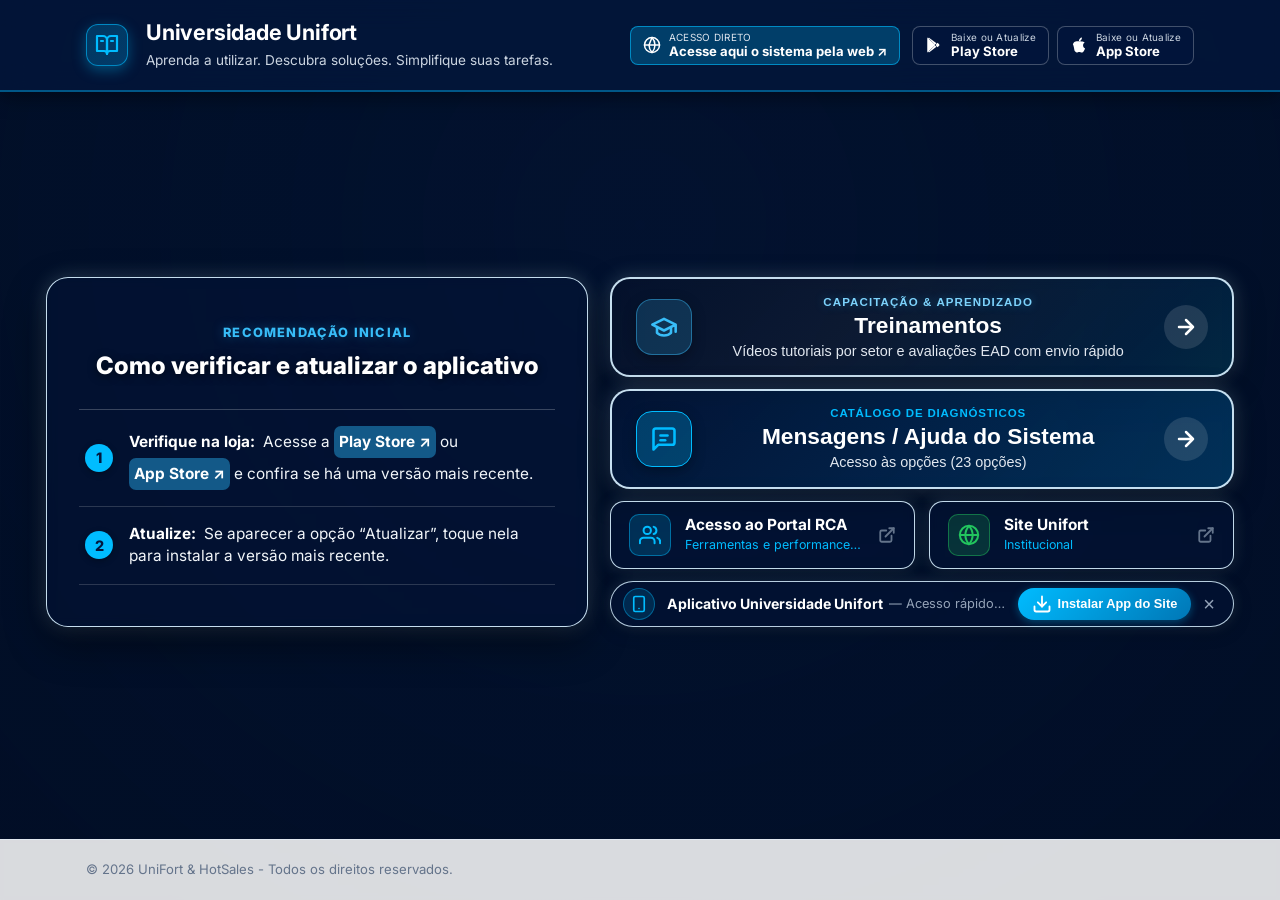
<file: index.html>
<!DOCTYPE html>
<html lang="pt-BR">
<head>
  <meta charset="UTF-8">
  <meta name="viewport" content="width=device-width, initial-scale=1.0">
  <title>Universidade Unifort</title>
  <link rel="manifest" href="manifest.json">
  <link rel="icon" type="image/png" sizes="32x32" href="favicon.png">
  <link rel="apple-touch-icon" href="assets/icons/apple-touch-icon.png">
  <meta name="theme-color" content="#03173d">
  <meta name="mobile-web-app-capable" content="yes">
  <meta name="apple-mobile-web-app-capable" content="yes">
  <meta name="apple-mobile-web-app-status-bar-style" content="black-translucent">
  <meta name="apple-mobile-web-app-title" content="UniFort">
  <script>
    // Captura o evento de instalação antes de qualquer outro carregamento da página
    window._pwaDeferredPrompt = null;
    window.addEventListener('beforeinstallprompt', function(e) {
      e.preventDefault();
      window._pwaDeferredPrompt = e;
    });
  </script>
  <link rel="stylesheet" href="styles.css?v=127">
  <!-- Fonte Inter para tipografia moderna e legível -->
  <link rel="preconnect" href="https://fonts.googleapis.com">
  <link rel="preconnect" href="https://fonts.gstatic.com" crossorigin>
  <link href="https://fonts.googleapis.com/css2?family=Inter:wght@400;500;600;700;800&display=swap" rel="stylesheet">
</head>
<body>

  <!-- BACKGROUND DE TELA INTEIRA (OCUPANDO 100% DA TELA) -->
  <div class="site-fullscreen-bg" style="background-image: url('https://i.ibb.co/nMR9P7xc/Gemini-Generated-Image-v0lmvqv0lmvqv0lm.jpg');"></div>
  <div class="site-fullscreen-overlay"></div>

  <!-- EFEITOS DE VENTO, BOLINHAS E PARTÍCULAS EM TODA A TELA (DESATIVADOS / COMENTADOS PARA MÁXIMO DESEMPENHO NO CELULAR)
  <div class="wind-particles-wrapper">
    <div class="wind-lines-zone">
      <div class="wind-line line-1"></div>
      <div class="wind-line line-2"></div>
      <div class="wind-line line-3"></div>
      <div class="wind-line line-4"></div>
    </div>

    <div class="particle p1">.</div>
    <div class="particle p2">.</div>
    <div class="particle p3">.</div>
    <div class="particle p4">.</div>
    <div class="particle p5">.</div>
    <div class="particle p6">.</div>
    <div class="particle p7">.</div>
    <div class="particle p8">.</div>
    <div class="particle p9">.</div>
    <div class="particle p10">.</div>
    <div class="particle p11">.</div>
    <div class="particle p12">.</div>

    <div class="glowing-orb orb-1"></div>
    <div class="glowing-orb orb-2"></div>
    <div class="glowing-orb orb-3"></div>
  </div>
  -->

  <!-- CABEÇALHO PRINCIPAL INSTITUCIONAL COM ACESSO WEB E DOWNLOADS -->
  <header class="app-header">
    <div class="container header-content">
      <div class="brand-header-area">
        <div class="brand-header-icon" title="Universidade Unifort">
          <svg width="24" height="24" viewBox="0 0 24 24" fill="none" stroke="currentColor" stroke-width="2.2" stroke-linecap="round" stroke-linejoin="round">
            <path d="M2 3h6a4 4 0 0 1 4 4v14a3 3 0 0 0-3-3H2z"></path>
            <path d="M22 3h-6a4 4 0 0 0-4 4v14a3 3 0 0 1 3-3h7z"></path>
            <path d="M6 8h2"></path>
            <path d="M16 8h2"></path>
          </svg>
        </div>
        <div class="brand-header-text">
          <h1>Universidade Unifort</h1>
          <p class="subtitle">Aprenda a utilizar. Descubra soluções. Simplifique suas tarefas.</p>
        </div>
      </div>

      <!-- BOTÕES DE ACESSO DIRETO PELA WEB E DOWNLOAD DO APP NO TOPO -->
      <div class="header-right-actions">
        <!-- BOTÃO DE ACESSO DIRETO PELA WEB COM ÍCONE DE GLOBO -->
        <a href="https://webunifort.hotsales.com.br/#/login" target="_blank" rel="noopener" class="app-btn btn-web-access" title="Acessar Sistema Web">
          <svg width="18" height="18" viewBox="0 0 24 24" fill="none" stroke="currentColor" stroke-width="2" stroke-linecap="round" stroke-linejoin="round">
            <circle cx="12" cy="12" r="10"></circle>
            <line x1="2" y1="12" x2="22" y2="12"></line>
            <path d="M12 2a15.3 15.3 0 0 1 4 10 15.3 15.3 0 0 1-4 10 15.3 15.3 0 0 1-4-10z"></path>
          </svg>
          <div class="app-btn-text">
            <span class="btn-sub">ACESSO DIRETO</span>
            <span class="btn-title">Acesse aqui o sistema pela web ↗</span>
          </div>
        </a>

        <!-- BOTÕES DE DOWNLOAD DAS LOJAS GOOGLE PLAY & APP STORE -->
        <div class="app-download-buttons">
          <a href="https://play.google.com/store/apps/details?id=br.com.dynamicssales.dynamicssales&pcampaignid=web_share" target="_blank" rel="noopener" class="app-btn btn-google-play" title="Baixar na Google Play Store">
            <svg width="18" height="18" viewBox="0 0 24 24" fill="currentColor">
              <path d="M3,20.5V3.5C3,2.91 3.34,2.39 3.84,2.15L13.69,12L3.84,21.85C3.34,21.6 3,21.09 3,20.5M16.81,15.12L18.81,13.12C19.43,12.5 19.43,11.5 18.81,10.87L16.81,8.87L14.75,10.93L14.75,13.06L16.81,15.12M4.5,3.19L13.1,11.79L15.34,9.55L5.77,2.5C5.35,2.19 4.82,2.44 4.5,3.19M4.5,20.81C4.82,21.56 5.35,21.81 5.77,21.5L15.34,14.45L13.1,12.21L4.5,20.81Z"/>
            </svg>
            <div class="app-btn-text">
              <span class="btn-sub">Baixe ou Atualize</span>
              <span class="btn-title">Play Store</span>
            </div>
          </a>

          <a href="https://apps.apple.com/br/app/hotsales/id1413947343" target="_blank" rel="noopener" class="app-btn btn-app-store" title="Baixar na Apple App Store">
            <svg width="18" height="18" viewBox="0 0 24 24" fill="currentColor">
              <path d="M18.71,19.5C17.88,20.74 17,21.95 15.66,21.97C14.32,22 13.89,21.18 12.37,21.18C10.84,21.18 10.37,21.95 9.09,22C7.79,22.05 6.8,20.68 5.96,19.47C4.25,7.87 2.94,12.45 4.7,9.39C5.57,7.87 7.13,6.91 8.82,6.88C16.57,6.87 18.39,7.1 19.56,8.82C19.47,8.88 17.39,10.1 17.41,12.63C17.44,15.65 20.06,16.66 20.09,16.67C20.06,16.74 19.67,18.11 18.71,19.5M13,3.5C13.73,2.67 14.94,2.04 15.94,2C16.07,3.17 15.6,4.35 14.9,5.19C14.21,6.04 13.07,6.7 11.95,6.61C11.8,5.46 12.36,4.26 13,3.5Z"/>
            </svg>
            <div class="app-btn-text">
              <span class="btn-sub">Baixe ou Atualize</span>
              <span class="btn-title">App Store</span>
            </div>
          </a>
        </div>
      </div>
    </div>
  </header>

  <!-- SEÇÃO PRINCIPAL UNIFICADA E RESPONSIVA (GRID AUTO-ORGANIZÁVEL PARA NOTEBOOK, TABLET E CELULAR) -->
  <main class="main-content container main-dashboard">
    <div class="dashboard-grid">
      <!-- COLUNA DA ESQUERDA: RECOMENDAÇÃO INICIAL / CHECKLIST -->
      <div class="dashboard-col dashboard-col-left">
        <div class="hero-glass-box-subtle">
          <!-- CABEÇALHO DA RECOMENDAÇÃO -->
          <div class="hero-clean-header">
            <div class="hero-clean-badge">
              RECOMENDAÇÃO INICIAL
            </div>
            <h2>Como verificar e atualizar o aplicativo</h2>
          </div>

          <!-- LISTA POR LINHA SEPARADA POR LINHAS DIVISÓRIAS -->
          <div class="checklist-lines-list">
            <div class="chk-line-item">
              <div class="chk-line-number">1</div>
              <div class="chk-line-text">
                <strong>Verifique na loja:</strong> Acesse a <a href="https://play.google.com/store/apps/details?id=br.com.dynamicssales.dynamicssales&pcampaignid=web_share" target="_blank" rel="noopener" class="hero-store-link">Play Store ↗</a> ou <a href="https://apps.apple.com/br/app/hotsales/id1413947343" target="_blank" rel="noopener" class="hero-store-link">App Store ↗</a> e confira se há uma versão mais recente.
              </div>
            </div>
            <div class="chk-line-item">
              <div class="chk-line-number">2</div>
              <div class="chk-line-text">
                <strong>Atualize:</strong> Se aparecer a opção &ldquo;Atualizar&rdquo;, toque nela para instalar a versão mais recente.
              </div>
            </div>
          </div>
        </div>
      </div>

      <!-- COLUNA DA DIREITA: TREINAMENTOS, CATÁLOGO, PORTAIS E INSTALAR APP -->
      <div class="dashboard-col dashboard-col-right">
        <div class="menu-trigger-area buttons-stack-area">
          <!-- 1. BOTÃO DE TREINAMENTOS & AVALIAÇÃO EAD -->
          <button class="system-help-menu-btn video-menu-btn training-menu-btn" id="openVideoCategoriesModalBtn" title="Abrir Central de Treinamentos & EAD">
            <div class="menu-btn-icon video-btn-icon training-btn-icon">
              <svg viewBox="0 0 24 24" width="28" height="28" fill="none" stroke="currentColor" stroke-width="2.2" stroke-linecap="round" stroke-linejoin="round">
                <path d="M22 10v6M2 10l10-5 10 5-10 5z"></path>
                <path d="M6 12v5c3 3 9 3 12 0v-5"></path>
              </svg>
            </div>
            <div class="menu-btn-content">
              <span class="menu-btn-badge training-badge">CAPACITAÇÃO & APRENDIZADO</span>
              <span class="menu-btn-title">Treinamentos</span>
              <span class="menu-btn-desc">Vídeos tutoriais por setor e avaliações EAD com envio rápido</span>
            </div>
            <div class="menu-btn-arrow">
              <svg width="24" height="24" viewBox="0 0 24 24" fill="none" stroke="currentColor" stroke-width="2.5" stroke-linecap="round" stroke-linejoin="round">
                <path d="M5 12h14M12 5l7 7-7 7"/>
              </svg>
            </div>
          </button>

          <!-- 2. BOTÃO DO CATÁLOGO DE DIAGNÓSTICOS DO SISTEMA -->
          <button class="system-help-menu-btn" id="openMenuModalBtn" title="Abrir Lista de Mensagens e Ajuda">
            <div class="menu-btn-icon">
              <svg width="28" height="28" viewBox="0 0 24 24" fill="none" stroke="currentColor" stroke-width="2.2" stroke-linecap="round" stroke-linejoin="round">
                <path d="M21 15a2 2 0 0 1-2 2H7l-4 4V5a2 2 0 0 1 2-2h14a2 2 0 0 1 2 2z"></path>
                <line x1="9" y1="9" x2="15" y2="9"></line>
                <line x1="9" y1="13" x2="13" y2="13"></line>
              </svg>
            </div>
            <div class="menu-btn-content">
              <span class="menu-btn-badge">CATÁLOGO DE DIAGNÓSTICOS</span>
              <span class="menu-btn-title">Mensagens / Ajuda do Sistema</span>
              <span class="menu-btn-desc">Acesso às opções (23 opções)</span>
            </div>
            <div class="menu-btn-arrow">
              <svg width="24" height="24" viewBox="0 0 24 24" fill="none" stroke="currentColor" stroke-width="2.5" stroke-linecap="round" stroke-linejoin="round">
                <path d="M5 12h14M12 5l7 7-7 7"/>
              </svg>
            </div>
          </button>
        </div>

        <!-- ACESSO AOS PORTAIS EXTERNOS: PORTAL RCA E SITE UNIFORT -->
        <div class="quick-portals-area">
          <div class="quick-portals-links">
            <!-- LINK 1: ACESSO AO PORTAL RCA -->
            <a href="https://unifort-ltda.github.io/portal-rca-unifort/#" target="_blank" rel="noopener noreferrer" class="portal-link-btn" title="Acessar Portal RCA Unifort">
              <div class="portal-link-icon portal-icon-rca">
                <svg width="22" height="22" viewBox="0 0 24 24" fill="none" stroke="currentColor" stroke-width="2.2" stroke-linecap="round" stroke-linejoin="round">
                  <path d="M17 21v-2a4 4 0 0 0-4-4H5a4 4 0 0 0-4 4v2"></path>
                  <circle cx="9" cy="7" r="4"></circle>
                  <path d="M23 21v-2a4 4 0 0 0-3-3.87"></path>
                  <path d="M16 3.13a4 4 0 0 1 0 7.75"></path>
                </svg>
              </div>
              <div class="portal-link-info">
                <span class="portal-link-title">Acesso ao Portal RCA</span>
                <span class="portal-link-url">Ferramentas e performance comercial</span> 
              </div>
              <div class="portal-link-action">
                <svg width="18" height="18" viewBox="0 0 24 24" fill="none" stroke="currentColor" stroke-width="2.4" stroke-linecap="round" stroke-linejoin="round">
                  <path d="M18 13v6a2 2 0 0 1-2 2H5a2 2 0 0 1-2-2V8a2 2 0 0 1 2-2h6"></path>
                  <polyline points="15 3 21 3 21 9"></polyline>
                  <line x1="10" y1="14" x2="21" y2="3"></line>
                </svg>
              </div>
            </a>

            <!-- LINK 2: SITE UNIFORT -->
            <a href="https://unifort.com.br/" target="_blank" rel="noopener noreferrer" class="portal-link-btn" title="Acessar Site Institucional Unifort">
              <div class="portal-link-icon portal-icon-site">
                <svg width="22" height="22" viewBox="0 0 24 24" fill="none" stroke="currentColor" stroke-width="2.2" stroke-linecap="round" stroke-linejoin="round">
                  <circle cx="12" cy="12" r="10"></circle>
                  <line x1="2" y1="12" x2="22" y2="12"></line>
                  <path d="M12 2a15.3 15.3 0 0 1 4 10 15.3 15.3 0 0 1-4 10 15.3 15.3 0 0 1-4-10 15.3 15.3 0 0 1 4-10z"></path>
                </svg>
              </div>
              <div class="portal-link-info">
                <span class="portal-link-title">Site Unifort</span>
                <span class="portal-link-url">Institucional</span>
              </div>
              <div class="portal-link-action">
                <svg width="18" height="18" viewBox="0 0 24 24" fill="none" stroke="currentColor" stroke-width="2.4" stroke-linecap="round" stroke-linejoin="round">
                  <path d="M18 13v6a2 2 0 0 1-2 2H5a2 2 0 0 1-2-2V8a2 2 0 0 1 2-2h6"></path>
                  <polyline points="15 3 21 3 21 9"></polyline>
                  <line x1="10" y1="14" x2="21" y2="3"></line>
                </svg>
              </div>
            </a>
          </div>
        </div>

        <!-- BARRA COMPACTA & LIMPA: INSTALAR / ATUALIZAR O APLICATIVO -->
        <div class="site-app-install-area" id="siteAppInstallArea">
          <div class="site-app-install-card">
            <div class="site-app-icon-wrap">
              <svg width="18" height="18" viewBox="0 0 24 24" fill="none" stroke="currentColor" stroke-width="2.2" stroke-linecap="round" stroke-linejoin="round">
                <rect x="5" y="2" width="14" height="20" rx="2" ry="2"></rect>
                <line x1="12" y1="18" x2="12.01" y2="18"></line>
              </svg>
            </div>
            <div class="site-app-text">
              <span class="site-app-title">Aplicativo Universidade Unifort</span>
              <span class="site-app-desc">— Acesso rápido no celular e computador</span>
            </div>
            <div class="site-app-actions">
              <button type="button" class="btn-install-site-app" id="pwaInstallBtn" title="Instalar aplicativo no seu dispositivo">
                <svg width="15" height="15" viewBox="0 0 24 24" fill="none" stroke="currentColor" stroke-width="2.2" stroke-linecap="round" stroke-linejoin="round">
                  <path d="M21 15v4a2 2 0 0 1-2 2H5a2 2 0 0 1-2-2v-4"></path>
                  <polyline points="7 10 12 15 17 10"></polyline>
                  <line x1="12" y1="15" x2="12" y2="3"></line>
                </svg>
                <span>Instalar App</span>
              </button>
              <button type="button" class="btn-uninstall-site-app" id="pwaUninstallBtn" title="Desinstalar o aplicativo da máquina" style="display: none;">
                <svg width="14" height="14" viewBox="0 0 24 24" fill="none" stroke="currentColor" stroke-width="2.2" stroke-linecap="round" stroke-linejoin="round">
                  <polyline points="3 6 5 6 21 6"></polyline>
                  <path d="M19 6v14a2 2 0 0 1-2 2H7a2 2 0 0 1-2-2V6m3 0V4a2 2 0 0 1 2-2h4a2 2 0 0 1 2 2v2"></path>
                </svg>
                <span>Desinstalar</span>
              </button>
              <button type="button" class="btn-close-site-app" id="pwaDismissBtn" title="Ocultar esta barra">&times;</button>
            </div>
          </div>
        </div>
      </div>
    </div>
  </main>

  <!-- 1. MODAL PRINCIPAL: HUB DE SELEÇÃO DE TREINAMENTOS (3 OPÇÕES) -->
  <div class="modal-backdrop" id="trainingHubModal" style="display: none;">
    <div class="modal-dialog menu-modal-dialog training-hub-dialog">
      <button class="modal-close" id="trainingHubCloseBtn" title="Fechar janela">&times;</button>

      <div class="modal-header">
        <span class="modal-badge badge-training">🎓 Universidade Unifort</span>
        <h2>Central de Treinamentos</h2>
        <p class="modal-subtitle">Selecione o formato de capacitação que você deseja acessar:</p>
      </div>

      <div class="modal-body">
        <div class="training-hub-grid">
          <!-- OPÇÃO 1: VER VÍDEOS -->
          <div class="training-hub-card card-videos" id="hubOptionVideos">
            <div class="hub-card-icon-area icon-videos">
              <svg viewBox="0 0 24 24" width="34" height="34" fill="currentColor">
                <polygon points="5 3 19 12 5 21 5 3"></polygon>
              </svg>
            </div>
            <div class="hub-card-body">
              <span class="hub-card-badge badge-videos">Aulas & Tutoriais</span>
              <h3>Ver Vídeos</h3>
              <p>Assista aos tutoriais completos em vídeo organizados por setores e tire dúvidas práticas.</p>
            </div>
            <div class="hub-card-action">
              <span class="hub-btn-pill btn-pill-videos">Acessar Vídeos ↗</span>
            </div>
          </div>

          <!-- OPÇÃO 2: DOCUMENTAÇÃO (PDFs) -->
          <div class="training-hub-card card-docs" id="hubOptionDocs">
            <div class="hub-card-icon-area icon-docs">
              <svg viewBox="0 0 24 24" width="34" height="34" fill="none" stroke="currentColor" stroke-width="2.2" stroke-linecap="round" stroke-linejoin="round">
                <path d="M14 2H6a2 2 0 0 0-2 2v16a2 2 0 0 0 2 2h12a2 2 0 0 0 2-2V8z"></path>
                <polyline points="14 2 14 8 20 8"></polyline>
                <line x1="16" y1="13" x2="8" y2="13"></line>
                <line x1="16" y1="17" x2="8" y2="17"></line>
                <polyline points="10 9 9 9 8 9"></polyline>
              </svg>
            </div>
            <div class="hub-card-body">
              <span class="hub-card-badge badge-docs">Manuais & PDFs</span>
              <h3>Documentações</h3>
              <p>Manuais de procedimentos, instruções operacionais e documentações oficiais em formato PDF.</p>
            </div>
            <div class="hub-card-action">
              <span class="hub-btn-pill btn-pill-docs">Ver Documentos ↗</span>
            </div>
          </div>

          <!-- OPÇÃO 3: AVALIAÇÃO EAD -->
          <div class="training-hub-card card-ead" id="hubOptionEad">
            <div class="hub-card-icon-area icon-ead">
              <svg viewBox="0 0 24 24" width="34" height="34" fill="none" stroke="currentColor" stroke-width="2.2" stroke-linecap="round" stroke-linejoin="round">
                <path d="M9 11l3 3L22 4"></path>
                <path d="M21 12v7a2 2 0 0 1-2 2H5a2 2 0 0 1-2-2V5a2 2 0 0 1 2-2h11"></path>
              </svg>
            </div>
            <div class="hub-card-body">
              <span class="hub-card-badge badge-ead">Formulários Oficiais</span>
              <h3>Avaliação EAD</h3>
              <p>Lista direta com os nomes dos treinamentos que possuem avaliação EAD e link de acesso rápido.</p>
            </div>
            <div class="hub-card-action">
              <span class="hub-btn-pill btn-pill-ead">Acessar EADs ↗</span>
            </div>
          </div>
        </div>
      </div>
    </div>
  </div>

  <!-- 2. MODAL DE DOCUMENTAÇÕES EM PDF (SERÃO DEFINIDOS) -->
  <div class="modal-backdrop" id="trainingDocsModal" style="display: none;">
    <div class="modal-dialog menu-modal-dialog training-modal-dialog">
      <button class="modal-close" id="trainingDocsCloseBtn" title="Fechar janela">&times;</button>

      <div class="modal-header">
        <button type="button" class="btn-back-hub" id="backToHubFromDocsBtn" title="Voltar às opções de treinamento">
          <svg width="18" height="18" viewBox="0 0 24 24" fill="none" stroke="currentColor" stroke-width="2.5" stroke-linecap="round" stroke-linejoin="round">
            <path d="M19 12H5M12 19l-7-7 7-7"/>
          </svg>
          <span>← Opções de Treinamento</span>
        </button>
        <span class="modal-badge badge-docs">📄 Manuais & Procedimentos</span>
        <h2>Documentações em PDF</h2>
        <p class="modal-subtitle">Consulte e baixe os manuais operacionais e guias técnicos oficiais:</p>

        <!-- CAMPO DE BUSCA DE DOCUMENTOS -->
        <div class="modal-search-wrapper" style="margin-top: 12px;">
          <div class="modal-search-box">
            <svg class="modal-search-icon" width="18" height="18" viewBox="0 0 24 24" fill="none" stroke="currentColor" stroke-width="2" stroke-linecap="round" stroke-linejoin="round">
              <circle cx="11" cy="11" r="8"></circle>
              <line x1="21" y1="21" x2="16.65" y2="16.65"></line>
            </svg>
            <input type="text" id="docsSearchInput" placeholder="Pesquisar manuais e documentos em PDF..." autocomplete="off">
            <button id="docsClearSearchBtn" class="modal-clear-search-btn" title="Limpar busca" style="display: none;">&times;</button>
          </div>
        </div>
      </div>

      <div class="modal-body">
        <div class="docs-cards-list" id="docsCardsList">
          <!-- Renderizado via JavaScript a partir de DOCS_DATA -->
        </div>
      </div>
    </div>
  </div>

  <!-- 3. MODAL DE LISTA DE AVALIAÇÕES EAD (SOMENTE NOME DO VÍDEO + LINK DE ACESSO AO EAD) -->
  <div class="modal-backdrop" id="trainingEadModal" style="display: none;">
    <div class="modal-dialog menu-modal-dialog training-modal-dialog">
      <button class="modal-close" id="trainingEadCloseBtn" title="Fechar janela">&times;</button>

      <div class="modal-header">
        <button type="button" class="btn-back-hub" id="backToHubFromEadBtn" title="Voltar às opções de treinamento">
          <svg width="18" height="18" viewBox="0 0 24 24" fill="none" stroke="currentColor" stroke-width="2.5" stroke-linecap="round" stroke-linejoin="round">
            <path d="M19 12H5M12 19l-7-7 7-7"/>
          </svg>
          <span>← Opções de Treinamento</span>
        </button>
        <span class="modal-badge badge-ead">📝 Avaliações Oficiais</span>
        <h2>Avaliação EAD</h2>
        <p class="modal-subtitle">Selecione o treinamento realizado para responder à avaliação oficial:</p>

        <!-- CAMPO DE BUSCA RÁPIDA DE AVALIAÇÃO EAD -->
        <div class="modal-search-wrapper" style="margin-top: 12px;">
          <div class="modal-search-box">
            <svg class="modal-search-icon" width="18" height="18" viewBox="0 0 24 24" fill="none" stroke="currentColor" stroke-width="2" stroke-linecap="round" stroke-linejoin="round">
              <circle cx="11" cy="11" r="8"></circle>
              <line x1="21" y1="21" x2="16.65" y2="16.65"></line>
            </svg>
            <input type="text" id="eadSearchInput" placeholder="Pesquisar avaliação EAD por nome do treinamento..." autocomplete="off">
            <button id="eadClearSearchBtn" class="modal-clear-search-btn" title="Limpar busca" style="display: none;">&times;</button>
          </div>
        </div>
      </div>

      <div class="modal-body">
        <div class="ead-assessments-list" id="eadAssessmentsList">
          <!-- Renderizado via JavaScript: lista apenas os nomes dos vídeos que têm hasEad: true -->
        </div>
      </div>
    </div>
  </div>

  <!-- 4. MODAL EXCLUSIVO DA CENTRAL DE VÍDEOS (AULAS EM VÍDEO) -->
  <div class="modal-backdrop" id="videoCategoriesModal" style="display: none;">
    <div class="modal-dialog menu-modal-dialog video-categories-dialog training-modal-dialog">
      <button class="modal-close" id="videoCategoriesCloseBtn" title="Fechar janela">&times;</button>

      <div class="modal-header training-modal-header">
        <button type="button" class="btn-back-hub" id="backToHubFromVideosBtn" title="Voltar às opções de treinamento">
          <svg width="18" height="18" viewBox="0 0 24 24" fill="none" stroke="currentColor" stroke-width="2.5" stroke-linecap="round" stroke-linejoin="round">
            <path d="M19 12H5M12 19l-7-7 7-7"/>
          </svg>
          <span>← Opções de Treinamento</span>
        </button>
        <span class="modal-badge badge-training">🎓 Central de Treinamentos</span>
        <h2>Aulas em Vídeo</h2>
        <p class="modal-subtitle">Selecione a categoria para assistir aos vídeos ou clique em <strong>Fazer EAD 📝</strong> no cartão para responder à avaliação:</p>

        <!-- PAINEL DE CONTROLES DE VÍDEO (BUSCA E ABAS DE CATEGORIA) -->
        <div class="training-videos-controls" id="trainingVideosControls">
          <!-- BARRA DE PESQUISA E BOTÃO DE FILTRO RÁPIDO EAD -->
          <div class="training-controls-top-row">
            <div class="modal-search-wrapper">
              <div class="modal-search-box">
                <svg class="modal-search-icon" width="18" height="18" viewBox="0 0 24 24" fill="none" stroke="currentColor" stroke-width="2" stroke-linecap="round" stroke-linejoin="round">
                  <circle cx="11" cy="11" r="8"></circle>
                  <line x1="21" y1="21" x2="16.65" y2="16.65"></line>
                </svg>
                <input type="text" id="videoSearchInput" placeholder="Pesquisar treinamento por título ou assunto..." autocomplete="off">
                <button id="videoClearSearchBtn" class="modal-clear-search-btn" title="Limpar busca" style="display: none;">&times;</button>
              </div>
            </div>

            <!-- BOTÃO FILTRO TOGGLE: SOMENTE COM EAD -->
            <button type="button" class="btn-filter-only-ead" id="btnFilterOnlyEad" title="Filtrar somente vídeos que possuem avaliação EAD">
              <span class="filter-ead-icon">📝</span>
              <span class="filter-ead-text">Somente com EAD</span>
              <span class="filter-ead-badge" id="videoCountEadBadge">1</span>
            </button>
          </div>

          <!-- ABAS DE CATEGORIAS DE VÍDEOS -->
          <div class="video-category-tabs" id="videoCategoryTabs">
            <button type="button" class="video-tab-btn active" data-videocat="all">
              Todos <span class="tab-badge" id="videoCountAll">9</span>
            </button>
            <button type="button" class="video-tab-btn" data-videocat="hotsales">
              📱 HotSales <span class="tab-badge" id="videoCountHotsales">5</span>
            </button>
            <button type="button" class="video-tab-btn" data-videocat="marketing">
              📢 Marketing <span class="tab-badge" id="videoCountMarketing">1</span>
            </button>
            <button type="button" class="video-tab-btn" data-videocat="logistica">
              🚚 Logística <span class="tab-badge" id="videoCountLogistica">1</span>
            </button>
            <button type="button" class="video-tab-btn" data-videocat="credito">
              💳 Crédito <span class="tab-badge" id="videoCountCredito">1</span>
            </button>
            <button type="button" class="video-tab-btn" data-videocat="institucional">
              🏢 Institucional <span class="tab-badge" id="videoCountInstitucional">1</span>
            </button>
          </div>
        </div>
      </div>

      <div class="modal-body">
        <!-- VISTA 1: AULAS EM VÍDEO COM LINK EAD NO PRÓPRIO CARTÃO -->
        <div class="training-view-panel active" id="trainingViewVideos">
          <div class="video-cards-list" id="videoCardsList">
            <!-- Renderizado via JavaScript dinamicamente -->
          </div>
        </div>

        <!-- VISTA 2: FORMULÁRIO DE AVALIAÇÃO EAD DO ASSUNTO SELECIONADO -->
        <div class="training-view-panel" id="trainingViewEad" style="display: none;">
          <div class="ead-form-view-wrapper" id="eadFormViewWrapper">
            <div class="ead-form-top-bar">
              <button type="button" class="btn-ead-back-subjects" id="eadBackToVideosBtn" title="Voltar aos vídeos tutoriais">
                <svg width="18" height="18" viewBox="0 0 24 24" fill="none" stroke="currentColor" stroke-width="2.5" stroke-linecap="round" stroke-linejoin="round">
                  <path d="M19 12H5M12 19l-7-7 7-7"/>
                </svg>
                <span id="eadBackBtnText">← Voltar</span>
              </button>

              <div class="ead-active-subject-info">
                <span class="video-category-tag tag-hotsales" id="eadActiveSubjectBadge">HotSales</span>
                <h4 id="eadActiveSubjectTitle">Avaliação: Uso do HotSales</h4>
              </div>

              <button type="button" class="btn-ead-watch-related" id="eadWatchRelatedVideoBtn" title="Assistir ao vídeo tutorial deste assunto">
                <svg viewBox="0 0 24 24" width="16" height="16" fill="currentColor">
                  <polygon points="5 3 19 12 5 21 5 3"></polygon>
                </svg>
                <span>Ver Aula ↗</span>
              </button>
            </div>

            <div class="ead-forms-wrapper">
              <!--
                URL do Google Forms para a Avaliação EAD do Assunto Selecionado:
                Substitua pela URL do seu formulário no Google Forms
              -->
              <iframe 
                id="eadMainGoogleForms" 
                src="https://docs.google.com/forms/d/e/1FAIpQLSc_EXAMPLE_FORMS_URL/viewform?embedded=true" 
                title="Formulário de Avaliação EAD" 
                frameborder="0" 
                marginheight="0" 
                marginwidth="0">
                Carregando formulário EAD...
              </iframe>
            </div>
          </div>
        </div>
      </div>
    </div>
  </div>

  <!-- MODAL DE MENU DE OPÇÕES (MENSAGENS / AJUDA DO SISTEMA COM PESQUISA INTELIGENTE) -->
  <div class="modal-backdrop" id="systemHelpMenuModal" style="display: none;">
    <div class="modal-dialog menu-modal-dialog">
      <button class="modal-close" id="menuModalCloseBtn" title="Fechar janela">&times;</button>

      <div class="modal-header">
        <span class="modal-badge badge-conexao">Menu do Sistema</span>
        <!-- <h2>Mensagens / Ajuda do Sistema</h2> -->
        <p class="modal-subtitle">Selecione o diagnóstico exibido na sua tela para visualizar o passo a passo:</p>

        <!-- CAMPO DE PESQUISA INTELIGENTE DENTRO DO MODAL DE MENU -->
        <div class="modal-search-wrapper">
          <div class="modal-search-box">
            <svg class="modal-search-icon" width="18" height="18" viewBox="0 0 24 24" fill="none" stroke="currentColor" stroke-width="2" stroke-linecap="round" stroke-linejoin="round">
              <circle cx="11" cy="11" r="8"></circle>
              <line x1="21" y1="21" x2="16.65" y2="16.65"></line>
            </svg>
            <input type="text" id="modalSearchInput" placeholder="Digite para filtrar por mensagem, palavra-chave ou erro..." autocomplete="off">
            <button id="modalClearSearchBtn" class="modal-clear-search-btn" title="Limpar busca" style="display: none;">&times;</button>
          </div>
        </div>

        <!-- BARRA DE FILTROS E ORGANIZAÇÃO POR TIPO DO CARTÃO NO MODAL (SEM VÍDEO) -->
        <div class="modal-filter-organize-row">
          <div class="category-filters-pills" id="modalCategoryFilters">
            <button type="button" class="cat-pill-btn active" data-category="todos">
              Todos <span class="pill-badge">23</span>
            </button>
            <button type="button" class="cat-pill-btn cat-pill-dica" data-category="dica">
              Dicas <span class="pill-badge">2</span>
            </button>
            <button type="button" class="cat-pill-btn cat-pill-conexao" data-category="conexao">
              Conexão <span class="pill-badge">10</span>
            </button>
            <button type="button" class="cat-pill-btn cat-pill-login" data-category="login">
              Login <span class="pill-badge">5</span>
            </button>
            <button type="button" class="cat-pill-btn cat-pill-checklist" data-category="checklist">
              Checklist <span class="pill-badge">6</span>
            </button>
          </div>

          <div class="organize-sort-row">
            <span class="sort-label">Organizar lista:</span>
            <select id="sortOrderSelect" class="sort-select" title="Escolha como organizar a lista de opções">
              <option value="alpha">Ordem Alfabética (A-Z)</option>
              <option value="type">Por Tipo (Dica, Conexão...)</option>
            </select>
          </div>
        </div>
      </div>

      <div class="modal-body">
        <div class="menu-options-list" id="menuOptionsList">
          <!-- Renderizado via JS em ordem alfabética de A a Z -->
        </div>
      </div>
    </div>
  </div>

  <!-- MODAL DE SOLUÇÃO (DESIGN EM VIDRO JATEADO AZUL PETRÓLEO COM FEIXE FINO CIRCULANDO EXCLUSIVAMENTE NA BORDA) -->
  <div class="modal-backdrop" id="solutionModal" style="display: none;">
    <div class="modal-dialog">
      <button class="modal-close" id="modalCloseBtn" title="Fechar janela">&times;</button>

      <div class="modal-header">
        <span class="modal-badge" id="modalCategory">Categoria</span>
        <h2 id="modalTitle">Título do Problema</h2>
        <p class="modal-subtitle" id="modalSubtitle">Subtítulo descritivo</p>
      </div>

      <div class="modal-body">
        <!-- PRÉVIA VISUAL DO ERRO NO MODAL -->
        <div class="modal-visual-preview" id="modalVisualPreview">
          <!-- Renderizado via JS -->
        </div>

        <!-- MENSAGEM DE AVISO/RESUMO -->
        <div class="notice-box" id="modalNoticeBox">
          <svg width="20" height="20" viewBox="0 0 24 24" fill="none" stroke="currentColor" stroke-width="2">
            <circle cx="12" cy="12" r="10"></circle>
            <line x1="12" y1="8" x2="12" y2="12"></line>
            <line x1="12" y1="16" x2="12.01" y2="16"></line>
          </svg>
          <span id="modalNoticeText">Informação sobre a causa provável</span>
        </div>

        <!-- CAUSAS PROVÁVEIS (COLAPSO / EXPANSÃO COM CLIQUE) -->
        <div class="solution-section causes-section-collapsible" id="causesSection">
          <button type="button" class="causes-accordion-btn" id="causesToggleBtn" onclick="toggleCausesSection(event)" aria-expanded="false" title="Clique para ver ou ocultar as possíveis causas">
            <span class="causes-title-wrap">
              <span class="causes-pin-icon">📌</span>
              <span class="causes-label">Possíveis Causas:</span>
              <span class="causes-status-hint" id="causesStatusHint">(clique para ver)</span>
            </span>
            <span class="causes-chevron-icon" id="causesChevron">
              <svg width="18" height="18" viewBox="0 0 24 24" fill="none" stroke="currentColor" stroke-width="2.5" stroke-linecap="round" stroke-linejoin="round">
                <polyline points="6 9 12 15 18 9"></polyline>
              </svg>
            </span>
          </button>
          <div class="causes-content-box" id="causesContentBox" style="display: none;">
            <ul class="styled-list" id="modalCausesList"></ul>
          </div>
        </div>

        <!-- PASSO A PASSO LIMPO COM LÂMPADA ANIMADA E DESIGN DE BOTÃO SITE HOTSALES -->
        <div class="solution-section" id="stepsSection">
          <div class="steps-header-row">
            <h4><span class="glowing-bulb">💡</span> Passo a Passo de Solução:</h4>
            <button type="button" class="youtube-tutorial-btn" id="modalYoutubeBtn" style="display: none;" title="Assistir ao vídeo tutorial no YouTube em tela cheia">
              <svg class="youtube-btn-icon" viewBox="0 0 24 24" width="22" height="22">
                <path d="M23.498 6.186a3.016 3.016 0 0 0-2.122-2.136C19.505 3.545 12 3.545 12 3.545s-7.505 0-9.377.505A3.017 3.017 0 0 0 .502 6.186C0 8.07 0 12 0 12s0 3.93.502 5.814a3.016 3.016 0 0 0 2.122 2.136c1.871.505 9.376.505 9.376.505s7.505 0 9.377-.505a3.015 3.015 0 0 0 2.122-2.136C24 15.93 24 12 24 12s0-3.93-.502-5.814z" fill="#ff0000"/>
                <polygon points="9.545,8.432 15.818,12 9.545,15.568" fill="#ffffff"/>
              </svg>
              <span>Assistir Vídeo (YouTube) ↗</span>
            </button>
          </div>
          <ol class="clean-numbered-list" id="modalStepsList"></ol>
        </div>

        <!-- BLOCO DE DOWNLOAD DO APLICATIVO NO MODAL (EXIBIDO APENAS NOS MODAIS DE SINCRONIZAÇÃO E BANCO DE DADOS) -->
        <!-- <div class="modal-app-download-banner">
          <span class="download-banner-title">Acessar lojas para atualizar ou baixar o app:</span>
          <div class="modal-download-buttons">
            <a href="https://play.google.com/store/apps/details?id=br.com.dynamicssales.dynamicssales&pcampaignid=web_share" target="_blank" rel="noopener" class="modal-store-btn btn-play-store">
              Google Play Store ↗
            </a>
            <a href="https://apps.apple.com/br/app/hotsales/id1413947343" target="_blank" rel="noopener" class="modal-store-btn btn-apple-store">
              Apple App Store ↗
            </a>
          </div>
        </div> -->
      </div>
    </div>
  </div>

  <!-- MODAL DE VÍDEO TUTORIAL EM TELA CHEIA (YOUTUBE) -->
  <div class="video-fullscreen-modal" id="videoFullscreenModal" style="display: none;">
    <div class="video-fullscreen-dialog">
      <div class="video-fullscreen-header">
        <div class="video-header-title">
          <svg class="youtube-btn-icon" viewBox="0 0 24 24" width="22" height="22">
            <path d="M23.498 6.186a3.016 3.016 0 0 0-2.122-2.136C19.505 3.545 12 3.545 12 3.545s-7.505 0-9.377.505A3.017 3.017 0 0 0 .502 6.186C0 8.07 0 12 0 12s0 3.93.502 5.814a3.016 3.016 0 0 0 2.122 2.136c1.871.505 9.376.505 9.376.505s7.505 0 9.377-.505a3.015 3.015 0 0 0 2.122-2.136C24 15.93 24 12 24 12s0-3.93-.502-5.814z" fill="#ff0000"/>
            <polygon points="9.545,8.432 15.818,12 9.545,15.568" fill="#ffffff"/>
          </svg>
          <span id="videoFullscreenTitle" style="margin-left: 8px; font-weight: 700; font-size: 0.95rem; color: #fff;">Vídeo Tutorial</span>
        </div>
        <div class="video-header-actions">
          <button type="button" class="btn-jump-ead" id="playerJumpEadBtn" title="Ir diretamente para a avaliação EAD sem precisar assistir ao vídeo">
            📝 Fazer EAD Agora
          </button>
          <a href="https://youtu.be/HvAo73OVPlY" target="_blank" rel="noopener" id="videoExternalYtLink" class="btn-open-external-yt" title="Abrir vídeo em tela cheia">
            Abrir Vídeo ↗
          </a>
          <button type="button" class="video-close-btn" onclick="closeVideoModal()" title="Fechar janela">&times;</button>
        </div>
      </div>
      <div class="video-iframe-wrap">
        <iframe id="fullscreenVideoIframe" src="" title="Vídeo Tutorial do YouTube" frameborder="0" allow="accelerometer; autoplay; clipboard-write; encrypted-media; gyroscope; picture-in-picture; web-share; fullscreen" allowfullscreen></iframe>
      </div>
    </div>
  </div>

  <!-- BOTÃO FLUTUANTE VOLTAR AO TOPO -->
  <div class="fab-container">
    <button class="fab-btn" id="scrollTopBtn" title="Voltar ao topo" style="display: none;">
      <svg width="20" height="20" viewBox="0 0 24 24" fill="none" stroke="currentColor" stroke-width="2.5" stroke-linecap="round" stroke-linejoin="round">
        <path d="M18 15l-6-6-6 6"/>
      </svg>
    </button>
  </div>

  <!-- RODAPÉ DA PÁGINA -->
  <footer class="app-footer">
    <div class="container footer-content">
      <div class="footer-left">
        <p>&copy; 2026 UniFort & HotSales - Todos os direitos reservados.</p>
      </div>

      <!-- LINKS DE DOWNLOAD NO RODAPÉ -->
      <!-- <div class="footer-app-links">
        <span>Baixar App:</span>
        <a href="https://play.google.com/store/apps/details?id=br.com.dynamicssales.dynamicssales&pcampaignid=web_share" target="_blank" rel="noopener">Google Play ↗</a>
        <span>|</span>
        <a href="https://apps.apple.com/br/app/hotsales/id1413947343" target="_blank" rel="noopener">App Store ↗</a>
      </div> -->
    </div>
  </footer>

    <!-- MODAL DE INSTRUÇÃO DE INSTALAÇÃO NO IOS (IPHONE / IPAD) -->
  <div class="modal-backdrop" id="pwaIosModal" style="display: none;">
    <div class="modal-dialog pwa-ios-dialog" style="max-width: 440px; text-align: center; padding: 24px;">
      <button class="modal-close" id="pwaIosCloseBtn" title="Fechar">&times;</button>
      <div style="font-size: 2.5rem; margin-bottom: 12px;">📲</div>
      <h3 style="font-size: 1.15rem; font-weight: 700; color: #fff; margin-bottom: 8px;">Instalar no iPhone / iPad</h3>
      <p style="font-size: 0.85rem; color: #cbd5e1; line-height: 1.45; margin-bottom: 16px;">
        Para adicionar este aplicativo à sua tela inicial:
      </p>
      <div style="background: rgba(255,255,255,0.06); border: 1px solid rgba(255,255,255,0.1); border-radius: 10px; padding: 14px; text-align: left; font-size: 0.82rem; color: #f1f5f9; display: flex; flex-direction: column; gap: 10px;">
        <div>1. Toque no botão de <strong>Compartilhar</strong> (ícone do quadrado com a seta para cima <svg width="14" height="14" viewBox="0 0 24 24" fill="none" stroke="currentColor" stroke-width="2" style="vertical-align: -2px;"><path d="M4 12v8a2 2 0 0 0 2 2h12a2 2 0 0 0 2-2v-8"></path><polyline points="16 6 12 2 8 6"></polyline><line x1="12" y1="2" x2="12" y2="15"></line></svg>) na barra do Safari.</div>
        <div>2. Role a lista para baixo e selecione <strong>"Adicionar à Tela de Início"</strong> (ícone com sinal de mais <strong>[+]</strong>).</div>
        <div>3. Toque em <strong>"Adicionar"</strong> no canto superior direito.</div>
      </div>
      <button type="button" class="btn-install-site-app" id="pwaIosUnderstoodBtn" style="margin-top: 18px; width: 100%; justify-content: center;">Entendi</button>
    </div>
  </div>

  <!-- MODAL DE DESINSTALAÇÃO DO APLICATIVO -->
  <div class="modal-backdrop" id="pwaUninstallModal" style="display: none;">
    <div class="modal-dialog pwa-uninstall-dialog" style="max-width: 480px; padding: 24px; text-align: left;">
      <button class="modal-close" id="pwaUninstallCloseBtn" title="Fechar">&times;</button>
      <div style="font-size: 2.2rem; text-align: center; margin-bottom: 6px;">🗑️</div>
      <h3 style="font-size: 1.18rem; font-weight: 700; color: #fff; text-align: center; margin-bottom: 6px;">Remover Aplicativo da sua Máquina</h3>
      <p style="font-size: 0.84rem; color: #cbd5e1; text-align: center; line-height: 1.45; margin-bottom: 14px;">
        Por segurança do sistema operacional (Windows/Android), navegadores bloqueiam exclusão automática de softwares. Para remover do seu computador:
      </p>
      
      <div style="background: rgba(15, 23, 42, 0.7); border: 1.5px solid rgba(0, 188, 255, 0.4); border-radius: 12px; padding: 14px 16px; margin-bottom: 16px; font-size: 0.83rem; color: #f1f5f9; display: flex; flex-direction: column; gap: 10px;">
        <div style="display: flex; align-items: flex-start; gap: 8px;">
          <span style="background: #00bcff; color: #03173d; font-weight: 800; border-radius: 50%; width: 22px; height: 22px; display: inline-flex; align-items: center; justify-content: center; flex-shrink: 0; font-size: 0.75rem;">1</span>
          <div>No canto superior direito desta janela, clique nos <strong>três pontinhos (...)</strong> ao lado dos botões de minimizar e fechar.</div>
        </div>
        <div style="display: flex; align-items: flex-start; gap: 8px;">
          <span style="background: #00bcff; color: #03173d; font-weight: 800; border-radius: 50%; width: 22px; height: 22px; display: inline-flex; align-items: center; justify-content: center; flex-shrink: 0; font-size: 0.75rem;">2</span>
          <div>Clique em <strong>"Desinstalar Universidade Unifort..."</strong> e confirme em <strong>"Remover"</strong>.</div>
        </div>
        <div style="border-top: 1px solid rgba(255,255,255,0.1); padding-top: 8px; font-size: 0.78rem; color: #94a3b8;">
          💡 <em>Ou no Windows:</em> Menu Iniciar &gt; pesquise <strong>Universidade Unifort</strong> &gt; clique com botão direito &gt; <strong>Desinstalar</strong>.
        </div>
      </div>

      <div style="display: flex; gap: 10px; justify-content: flex-end;">
        <button type="button" class="btn-cancel-uninstall" id="pwaUninstallCancelBtn" style="padding: 9px 16px; background: rgba(255,255,255,0.08); border: 1px solid rgba(255,255,255,0.2); border-radius: 8px; color: #e2e8f0; font-weight: 600; cursor: pointer; font-size: 0.84rem;">Fechar</button>
        <button type="button" class="btn-confirm-uninstall" id="pwaUninstallConfirmBtn" style="padding: 9px 16px; background: linear-gradient(135deg, #ef4444 0%, #b91c1c 100%); border: none; border-radius: 8px; color: #ffffff; font-weight: 700; cursor: pointer; display: inline-flex; align-items: center; gap: 6px; font-size: 0.84rem;">Limpar Caches & Ocultar</button>
      </div>
    </div>
  </div>

  <!-- MODAL DE AJUDA / GUIA DE INSTALAÇÃO DO APP (QUANDO O PROMPT AUTOMÁTICO NÃO É DISPARADO PELO NAVEGADOR) -->
  <div class="modal-backdrop" id="pwaInstallHelpModal" style="display: none;">
    <div class="modal-dialog pwa-install-help-dialog" style="max-width: 520px; padding: 24px; text-align: left;">
      <button class="modal-close" id="pwaInstallHelpCloseBtn" title="Fechar">&times;</button>
      <div style="font-size: 2.2rem; text-align: center; margin-bottom: 6px;">📲</div>
      <h3 style="font-size: 1.22rem; font-weight: 700; color: #fff; text-align: center; margin-bottom: 6px;">Como Instalar o Aplicativo</h3>
      <p style="font-size: 0.86rem; color: #cbd5e1; text-align: center; line-height: 1.45; margin-bottom: 16px;">
        Siga as instruções abaixo de acordo com seu dispositivo ou navegador:
      </p>

      <!-- AVISO DE CONEXÃO SEGURA HTTPS (CASO O SITE NÃO ESTEJA EM HTTPS) -->
      <div id="pwaHttpsAlertBox" style="display: none; background: rgba(239, 68, 68, 0.15); border: 1.5px solid #ef4444; border-radius: 10px; padding: 12px 14px; margin-bottom: 14px; font-size: 0.82rem; color: #fecaca; line-height: 1.45;">
        <strong>⚠️ Importante sobre a Hospedagem (Certificado SSL / HTTPS):</strong><br>
        O Google Chrome e demais navegadores exigem que a página esteja hospedada com <strong>HTTPS://</strong> (cadeado seguro ativado) para permitir a instalação como aplicativo na máquina. Caso o endereço esteja em <code>http://</code> ou IP puro, habilite o certificado SSL no seu servidor.
      </div>

      <div class="pwa-help-steps-list" style="display: flex; flex-direction: column; gap: 12px;">
        <!-- OPÇÃO 1: NO COMPUTADOR / NOTEBOOK (CHROME OU EDGE) -->
        <div style="background: rgba(15, 23, 42, 0.7); border: 1px solid rgba(0, 188, 255, 0.35); border-radius: 10px; padding: 12px 14px;">
          <div style="font-weight: 700; color: #00bcff; font-size: 0.9rem; margin-bottom: 6px; display: flex; align-items: center; gap: 6px;">
            💻 No Computador (Google Chrome ou Edge)
          </div>
          <ol style="margin: 0; padding-left: 18px; font-size: 0.82rem; color: #e2e8f0; line-height: 1.45;">
            <li>Olhe na <strong>barra de endereço</strong> do navegador (onde fica o link do site, no canto direito).</li>
            <li>Clique no ícone de <strong>computador com seta para baixo ⬇</strong> ou <strong>[+]</strong> ("Instalar Universidade Unifort").</li>
            <li>Ou clique nos <strong>3 pontinhos (⋮)</strong> no canto superior do navegador &gt; <em>Salvar e compartilhar</em> &gt; <strong>Instalar página como aplicativo...</strong></li>
          </ol>
        </div>

        <!-- OPÇÃO 2: NO CELULAR ANDROID -->
        <div style="background: rgba(15, 23, 42, 0.7); border: 1px solid rgba(34, 197, 94, 0.35); border-radius: 10px; padding: 12px 14px;">
          <div style="font-weight: 700; color: #4ade80; font-size: 0.9rem; margin-bottom: 6px; display: flex; align-items: center; gap: 6px;">
            📱 No Celular Android (Chrome)
          </div>
          <ol style="margin: 0; padding-left: 18px; font-size: 0.82rem; color: #e2e8f0; line-height: 1.45;">
            <li>Toque nos <strong>3 pontinhos (⋮)</strong> no canto superior direito do Chrome.</li>
            <li>Selecione <strong>"Instalar aplicativo"</strong> ou <strong>"Adicionar à tela inicial"</strong>.</li>
            <li>Confirme em <strong>"Instalar"</strong>. O ícone aparecerá junto aos seus aplicativos.</li>
          </ol>
        </div>

        <!-- OPÇÃO 3: NO IPHONE / IPAD (SAFARI) -->
        <div style="background: rgba(15, 23, 42, 0.7); border: 1px solid rgba(168, 85, 247, 0.35); border-radius: 10px; padding: 12px 14px;">
          <div style="font-weight: 700; color: #c084fc; font-size: 0.9rem; margin-bottom: 6px; display: flex; align-items: center; gap: 6px;">
            🍎 No iPhone / iPad (Safari)
          </div>
          <ol style="margin: 0; padding-left: 18px; font-size: 0.82rem; color: #e2e8f0; line-height: 1.45;">
            <li>Toque no botão de <strong>Compartilhar</strong> (ícone do quadrado com a seta para cima).</li>
            <li>Role a lista para baixo e toque em <strong>"Adicionar à Tela de Início"</strong>.</li>
            <li>Toque em <strong>"Adicionar"</strong> no canto superior direito.</li>
          </ol>
        </div>
      </div>

      <div style="margin-top: 16px; display: flex; justify-content: flex-end;">
        <button type="button" id="pwaInstallHelpOkBtn" style="padding: 10px 20px; background: linear-gradient(135deg, #00bcff 0%, #0077b6 100%); border: none; border-radius: 8px; color: #03173d; font-weight: 700; font-size: 0.88rem; cursor: pointer;">Entendi, fechar</button>
      </div>
    </div>
  </div>

  <!-- CONTAINER DE TOASTS DE NOTIFICAÇÃO PWA -->
  <div id="toastContainer" class="toast-container"></div>

  <script src="app.js?v=127"></script>
</body>
</html>
</file>
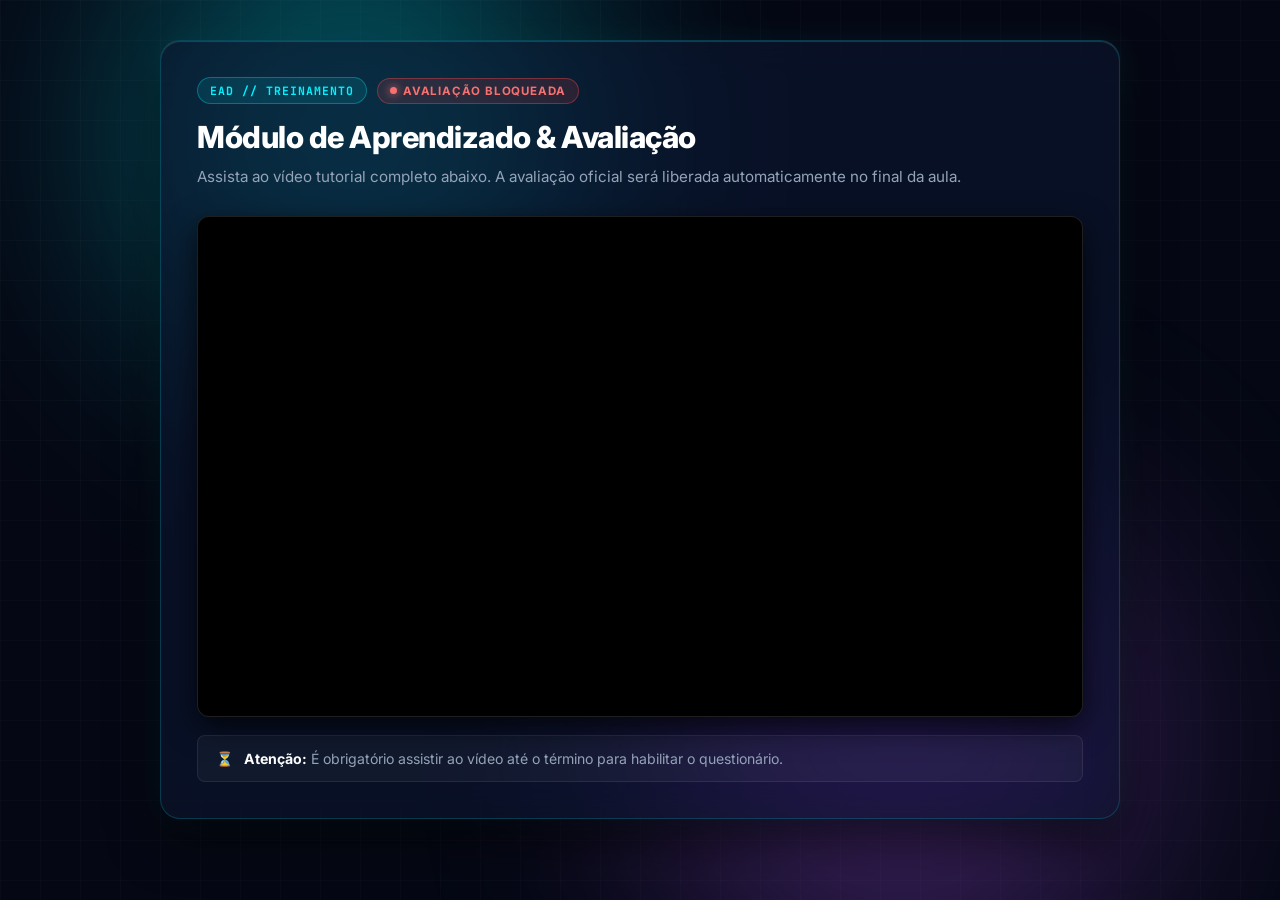
<file: ead-treinamento.html>
<!DOCTYPE html>
<html lang="pt-BR">
<head>
  <meta charset="UTF-8">
  <meta name="viewport" content="width=device-width, initial-scale=1.0">
  <title>Plataforma EAD | Treinamento & Avaliação</title>
  <link rel="manifest" href="manifest.json">
  <link rel="icon" type="image/png" sizes="32x32" href="favicon.png">
  <link rel="apple-touch-icon" href="assets/icons/apple-touch-icon.png">
  <meta name="theme-color" content="#03173d">
  
  <!-- Fonte Google Inter para tipografia moderna -->
  <link rel="preconnect" href="https://fonts.googleapis.com">
  <link rel="preconnect" href="https://fonts.gstatic.com" crossorigin>
  <link href="https://fonts.googleapis.com/css2?family=Inter:wght@300;400;500;600;700;800&family=JetBrains+Mono:wght@500;700&display=swap" rel="stylesheet">

  <style>
    /* ==========================================================================
       RESET & VARIÁVEIS DE DESIGN HIGH-TECH / DARK FUTURISTIC
       ========================================================================== */
    :root {
      --bg-dark: #050814;
      --bg-surface: rgba(13, 22, 44, 0.65);
      --neon-cyan: #00f3ff;
      --neon-blue: #0077ff;
      --neon-purple: #9d4edd;
      --neon-green: #00ff88;
      --text-main: #f8fafc;
      --text-muted: #94a3b8;
      --border-glass: rgba(0, 243, 255, 0.18);
      --border-glass-active: rgba(0, 255, 136, 0.5);
      --radius-lg: 20px;
      --radius-md: 12px;
      --radius-sm: 8px;
    }

    * {
      margin: 0;
      padding: 0;
      box-sizing: border-box;
      font-family: 'Inter', -apple-system, BlinkMacSystemFont, sans-serif;
    }

    body {
      background-color: var(--bg-dark);
      color: var(--text-main);
      min-height: 100vh;
      display: flex;
      flex-direction: column;
      align-items: center;
      padding: 40px 20px;
      position: relative;
      overflow-x: hidden;
    }

    /* ==========================================================================
       EFEITOS DE FUNDO & ORBS LUMINOSAS (AMBIÊNCIA CYBERPUNK / HIGH-TECH)
       ========================================================================== */
    .ambient-glow {
      position: fixed;
      border-radius: 50%;
      filter: blur(120px);
      z-index: 0;
      pointer-events: none;
      opacity: 0.35;
    }
    .glow-1 {
      top: -10%;
      left: 10%;
      width: 450px;
      height: 450px;
      background: var(--neon-cyan);
    }
    .glow-2 {
      bottom: -10%;
      right: 10%;
      width: 500px;
      height: 500px;
      background: var(--neon-purple);
    }

    /* GRID SUTIL NO BACKGROUND */
    body::before {
      content: '';
      position: fixed;
      inset: 0;
      background-image: 
        linear-gradient(rgba(255, 255, 255, 0.02) 1px, transparent 1px),
        linear-gradient(90deg, rgba(255, 255, 255, 0.02) 1px, transparent 1px);
      background-size: 40px 40px;
      z-index: 0;
      pointer-events: none;
    }

    /* ==========================================================================
       CONTAINER PRINCIPAL COM GLASSMORPHISM
       ========================================================================== */
    .ead-container {
      position: relative;
      z-index: 1;
      width: 100%;
      max-width: 960px;
      background: var(--bg-surface);
      backdrop-filter: blur(20px) saturate(180%);
      -webkit-backdrop-filter: blur(20px) saturate(180%);
      border: 1px solid var(--border-glass);
      border-radius: var(--radius-lg);
      padding: 36px;
      box-shadow: 
        0 20px 50px rgba(0, 0, 0, 0.6),
        0 0 30px rgba(0, 243, 255, 0.08),
        inset 0 1px 1px rgba(255, 255, 255, 0.15);
      transition: border-color 0.4s ease, box-shadow 0.4s ease;
    }

    /* ==========================================================================
       CABEÇALHO DA AULA / MÓDULO
       ========================================================================== */
    .ead-header {
      margin-bottom: 28px;
    }

    .badge-bar {
      display: flex;
      align-items: center;
      gap: 10px;
      margin-bottom: 14px;
      flex-wrap: wrap;
    }

    .tech-badge {
      display: inline-flex;
      align-items: center;
      gap: 6px;
      font-family: 'JetBrains Mono', monospace;
      font-size: 0.72rem;
      font-weight: 700;
      text-transform: uppercase;
      letter-spacing: 1px;
      padding: 5px 12px;
      border-radius: 20px;
      background: rgba(0, 243, 255, 0.1);
      color: var(--neon-cyan);
      border: 1px solid rgba(0, 243, 255, 0.3);
    }

    .status-badge {
      display: inline-flex;
      align-items: center;
      gap: 6px;
      font-size: 0.72rem;
      font-weight: 700;
      text-transform: uppercase;
      letter-spacing: 0.8px;
      padding: 5px 12px;
      border-radius: 20px;
      transition: all 0.3s ease;
    }

    .status-badge.locked {
      background: rgba(239, 68, 68, 0.15);
      color: #f87171;
      border: 1px solid rgba(239, 68, 68, 0.4);
    }

    .status-badge.unlocked {
      background: rgba(0, 255, 136, 0.15);
      color: var(--neon-green);
      border: 1px solid var(--border-glass-active);
      box-shadow: 0 0 14px rgba(0, 255, 136, 0.35);
    }

    .status-badge .indicator-dot {
      width: 7px;
      height: 7px;
      border-radius: 50%;
      background: currentColor;
      box-shadow: 0 0 8px currentColor;
    }

    .ead-header h1 {
      font-size: clamp(1.4rem, 3vw, 1.9rem);
      font-weight: 800;
      color: #ffffff;
      line-height: 1.3;
      margin-bottom: 8px;
      letter-spacing: -0.5px;
    }

    .ead-header p {
      color: var(--text-muted);
      font-size: 0.95rem;
      line-height: 1.5;
    }

    /* ==========================================================================
       CONTAINER DO VÍDEO (RESPONSIVO 16:9 COM BORDA FUTURISTA)
       ========================================================================== */
    .video-wrapper {
      position: relative;
      width: 100%;
      padding-top: 56.25%; /* Aspect Ratio 16:9 */
      background: #000;
      border-radius: var(--radius-md);
      overflow: hidden;
      border: 1px solid rgba(255, 255, 255, 0.12);
      box-shadow: 0 10px 30px rgba(0, 0, 0, 0.7);
    }

    .video-wrapper iframe,
    .video-wrapper #player {
      position: absolute;
      top: 0;
      left: 0;
      width: 100%;
      height: 100%;
      border: 0;
    }

    /* BARRA DE ORIENTAÇÃO / STATUS DA AULA */
    .instruction-bar {
      margin-top: 18px;
      display: flex;
      align-items: center;
      justify-content: space-between;
      gap: 14px;
      padding: 14px 18px;
      background: rgba(255, 255, 255, 0.04);
      border: 1px solid rgba(255, 255, 255, 0.08);
      border-radius: var(--radius-sm);
      font-size: 0.88rem;
    }

    .instruction-bar .info-text {
      display: flex;
      align-items: center;
      gap: 10px;
      color: var(--text-muted);
    }

    .instruction-bar .info-text strong {
      color: #fff;
    }

    /* ==========================================================================
       CONTAINER DO GOOGLE FORMS (INICIA OCULTO: display: none)
       ========================================================================== */
    #formsContainer {
      display: none; /* Regra Crítica: oculto até o vídeo finalizar */
      margin-top: 36px;
      padding-top: 32px;
      border-top: 1px dashed rgba(0, 243, 255, 0.3);
      position: relative;
    }

    /* ANIMAÇÃO DE FADE-IN SUAVE AO LIBERAR */
    #formsContainer.is-unlocked {
      display: block;
      animation: neonSlideDown 0.8s cubic-bezier(0.16, 1, 0.3, 1) forwards;
    }

    @keyframes neonSlideDown {
      0% {
        opacity: 0;
        transform: translateY(-20px);
        filter: blur(8px);
      }
      100% {
        opacity: 1;
        transform: translateY(0);
        filter: blur(0);
      }
    }

    .evaluation-header {
      margin-bottom: 20px;
      text-align: center;
    }

    .evaluation-badge {
      display: inline-block;
      font-family: 'JetBrains Mono', monospace;
      font-size: 0.78rem;
      font-weight: 700;
      padding: 4px 14px;
      border-radius: 20px;
      background: rgba(0, 255, 136, 0.15);
      color: var(--neon-green);
      border: 1px solid var(--border-glass-active);
      margin-bottom: 10px;
      box-shadow: 0 0 12px rgba(0, 255, 136, 0.3);
    }

    .evaluation-header h2 {
      font-size: 1.4rem;
      font-weight: 700;
      color: #ffffff;
      margin-bottom: 6px;
    }

    .evaluation-header p {
      font-size: 0.9rem;
      color: var(--text-muted);
    }

    .forms-frame-wrap {
      width: 100%;
      height: 850px;
      background: #ffffff;
      border-radius: var(--radius-md);
      overflow: hidden;
      border: 2px solid var(--neon-green);
      box-shadow: 
        0 15px 40px rgba(0, 0, 0, 0.7),
        0 0 25px rgba(0, 255, 136, 0.25);
    }

    .forms-frame-wrap iframe {
      width: 100%;
      height: 100%;
      border: none;
    }

    /* ==========================================================================
       RESPONSIVIDADE (MOBILE & TABLET)
       ========================================================================== */
    @media (max-width: 768px) {
      body {
        padding: 20px 12px;
      }
      .ead-container {
        padding: 22px 16px;
        border-radius: 16px;
      }
      .forms-frame-wrap {
        height: 650px;
      }
      .instruction-bar {
        flex-direction: column;
        align-items: flex-start;
      }
    }
  </style>
</head>
<body>

  <!-- Elementos de iluminação ambiente high-tech -->
  <div class="ambient-glow glow-1"></div>
  <div class="ambient-glow glow-2"></div>

  <!-- CONTAINER PRINCIPAL GLASSMORPHISM -->
  <main class="ead-container" id="mainContainer">

    <!-- CABEÇALHO DO MÓDULO EAD -->
    <header class="ead-header">
      <div class="badge-bar">
        <span class="tech-badge">EAD // TREINAMENTO</span>
        <span class="status-badge locked" id="evaluationStatusBadge">
          <span class="indicator-dot"></span>
          <span id="statusBadgeText">Avaliação Bloqueada</span>
        </span>
      </div>
      <h1>Módulo de Aprendizado & Avaliação</h1>
      <p>Assista ao vídeo tutorial completo abaixo. A avaliação oficial será liberada automaticamente no final da aula.</p>
    </header>

    <!-- ÁREA DO VÍDEO TUTORIAL (YOUTUBE API) -->
    <div class="video-wrapper">
      <div id="player"></div>
    </div>

    <!-- BARRA INFORMATIVA DE STATUS -->
    <div class="instruction-bar" id="instructionBar">
      <div class="info-text">
        <span id="instructionIcon">⏳</span>
        <span id="instructionText"><strong>Atenção:</strong> É obrigatório assistir ao vídeo até o término para habilitar o questionário.</span>
      </div>
    </div>

    <!-- ==========================================================================
         BLOCO DO GOOGLE FORMS (INICIA display: none CONFORME REGRA DE NEGÓCIO)
         ========================================================================== -->
    <section id="formsContainer">
      <div class="evaluation-header">
        <span class="evaluation-badge">✓ ETAPA CONCLUÍDA</span>
        <h2>Questionário de Fixação do Conteúdo</h2>
        <p>Preencha os campos abaixo com as suas respostas para validar sua presença e certificação:</p>
      </div>

      <div class="forms-frame-wrap">
        <!-- 
          👉 SUBSTITUA AQUI PELA URL DO SEU GOOGLE FORMS:
          Basta copiar o link de incorporação gerado pelo Google Forms (Enviar > < > Incorporar HTML) 
        -->
        <iframe 
          id="googleFormsIframe"
          src="https://docs.google.com/forms/d/e/1FAIpQLSeAtOTHnnBZFm_PP678rQ5AVJdpZNWboYP3JLyvfywPoC7QVg/viewform?embedded=true"
          frameborder="0" 
          marginheight="0" 
          marginwidth="0">
          Carregando formulário...
        </iframe>
      </div>
    </section>

  </main>

  <!-- ==========================================================================
       YOUTUBE IFRAME API & LÓGICA DE DESBLOQUEIO EM JAVASCRIPT PURO
       ========================================================================== -->
  <script src="https://www.youtube.com/iframe_api"></script>

  <script>
    /**
     * CONFIGURAÇÕES DA AULA
     */
    // 👉 SUBSTITUA AQUI PELO ID DO SEU VÍDEO DO YOUTUBE:
    // Exemplo: se o link for https://www.youtube.com/watch?v=Ki_7Dl3bs1k, o ID é 'Ki_7Dl3bs1k'
    const YOUTUBE_VIDEO_ID = 'Ki_7Dl3bs1k';

    let ytPlayer;

    /**
     * 1. Callback automático executado assim que a API do YouTube termina de carregar.
     */
    function onYouTubeIframeAPIReady() {
      ytPlayer = new YT.Player('player', {
        videoId: YOUTUBE_VIDEO_ID,
        playerVars: {
          playsinline: 1,
          rel: 0,              // Não exibe vídeos recomendados externos ao pausar
          modestbranding: 1   // Minimiza a marca do YouTube na barra de controle
        },
        events: {
          'onReady': onPlayerReady,
          'onStateChange': onPlayerStateChange
        }
      });
    }

    function onPlayerReady(event) {
      console.log('[EAD] Player de vídeo carregado com sucesso.');
    }

    /**
     * 2. Lógica Crítica de Negócio: Monitora as mudanças de estado do vídeo.
     * YT.PlayerState.ENDED (valor 0) indica o exato instante em que o vídeo chega ao fim.
     */
    function onPlayerStateChange(event) {
      if (event.data === YT.PlayerState.ENDED) {
        console.log('[EAD] Vídeo concluído! Liberando avaliação...');
        unlockGoogleFormsEvaluation();
      }
    }

    /**
     * 3. Função responsável por desbloquear e exibir suavemente o Google Forms.
     */
    function unlockGoogleFormsEvaluation() {
      const formsContainer = document.getElementById('formsContainer');
      const statusBadge = document.getElementById('evaluationStatusBadge');
      const statusText = document.getElementById('statusBadgeText');
      const instructionBar = document.getElementById('instructionBar');
      const instructionIcon = document.getElementById('instructionIcon');
      const instructionText = document.getElementById('instructionText');
      const mainContainer = document.getElementById('mainContainer');

      if (!formsContainer) return;

      // Altera a visibilidade com a classe CSS que dispara a animação suave (fade-in + slide-down)
      formsContainer.classList.add('is-unlocked');

      // Atualiza o crachá de status no topo
      if (statusBadge && statusText) {
        statusBadge.classList.remove('locked');
        statusBadge.classList.add('unlocked');
        statusText.textContent = 'Avaliação Liberada ✓';
      }

      // Atualiza a barra informativa com mensagem de parabéns
      if (instructionBar && instructionText && instructionIcon) {
        instructionIcon.textContent = '🎉';
        instructionText.innerHTML = '<strong>Parabéns!</strong> Você concluiu o vídeo com sucesso. Responda ao questionário abaixo:';
        instructionBar.style.borderColor = 'rgba(0, 255, 136, 0.4)';
        instructionBar.style.background = 'rgba(0, 255, 136, 0.08)';
      }

      // Adiciona brilho sutil verde na borda do container principal
      if (mainContainer) {
        mainContainer.style.borderColor = 'rgba(0, 255, 136, 0.45)';
        mainContainer.style.boxShadow = '0 20px 50px rgba(0, 0, 0, 0.7), 0 0 35px rgba(0, 255, 136, 0.15)';
      }

      // Rolagem suave até o formulário liberado
      setTimeout(() => {
        formsContainer.scrollIntoView({ behavior: 'smooth', block: 'start' });
      }, 350);
    }
  </script>

</body>
</html>
</file>
<file: styles.css>
/* ==========================================================================
   CENTRAL DE AJUDA - UNIFORT & HOTSALES (DESIGN MINIMALISTA & LINHAS POR ETAPA)
   ========================================================================== */

:root {
  --primary-color: #0088cc;
  --primary-dark: #03173d;
  --primary-hover: #0077b6;
  --accent-cyan: #00bcff;
  --accent-green: #22c55e;
  --bg-main: #f8fafc;
  --bg-card: #ffffff;
  --text-main: #0f172a;
  --text-muted: #64748b;
  --border-color: #e2e8f0;
  --border-hover: #cbd5e1;

  /* Cores de Alerta do App */
  --app-dark-popup: #374151;

  --shadow-sm: 0 1px 3px rgba(0,0,0,0.05), 0 1px 2px rgba(0,0,0,0.1);
  --shadow-md: 0 4px 6px -1px rgba(0,0,0,0.07), 0 2px 4px -1px rgba(0,0,0,0.04);
  --shadow-lg: 0 12px 30px -5px rgba(3, 23, 61, 0.25), 0 8px 15px -6px rgba(0, 136, 204, 0.15);

  --radius-sm: 6px;
  --radius-md: 12px;
  --radius-lg: 20px;

  --font-sans: 'Inter', -apple-system, BlinkMacSystemFont, 'Segoe UI', Roboto, sans-serif;
}

* {
  box-sizing: border-box;
  margin: 0;
  padding: 0;
  -webkit-tap-highlight-color: transparent;
  word-break: normal;
  overflow-wrap: break-word;
  hyphens: manual;
  -webkit-hyphens: manual;
}

html, body {
  width: 100%;
  overflow-x: hidden;
}

body {
  font-family: var(--font-sans);
  background-color: #020f26;
  color: #ffffff;
  line-height: 1.5;
  -webkit-font-smoothing: antialiased;
  min-height: 100vh;
  display: flex;
  flex-direction: column;
  position: relative;
}



/* ==========================================================================
   BACKGROUND DE TELA INTEIRA (OCUPANDO 100% DA TELA E DO DISPOSITIVO)
   ========================================================================== */
.site-fullscreen-bg {
  position: fixed;
  inset: 0;
  width: 100%;
  height: 100%;
  background-size: cover;
  background-position: center center;
  background-repeat: no-repeat;
  z-index: -2;
  filter: brightness(0.86) contrast(1.08);
  pointer-events: none;
  transform: translateZ(0);
}

.site-fullscreen-overlay {
  position: fixed;
  inset: 0;
  width: 100%;
  height: 100%;
  background: radial-gradient(circle at 50% 25%, rgba(3, 23, 61, 0.42) 0%, rgba(2, 14, 38, 0.78) 100%);
  z-index: -1;
  pointer-events: none;
}

h1, h2, h3, h4, h5, h6, 
.brand-header-area h1, 
.hero-clean-header h2, 
.menu-btn-title, 
.menu-option-title, 
.modal-header h2, 
.error-card h3,
.chk-line-text,
.step-text-content,
.inline-web-link,
.hero-persist-alert {
  word-break: normal !important;
  overflow-wrap: break-word !important;
  hyphens: manual !important;
  -webkit-hyphens: manual !important;
}

.container {
  width: 100%;
  max-width: 1140px;
  margin: 0 auto;
  padding: 0 16px;
}

/* ==========================================================================
   CABEÇALHO INSTITUCIONAL (HEADER EM VIDRO FROSTED GLASS)
   ========================================================================== */
.app-header {
  background: rgba(3, 23, 61, 0.75);
  backdrop-filter: blur(14px);
  -webkit-backdrop-filter: blur(14px);
  color: #ffffff;
  padding: clamp(14px, 2.2vw, 20px) 0;
  box-shadow: 0 4px 20px rgba(0, 0, 0, 0.45);
  border-bottom: 2px solid rgba(0, 188, 255, 0.4);
  position: relative;
  z-index: 10;
}

.header-content {
  display: flex;
  justify-content: space-between;
  align-items: center;
  flex-wrap: wrap;
  gap: 16px;
}

.brand-header-area {
  display: flex;
  align-items: center;
  gap: clamp(10px, 2vw, 18px);
}

.brand-header-icon {
  width: 42px;
  height: 42px;
  border-radius: 12px;
  background: linear-gradient(135deg, rgba(0, 188, 255, 0.22) 0%, rgba(2, 132, 199, 0.35) 100%);
  border: 1.5px solid rgba(0, 188, 255, 0.6);
  box-shadow: 0 4px 14px rgba(0, 188, 255, 0.35);
  display: flex;
  align-items: center;
  justify-content: center;
  color: #00bcff;
  flex-shrink: 0;
  transition: all 0.3s ease;
}

.brand-header-icon:hover {
  transform: scale(1.08) rotate(-4deg);
  border-color: #ffffff;
  box-shadow: 0 6px 20px rgba(0, 188, 255, 0.55);
  color: #ffffff;
}

.brand-header-text {
  display: flex;
  flex-direction: column;
}

.brand-header-area h1 {
  font-size: clamp(1.05rem, 3.5vw, 1.35rem);
  font-weight: 700;
  color: #ffffff;
  line-height: 1.2;
  letter-spacing: -0.2px;
}

.brand-header-area .subtitle {
  font-size: clamp(0.75rem, 2.5vw, 0.85rem);
  color: #cbd5e1;
  font-weight: 400;
  margin-top: 4px;
}

.header-right-actions {
  display: flex;
  align-items: center;
  gap: 12px;
  flex-wrap: wrap;
}

/* BOTÃO DE ACESSO WEB E DOWNLOAD DAS LOJAS GOOGLE PLAY & APP STORE */
.app-download-buttons {
  display: flex;
  align-items: center;
  gap: 8px;
}

.app-btn {
  display: flex;
  align-items: center;
  gap: 8px;
  background: rgba(3, 23, 61, 0.6);
  border: 1px solid rgba(255, 255, 255, 0.25);
  border-radius: 8px;
  padding: 6px 12px;
  color: #ffffff;
  text-decoration: none;
  transition: all 0.2s ease;
}

.btn-web-access {
  background: rgba(0, 188, 255, 0.25);
  border-color: rgba(0, 188, 255, 0.6);
  color: #ffffff;
}

.btn-web-access:hover {
  background: var(--accent-cyan);
  color: #03173d;
  border-color: var(--accent-cyan);
}

.btn-pwa-install {
  background: linear-gradient(135deg, rgba(0, 188, 255, 0.25) 0%, rgba(34, 197, 94, 0.25) 100%);
  border: 1px solid var(--accent-cyan);
  color: #ffffff;
  cursor: pointer;
  box-shadow: 0 2px 10px rgba(0, 188, 255, 0.25);
  animation: pwaGlow 3.5s ease-in-out infinite alternate;
}

.btn-pwa-install:hover {
  background: linear-gradient(135deg, var(--accent-cyan) 0%, var(--accent-green) 100%);
  color: #03173d;
  border-color: #ffffff;
  transform: translateY(-2px);
  box-shadow: 0 4px 18px rgba(0, 188, 255, 0.5);
}

.btn-pwa-install:hover .btn-sub,
.btn-pwa-install:hover .btn-title {
  color: #03173d;
}

@keyframes pwaGlow {
  0% { border-color: rgba(0, 188, 255, 0.7); box-shadow: 0 2px 8px rgba(0, 188, 255, 0.2); }
  100% { border-color: rgba(34, 197, 94, 0.9); box-shadow: 0 4px 16px rgba(34, 197, 94, 0.4); }
}

.app-btn:hover {
  background: rgba(0, 188, 255, 0.25);
  border-color: var(--accent-cyan);
  transform: translateY(-1px);
}

.app-btn-text {
  display: flex;
  flex-direction: column;
  line-height: 1;
}

.btn-sub {
  font-size: 0.62rem;
  color: #cbd5e1;
  letter-spacing: 0.3px;
}

.btn-web-access .btn-sub {
  color: #e2e8f0;
}

.btn-title {
  font-size: 0.82rem;
  font-weight: 700;
  color: #ffffff;
  margin-top: 2px;
}

.btn-web-access:hover .btn-sub,
.btn-web-access:hover .btn-title {
  color: #03173d;
}

/* ==========================================================================
   BANNER HERO PONTA A PONTA (AJUSTE CANTO A CANTO EM DISPOSITIVOS MÓVEIS E DEKTOP)
   ========================================================================== */
.full-bleed-banner {
  width: 100%;
  max-width: 100vw;
  margin-bottom: clamp(16px, 3vw, 24px);
  overflow: visible;
}

.wind-hero-banner {
  position: relative;
  width: 100%;
  min-height: auto;
  display: flex;
  align-items: center;
  justify-content: center;
  border-bottom: none;
  box-shadow: none;
  background: transparent;
  padding: clamp(24px, 4vw, 40px) 0 clamp(16px, 2.5vw, 24px) 0;
  overflow: visible;
}

.hero-bg-image {
  display: none !important;
}

.hero-subtle-overlay {
  display: none !important;
}

/* ==========================================================================
   EFEITOS DE VENTO & BOLINHAS ILUMINADAS (DESATIVADOS / COMENTADOS PARA DESEMPENHO NO CELULAR)
   Para reativar futuramente: remova os delimitadores de comentário deste bloco
   e descomente também o bloco correspondente no index.html.
   ========================================================================== */
.wind-particles-wrapper {
  display: none !important;
}

/*
// EFEITOS DE VENTO & BOLINHAS ILUMINADAS ANIMADAS NA LOGO / BACKGROUND
.wind-particles-wrapper {
  position: fixed;
  inset: 0;
  width: 100%;
  height: 100%;
  pointer-events: none;
  overflow: hidden;
  z-index: 0;
}

// CONTAINER DOS FEIXES DE LUZ HORIZONTAIS COM MÁSCARA FORA DOS CARTÕES
.wind-lines-zone {
  position: absolute;
  inset: 0;
  pointer-events: none;
  overflow: hidden;
}

// NO DESKTOP, MASCARA OS FEIXES PARA NUNCA PASSAREM DENTRO DOS CARTÕES CENTRAIS
@media (min-width: 981px) {
  .wind-lines-zone {
    -webkit-mask-image: linear-gradient(
      to right,
      #000 0%,
      #000 calc(50% - 500px),
      transparent calc(50% - 460px),
      transparent calc(50% + 460px),
      #000 calc(50% + 500px),
      #000 100%
    );
    mask-image: linear-gradient(
      to right,
      #000 0%,
      #000 calc(50% - 500px),
      transparent calc(50% - 460px),
      transparent calc(50% + 460px),
      #000 calc(50% + 500px),
      #000 100%
    );
  }
}

// EM TELAS MENORES / SMARTPHONES, OCULTA OS FEIXES PARA NÃO ATRAVESSAREM OS CARTÕES
@media (max-width: 980px) {
  .wind-lines-zone {
    display: none !important;
  }
}

.wind-line {
  position: absolute;
  height: 2px;
  background: linear-gradient(90deg, transparent 0%, rgba(255, 255, 255, 0.95) 50%, rgba(0, 188, 255, 0.85) 80%, transparent 100%);
  border-radius: 4px;
  box-shadow: 0 0 10px rgba(0, 188, 255, 0.8);
  animation: windStream linear infinite;
}

.line-1 { top: 18%; width: 320px; animation-duration: 4.0s; animation-delay: 0s; }
.line-2 { top: 38%; width: 420px; animation-duration: 3.2s; animation-delay: 1.2s; }
.line-3 { top: 62%; width: 280px; animation-duration: 4.8s; animation-delay: 0.3s; }
.line-4 { top: 78%; width: 380px; animation-duration: 3.4s; animation-delay: 2.0s; }

@keyframes windStream {
  0% { transform: translateX(-450px) translateY(0); opacity: 0; }
  15% { opacity: 0.95; }
  85% { opacity: 0.95; }
  100% { transform: translateX(calc(100vw + 450px)) translateY(-20px); opacity: 0; }
}

// ESTILIZAÇÃO E ANIMAÇÃO DOS CIFRÕES ($) ILUMINADOS FLUTUANTES
.particle {
  position: absolute;
  display: flex;
  align-items: center;
  justify-content: center;
  font-family: 'Inter', -apple-system, BlinkMacSystemFont, sans-serif;
  font-weight: 500;
  line-height: 1;
  user-select: none;
  pointer-events: none;
  text-shadow: 0 0 10px currentColor, 0 0 20px currentColor, 0 0 35px currentColor;
  will-change: transform, opacity;
  background: transparent !important;
  box-shadow: none !important;
  border-radius: 0 !important;
}

.p1 {
  font-size: 1.50rem; top: 18%; left: 8%;
  color: #01ffff;
  animation: floatDriftFast 3.8s ease-in-out infinite alternate;
}
.p2 {
  font-size: 2.50rem; top: 52%; left: 34%;
  color: #22c55e;
  animation: pulseOrb 4.5s ease-in-out infinite alternate 0.5s;
}
.p3 {
  font-size: 1.50rem; top: 30%; left: 74%;
  color: #f7fb04;
  animation: floatDriftSlow 6.0s ease-in-out infinite alternate 1.0s;
}
.p4 {
  font-size: 1.50rem; top: 68%; left: 16%;
color: #01ffff;
  animation: pulseOrb 5.2s ease-in-out infinite alternate 1.5s;
}
.p5 {
  font-size: 2.50rem; top: 14%; left: 86%;
  color: #00ffe5;
  animation: floatDriftFast 4.2s ease-in-out infinite alternate 0.8s;
}
.p6 {
  font-size: 1.50rem; top: 76%; left: 56%;
  color: #f5f5f5;
  animation: floatDriftSlow 5.5s ease-in-out infinite alternate 0.3s;
}
.p7 {
  font-size: 1.50rem; top: 24%; left: 46%;
  color: #f7fb04;
  animation: pulseOrb 4.8s ease-in-out infinite alternate 1.2s;
}
.p8 {
  font-size: 2.50rem; top: 40%; left: 4%;
  color: #22c55e;
  animation: floatDriftFast 3.5s ease-in-out infinite alternate 0.4s;
}
.p9 {
  font-size: 1.50rem; top: 63%; left: 80%;
color: #01ffff;
  animation: pulseOrb 6.2s ease-in-out infinite alternate 0.9s;
}
.p10 {
  font-size: 1.50rem; top: 83%; left: 28%;
  color: #f7fb04;
  animation: floatDriftFast 4.6s ease-in-out infinite alternate 1.8s;
}
.p11 {
  font-size: 1.50rem; top: 10%; left: 58%;
  color: #22c55e;
  animation: floatDriftSlow 5.8s ease-in-out infinite alternate 0.2s;
}
.p12 {
  font-size: 1.50rem; top: 46%; left: 91%;
color: #01ffff;
  animation: pulseOrb 3.9s ease-in-out infinite alternate 0.7s;
}

// ESFERAS COM BRILHO AMBIENTE EXPANSIVO (ORBS)
.glowing-orb {
  position: absolute;
  border-radius: 50%;
  filter: blur(8px);
  opacity: 0.55;
  pointer-events: none;
  animation: ambientGlowPulse 8s ease-in-out infinite alternate;
}

.orb-1 {
  width: 140px; height: 140px; top: 10%; left: 15%;
  background: radial-gradient(circle, rgba(0, 188, 255, 0.45) 0%, transparent 70%);
  animation-duration: 7s;
}

.orb-2 {
  width: 180px; height: 180px; top: 40%; right: 10%;
  background: radial-gradient(circle, rgba(251, 191, 36, 0.35) 0%, transparent 70%);
  animation-duration: 9s;
  animation-delay: 2s;
}

.orb-3 {
  width: 160px; height: 160px; bottom: 5%; left: 45%;
  background: radial-gradient(circle, rgba(34, 197, 94, 0.35) 0%, transparent 70%);
  animation-duration: 8s;
  animation-delay: 4s;
}

@keyframes floatDriftFast {
  0% {
    transform: translate(0, 0) scale(0.85);
    opacity: 0.35;
    text-shadow: 0 0 8px currentColor, 0 0 16px currentColor;
  }
  50% {
    transform: translate(25px, -28px) scale(1.35);
    opacity: 0.95;
    text-shadow: 0 0 16px currentColor, 0 0 32px currentColor;
  }
  100% {
    transform: translate(-18px, -55px) scale(0.9);
    opacity: 0.45;
    text-shadow: 0 0 10px currentColor, 0 0 20px currentColor;
  }
}

@keyframes floatDriftSlow {
  0% {
    transform: translate(0, 0) scale(0.9);
    opacity: 0.35;
    text-shadow: 0 0 8px currentColor;
  }
  50% {
    transform: translate(-30px, -40px) scale(1.35);
    opacity: 1;
    text-shadow: 0 0 18px currentColor, 0 0 36px currentColor;
  }
  100% {
    transform: translate(20px, -70px) scale(0.85);
    opacity: 0.4;
    text-shadow: 0 0 10px currentColor;
  }
}

@keyframes pulseOrb {
  0% {
    transform: scale(0.85) translateY(0);
    opacity: 0.4;
    filter: brightness(0.9);
    text-shadow: 0 0 8px currentColor;
  }
  50% {
    transform: scale(1.4) translateY(-25px);
    opacity: 0.95;
    filter: brightness(1.3);
    text-shadow: 0 0 20px currentColor, 0 0 40px currentColor;
  }
  100% {
    transform: scale(1.0) translateY(-45px);
    opacity: 0.5;
    filter: brightness(1.0);
    text-shadow: 0 0 12px currentColor;
  }
}

@keyframes ambientGlowPulse {
  0% { transform: scale(0.9) translate(0, 0); opacity: 0.35; }
  50% { transform: scale(1.25) translate(20px, -15px); opacity: 0.7; }
  100% { transform: scale(-15px, 15px); opacity: 0.4; }
}
*/

.hero-wave {
  display: none !important;
}

.hero-content-container {
  position: relative;
  z-index: 4;
  width: 100%;
}

/* PAINEL DE VIDRO CORPORATIVO COM LINHAS SEPARADORAS */
.hero-glass-box-subtle {
  background: rgba(3, 23, 61, 0.38);
  backdrop-filter: blur(5px);
  -webkit-backdrop-filter: blur(10px);
  border: 1.5px solid rgba(215, 240, 255, 0.92);
  border-radius: clamp(16px, 3vw, 22px);
  padding: clamp(22px, 4vw, 36px) clamp(22px, 4vw, 40px);
  color: #ffffff;
  box-shadow: 0 16px 40px rgba(0, 0, 0, 0.45), 0 0 20px rgba(186, 230, 253, 0.22);
  max-width: 960px;
  margin: 0 auto;
  transition: all 0.3s ease;
}

.hero-glass-box-subtle:hover {
  border-color: #ffffff;
  box-shadow: 0 24px 60px rgba(0, 0, 0, 0.65), 0 0 32px rgba(215, 240, 255, 0.35);
}

.hero-clean-badge {
  display: inline-block;
  padding: 0;
  background: transparent !important;
  color: #38bdf8;
  border: none !important;
  border-radius: 0;
  font-size: clamp(0.72rem, 2vw, 0.8rem);
  font-weight: 800;
  letter-spacing: 1.2px;
  text-transform: uppercase;
  margin-bottom: 8px;
  text-shadow: 0 0 12px rgba(56, 189, 248, 0.35);
}

.hero-clean-header {
  margin-bottom: clamp(16px, 3vw, 22px);
  text-align: center;
}

.hero-clean-header h2 {
  font-size: clamp(1.15rem, 4vw, 1.5rem);
  font-weight: 800;
  color: #ffffff;
  text-shadow: 0 2px 8px rgba(0, 0, 0, 0.6);
  line-height: 1.25;
  margin-bottom: 6px;
}

.hero-clean-sub {
  font-size: clamp(0.85rem, 2.5vw, 0.95rem);
  color: #e2e8f0;
  font-weight: 400;
  line-height: 1.45;
  text-shadow: 0 1px 4px rgba(0, 0, 0, 0.4);
}

.hero-persist-alert-wrapper {
  display: flex;
  justify-content: center;
  margin-top: 18px;
  padding-top: 6px;
}

.hero-persist-alert {
  display: inline-flex;
  align-items: center;
  justify-content: center;
  gap: 8px;
  background: rgba(0, 188, 255, 0.22);
  border: 1.5px solid var(--accent-cyan);
  color: #ffffff;
  font-size: clamp(0.82rem, 2.5vw, 0.92rem);
  font-weight: 700;
  padding: 8px 20px;
  border-radius: 20px;
  box-shadow: 0 4px 14px rgba(0, 188, 255, 0.35);
  animation: pulsePersistGlow 3.5s ease-in-out infinite alternate;
  text-align: center;
}

.hero-catalog-link {
  color: #ffffff;
  text-decoration: underline;
  text-decoration-color: var(--accent-cyan);
  text-underline-offset: 3px;
  font-weight: 800;
  transition: all 0.2s ease;
  cursor: pointer;
}

.hero-catalog-link:hover {
  color: var(--accent-cyan);
  text-decoration-color: #ffffff;
  text-shadow: 0 0 10px rgba(0, 188, 255, 0.9);
}

@keyframes pulsePersistGlow {
  0% {
    box-shadow: 0 4px 12px rgba(0, 188, 255, 0.25);
    border-color: rgba(0, 188, 255, 0.6);
  }
  100% {
    box-shadow: 0 6px 22px rgba(0, 188, 255, 0.6), 0 0 15px rgba(34, 197, 94, 0.4);
    border-color: #ffffff;
  }
}

/* LISTA LINHA POR LINHA COM DIVISÓRIAS MINIMALISTAS */
.checklist-lines-list {
  display: flex;
  flex-direction: column;
  border-top: 1.5px solid rgba(255, 255, 255, 0.22);
}

.chk-line-item {
  display: flex;
  align-items: center;
  gap: 16px;
  padding: clamp(12px, 2.5vw, 16px) 6px;
  border-bottom: 1px solid rgba(255, 255, 255, 0.16);
  transition: background-color 0.2s ease;
}

.chk-line-item:hover {
  background-color: rgba(255, 255, 255, 0.08);
}

.chk-line-number {
  width: 28px;
  height: 28px;
  background-color: var(--accent-cyan);
  color: #03173d;
  border-radius: 50%;
  font-size: 0.9rem;
  font-weight: 800;
  display: flex;
  align-items: center;
  justify-content: center;
  flex-shrink: 0;
  box-shadow: 0 2px 6px rgba(0,0,0,0.3);
}

.chk-line-text {
  font-size: clamp(0.86rem, 2.2vw, 0.96rem);
  color: #f1f5f9;
  line-height: 1.45;
}

.chk-line-text strong {
  color: #ffffff;
  font-weight: 700;
  margin-right: 4px;
}

.hero-store-link {
  color: #feffff;
  /* text-shadow: 0 0 8px rgba(242, 244, 245, 0.8); */
  background-color: #135988;
  font-weight: 700;
  text-decoration: none;
  text-underline-offset: 3px;
  transition: all 0.2s ease;
  display: inline-flex;
  align-items: center;
  gap: 2px;
  list-style: none;
  padding: 5px;
  border-radius: 7px;
}

.hero-store-link:hover {
  color: #ffffff;
  text-shadow: 0 0 8px rgba(0, 188, 255, 0.8);
  
}

/* ==========================================================================
   DASHBOARD PRINCIPAL UNIFICADO E AUTO-ORGANIZÁVEL (NOTEBOOK, TABLET E CELULAR)
   Sem barra de rolagem em notebook e tablet, mantendo alinhamento perfeito
   ========================================================================== */
.main-dashboard {
  flex: 1;
  display: flex;
  align-items: center;
  justify-content: center;
  padding: clamp(14px, 2.5vh, 26px) 16px;
  width: 100%;
  max-width: 1220px;
  margin: 0 auto;
  box-sizing: border-box;
}

.dashboard-grid {
  display: grid;
  grid-template-columns: minmax(320px, 1fr) minmax(360px, 1.15fr);
  gap: 22px;
  align-items: stretch;
  width: 100%;
}

.dashboard-col {
  display: flex;
  flex-direction: column;
  min-width: 0;
  width: 100%;
}

.dashboard-col-left {
  justify-content: stretch;
}

.dashboard-col-left .hero-glass-box-subtle {
  height: 100%;
  max-width: 100%;
  width: 100%;
  margin: 0;
  display: flex;
  flex-direction: column;
  justify-content: center;
  padding: clamp(20px, 2.6vw, 32px);
  box-sizing: border-box;
}

.dashboard-col-right {
  display: flex;
  flex-direction: column;
  gap: 12px;
  justify-content: center;
}

.dashboard-col-right .buttons-stack-area {
  margin: 0;
  gap: 12px;
  width: 100%;
}

.dashboard-col-right .system-help-menu-btn {
  max-width: 100%;
  padding: clamp(12px, 1.8vh, 18px) clamp(16px, 2vw, 24px);
  gap: 14px;
}

.dashboard-col-right .quick-portals-area {
  margin: 0;
  max-width: 100%;
  width: 100%;
}

.dashboard-col-right .site-app-install-area {
  margin: 0;
  max-width: 100%;
  width: 100%;
}

/* ==========================================================================
   MODO CELULAR / TELAS ESTREITAS (< 901px): COLUNA ÚNICA COM ROLAGEM NORMAL
   ========================================================================== */
@media (max-width: 900px) {
  .main-dashboard {
    display: block;
    padding: 16px 12px 36px 12px;
  }

  .dashboard-grid {
    display: flex;
    flex-direction: column;
    gap: 16px;
    max-width: 720px;
    margin: 0 auto;
  }

  .dashboard-col-left .hero-glass-box-subtle {
    height: auto;
    padding: 18px 16px;
    margin: 0 auto;
  }

  .dashboard-col-right {
    gap: 14px;
  }

  .dashboard-col-right .buttons-stack-area {
    gap: 14px;
  }
}

/* ==========================================================================
   OTIMIZAÇÃO PARA NOTEBOOKS E TABLETS COM ALTURA REDUZIDA (<= 768px)
   ========================================================================== */
@media (min-width: 901px) and (max-height: 768px) {
  .app-header {
    padding: 8px 0;
  }

  .main-dashboard {
    padding: 8px 16px;
  }

  .dashboard-grid {
    gap: 14px;
  }

  .dashboard-col-left .hero-glass-box-subtle {
    padding: 14px 20px;
  }

  .hero-clean-header {
    margin-bottom: 8px;
  }

  .hero-clean-badge {
    margin-bottom: 4px;
    padding: 0;
  }

  .checklist-lines-list {
    gap: 6px;
  }

  .chk-line-item {
    padding: 6px 0;
  }

  .dashboard-col-right {
    gap: 8px;
  }

  .dashboard-col-right .buttons-stack-area {
    gap: 8px;
  }

  .dashboard-col-right .system-help-menu-btn {
    padding: 10px 16px;
    gap: 12px;
  }

  .portal-link-btn {
    padding: 8px 14px;
    gap: 10px;
  }

  .portal-link-icon {
    width: 34px;
    height: 34px;
  }

  .site-app-install-card {
    padding: 4px 12px;
  }
}

/* ==========================================================================
   BOTÃO DESTACADO E BONITO: MENSAGENS / AJUDA DO SISTEMA
   ========================================================================== */
.main-content {
  position: relative;
  z-index: 2;
  padding-bottom: 50px;
}

.menu-trigger-area {
  margin: 10px 0 36px 0;
  display: flex;
  justify-content: center;
}

.system-help-menu-btn {
  width: 100%;
  max-width: 860px;
  background: linear-gradient(135deg, rgba(3, 23, 61, 0.48) 0%, rgba(2, 60, 115, 0.40) 50%, rgba(0, 120, 190, 0.32) 100%);
  backdrop-filter: blur(5px);
  -webkit-backdrop-filter: blur(10px);
  border: 2px solid rgba(215, 240, 255, 0.92);
  border-radius: var(--radius-lg);
  padding: clamp(18px, 3.5vw, 26px) clamp(20px, 4vw, 32px);
  color: #ffffff;
  display: flex;
  align-items: center;
  gap: clamp(14px, 2.5vw, 22px);
  cursor: pointer;
  box-shadow: 0 10px 30px rgba(0, 0, 0, 0.35), 0 0 20px rgba(186, 230, 253, 0.22);
  transition: all 0.3s cubic-bezier(0.16, 1, 0.3, 1);
  position: relative;
  overflow: hidden;
  text-align: center;
}

.system-help-menu-btn::before {
  content: '';
  position: absolute;
  top: 0;
  left: -100%;
  width: 60%;
  height: 100%;
  background: linear-gradient(90deg, transparent, rgba(255, 255, 255, 0.25), transparent);
  transform: skewX(-20deg);
  transition: left 0.75s ease;
}

.system-help-menu-btn:hover::before {
  left: 140%;
}

.system-help-menu-btn:hover {
  transform: translateY(-3px) scale(1.01);
  box-shadow: 0 18px 45px rgba(0, 188, 255, 0.5), 0 0 35px rgba(34, 197, 94, 0.35);
  border-color: #ffffff;
}

.menu-btn-icon {
  width: 56px;
  height: 56px;
  background: rgba(0, 188, 255, 0.25);
  border: 1.5px solid var(--accent-cyan);
  border-radius: 16px;
  display: flex;
  align-items: center;
  justify-content: center;
  color: var(--accent-cyan);
  flex-shrink: 0;
  box-shadow: 0 4px 14px rgba(0,0,0,0.3);
  transition: all 0.25s ease;
}

.system-help-menu-btn:hover .menu-btn-icon {
  background: var(--accent-cyan);
  color: #03173d;
  transform: rotate(-6deg) scale(1.1);
}

.menu-btn-content {
  display: flex;
  flex-direction: column;
  align-items: center;
  text-align: center;
  flex: 1;
}

.menu-btn-badge {
  font-size: 0.72rem;
  font-weight: 800;
  letter-spacing: 0.8px;
  color: var(--accent-cyan);
  text-transform: uppercase;
  margin-bottom: 4px;
  text-align: center;
}

.menu-btn-title {
  font-size: clamp(1.15rem, 3.8vw, 1.45rem);
  font-weight: 800;
  color: #ffffff;
  line-height: 1.2;
  text-align: center;
}

.menu-btn-desc {
  font-size: clamp(0.82rem, 2.2vw, 0.92rem);
  color: #e2e8f0;
  margin-top: 4px;
  text-align: center;
}

.menu-btn-arrow {
  width: 44px;
  height: 44px;
  background: rgba(255, 255, 255, 0.12);
  border-radius: 50%;
  display: flex;
  align-items: center;
  justify-content: center;
  color: #ffffff;
  flex-shrink: 0;
  transition: all 0.25s ease;
}

.system-help-menu-btn:hover .menu-btn-arrow {
  background: #ffffff;
  color: #03173d;
  transform: translateX(4px);
}

/* ==========================================================================
   GRID DE CARDS DE ERROS DA PÁGINA PRINCIPAL
   ========================================================================== */
.section-title-area {
  margin-bottom: 20px;
}

.section-title-area h2 {
  font-size: clamp(1.1rem, 3.5vw, 1.3rem);
  font-weight: 700;
  color: var(--text-main);
}

.section-desc {
  font-size: clamp(0.82rem, 2.5vw, 0.9rem);
  color: var(--text-muted);
}

.cards-grid {
  display: grid;
  grid-template-columns: repeat(auto-fill, minmax(280px, 1fr));
  gap: clamp(14px, 2.5vw, 22px);
}

.error-card {
  background-color: var(--bg-card);
  border: 1px solid var(--border-color);
  border-radius: var(--radius-md);
  padding: clamp(16px, 3vw, 22px);
  cursor: pointer;
  transition: all 0.22s ease;
  display: flex;
  flex-direction: column;
  justify-content: space-between;
  box-shadow: var(--shadow-sm);
  position: relative;
  overflow: hidden;
}

.error-card:hover {
  transform: translateY(-3px);
  border-color: var(--primary-color);
  box-shadow: var(--shadow-md);
}

.card-top { margin-bottom: 14px; }

.card-badge {
  display: inline-block;
  padding: 4px 10px;
  font-size: 0.72rem;
  font-weight: 600;
  border-radius: 12px;
  text-transform: uppercase;
  letter-spacing: 0.3px;
  margin-bottom: 10px;
}

.badge-conexao { background-color: #fef3c7; color: #92400e; }
.badge-login { background-color: #fee2e2; color: #991b1b; }
.badge-checklist { background-color: #e0e7ff; color: #3730a3; }
.badge-dica { background-color: #dcfce7; color: #166534; border: 1px solid #86efac; }
.badge-video { background-color: #fee2e2; color: #991b1b; border: 1px solid #fca5a5; }

.error-card h3 {
  font-size: clamp(0.98rem, 3vw, 1.08rem);
  font-weight: 600;
  color: var(--text-main);
  margin-bottom: 6px;
  line-height: 1.3;
}

.error-card .card-subtitle {
  font-size: 0.83rem;
  color: var(--text-muted);
  margin-bottom: 12px;
  line-height: 1.4;
}

.mini-app-preview {
  background-color: #f8fafc;
  border: 1px solid #e2e8f0;
  border-radius: var(--radius-sm);
  padding: 10px;
  margin-bottom: 14px;
}

/* POPUP DE ALERTA DE ERRO COM FUNDO BRANCO, LINHA VERMELHA E FOOTER CINZA ALINHADO À DIREITA */
.mini-dark-alert {
  background-color: #ffffff;
  color: #1f2937;
  border: 1px solid #d1d5db;
  border-radius: 6px;
  overflow: hidden;
  box-shadow: 0 3px 8px rgba(0, 0, 0, 0.12);
}

.mini-alert-header {
  background-color: #ffffff;
  border-bottom: 1.5px solid #dc2626; /* LINHA VERMELHA ABAIXO DO ERRO */
  padding: 8px 12px;
  font-size: 0.85rem;
  font-weight: 600;
  color: #4b5563;
  display: flex;
  align-items: center;
  justify-content: center;
  text-align: center;
  gap: 6px;
}

.mini-alert-icon-circle {
  display: inline-flex;
  align-items: center;
  justify-content: center;
  width: 16px;
  height: 16px;
  border-radius: 50%;
  border: 1.5px solid #dc2626;
  color: #dc2626;
  font-size: 0.7rem;
  font-weight: 800;
  line-height: 1;
}

.mini-alert-body {
  padding: 12px 14px;
  font-size: 0.82rem;
  color: #374151;
  line-height: 1.4;
  background-color: #ffffff;
}

.mini-alert-btn {
  background-color: #374151;
  color: #ffffff;
  text-align: right; /* POSICIONADO À DIREITA CONFORME ANEXO DO USUÁRIO */
  font-size: 0.78rem;
  font-weight: 700;
  padding: 8px 14px;
}

/* POPUP DE ALERTA EM TAMANHO MAIOR DENTRO DO MODAL DE SOLUÇÃO */
.large-alert-popup {
  background-color: #ffffff;
  color: #1f2937;
  border: 1px solid #d1d5db;
  border-radius: 8px;
  overflow: hidden;
  max-width: 440px;
  margin: 0 auto;
  box-shadow: 0 8px 24px rgba(0, 0, 0, 0.35);
}

.large-alert-header {
  background-color: #ffffff;
  border-bottom: 2px solid #dc2626; /* LINHA VERMELHA ABAIXO DO ERRO */
  padding: 12px 18px;
  font-size: 1rem;
  font-weight: 600;
  color: #4b5563;
  display: flex;
  align-items: center;
  justify-content: center;
  text-align: center;
  gap: 8px;
}

.large-alert-icon-circle {
  display: inline-flex;
  align-items: center;
  justify-content: center;
  width: 20px;
  height: 20px;
  border-radius: 50%;
  border: 2px solid #dc2626;
  color: #dc2626;
  font-size: 0.8rem;
  font-weight: 800;
  line-height: 1;
}

.large-alert-body {
  padding: 18px 20px;
  font-size: 0.92rem;
  color: #374151;
  line-height: 1.5;
  background-color: #ffffff;
  word-break: break-word;
}

.large-alert-footer {
  background-color: #374151;
  color: #ffffff;
  text-align: right; /* POSICIONADO À DIREITA CONFORME ANEXO DO USUÁRIO */
  padding: 10px 20px;
  font-size: 0.88rem;
  font-weight: 700;
}

.mini-loading-preview {
  background-color: #ffffff;
  border: 1px solid #d1d5db;
  border-radius: 6px;
  padding: 10px;
  text-align: center;
}

.mini-loading-preview .loading-header {
  font-size: 0.72rem;
  color: #9ca3af;
  border-bottom: 1px solid #f3f4f6;
  padding-bottom: 4px;
  margin-bottom: 6px;
}

.mini-loading-preview .loading-title {
  font-size: 0.8rem;
  font-weight: 600;
  color: #374151;
  margin-bottom: 6px;
}

.loading-dots {
  display: flex;
  justify-content: center;
  gap: 4px;
}

.loading-dots span {
  width: 6px;
  height: 6px;
  background-color: #0088cc;
  border-radius: 50%;
  display: inline-block;
}

.mini-login-preview {
  background-color: #ffffff;
  border: 1px dashed #cbd5e1;
  border-radius: 6px;
  padding: 8px;
  display: flex;
  justify-content: center;
  align-items: center;
}

.login-tag-badge {
  display: inline-block;
  background-color: #374151;
  color: #ffffff;
  font-size: 0.7rem;
  padding: 3px 8px;
  border-radius: 4px;
  font-weight: 500;
  text-align: center;
}

.card-bottom {
  display: flex;
  align-items: center;
  justify-content: space-between;
  font-size: 0.83rem;
  font-weight: 600;
  color: var(--primary-color);
  padding-top: 12px;
  border-top: 1px solid #f1f5f9;
}

.card-bottom svg { transition: transform 0.2s ease; }
.error-card:hover .card-bottom svg { transform: translateX(4px); }

/* ==========================================================================
   CAMPO DE PESQUISA INTELIGENTE DENTRO DO MODAL DE MENU
   ========================================================================== */
.modal-search-wrapper {
  margin-top: 14px;
  width: 100%;
}

.modal-search-box {
  position: relative;
  display: flex;
  align-items: center;
}

.modal-search-icon {
  position: absolute;
  left: 14px;
  color: var(--accent-cyan);
  pointer-events: none;
}

.modal-search-box input {
  width: 100%;
  padding: 12px 38px 12px 42px;
  font-size: 0.92rem;
  font-family: var(--font-sans);
  background: rgba(255, 255, 255, 0.1);
  border: 1.5px solid rgba(255, 255, 255, 0.25);
  border-radius: var(--radius-md);
  color: #ffffff;
  transition: all 0.2s ease;
}

.modal-search-box input::placeholder {
  color: #94a3b8;
}

.modal-search-box input:focus {
  outline: none;
  background: rgba(255, 255, 255, 0.16);
  border-color: var(--accent-cyan);
  box-shadow: 0 0 0 3.5px rgba(0, 188, 255, 0.28);
}

.modal-clear-search-btn {
  position: absolute;
  right: 12px;
  background: none;
  border: none;
  font-size: 1.35rem;
  color: #cbd5e1;
  cursor: pointer;
  padding: 2px 6px;
  line-height: 1;
}

.modal-clear-search-btn:hover {
  color: #ffffff;
}

/* ==========================================================================
   BARRA DE FILTRO E ORGANIZAÇÃO POR TIPO DO CARTÃO (DICA, CONEXÃO, ETC.)
   ========================================================================== */
.modal-filter-organize-row {
  margin-top: 14px;
  display: flex;
  flex-direction: column;
  gap: 10px;
}

.category-filters-pills {
  display: grid;
  grid-template-columns: repeat(5, 1fr);
  gap: 8px;
  width: 100%;
  box-sizing: border-box;
}

.cat-pill-btn {
  width: 100%;
  min-width: 0;
  height: 34px;
  background: rgba(255, 255, 255, 0.08);
  border: 1px solid rgba(255, 255, 255, 0.2);
  color: #cbd5e1;
  padding: 0 6px;
  border-radius: 20px;
  font-size: 0.75rem;
  font-weight: 600;
  cursor: pointer;
  display: flex;
  align-items: center;
  justify-content: center;
  gap: 6px;
  box-sizing: border-box;
  transition: all 0.2s ease;
  user-select: none;
  white-space: nowrap;
}

.cat-pill-btn:hover {
  background: rgba(255, 255, 255, 0.15);
  color: #ffffff;
  border-color: rgba(255, 255, 255, 0.35);
  transform: translateY(-1px);
}

.cat-pill-btn.active {
  background: rgba(0, 188, 255, 0.22);
  color: #ffffff;
  border-color: var(--accent-cyan);
  box-shadow: 0 0 10px rgba(0, 188, 255, 0.35);
}

.cat-pill-btn.cat-pill-video.active {
  background: rgba(239, 68, 68, 0.25);
  border-color: #ef4444;
  box-shadow: 0 0 10px rgba(239, 68, 68, 0.35);
}

.cat-pill-btn.cat-pill-dica.active {
  background: rgba(16, 185, 129, 0.25);
  border-color: #10b981;
  box-shadow: 0 0 10px rgba(16, 185, 129, 0.35);
}

.cat-pill-btn.cat-pill-conexao.active {
  background: rgba(245, 158, 11, 0.25);
  border-color: #f59e0b;
  box-shadow: 0 0 10px rgba(245, 158, 11, 0.35);
}

.cat-pill-btn.cat-pill-login.active {
  background: rgba(239, 68, 68, 0.25);
  border-color: #ef4444;
  box-shadow: 0 0 10px rgba(239, 68, 68, 0.35);
}

.cat-pill-btn.cat-pill-checklist.active {
  background: rgba(99, 102, 241, 0.25);
  border-color: #6366f1;
  box-shadow: 0 0 10px rgba(99, 102, 241, 0.35);
}

.pill-badge {
  font-size: 0.64rem;
  background: rgba(255, 255, 255, 0.15);
  padding: 1px 6px;
  border-radius: 10px;
  font-weight: 700;
  line-height: 1.2;
}

.cat-pill-btn.active .pill-badge {
  background: rgba(255, 255, 255, 0.25);
  color: #ffffff;
}

@media (max-width: 520px) {
  .category-filters-pills {
    grid-template-columns: repeat(3, 1fr);
    gap: 4px;
  }
  .cat-pill-btn {
    font-size: 0.65rem;
    height: 30px;
    padding: 0 2px;
    gap: 3px;
  }
  .pill-badge {
    font-size: 0.58rem;
    padding: 1px 4px;
  }
}

.organize-sort-row {
  display: flex;
  align-items: center;
  justify-content: space-between;
  margin-top: 2px;
  font-size: 0.78rem;
  color: #94a3b8;
}

.sort-label {
  display: flex;
  align-items: center;
  gap: 6px;
  font-weight: 500;
}

.sort-select {
  background: rgba(3, 23, 61, 0.8);
  border: 1px solid rgba(255, 255, 255, 0.25);
  border-radius: 8px;
  color: #ffffff;
  padding: 5px 12px;
  font-size: 0.76rem;
  font-weight: 600;
  cursor: pointer;
  outline: none;
  transition: all 0.2s ease;
}

.sort-select:focus, .sort-select:hover {
  border-color: var(--accent-cyan);
  background: rgba(3, 23, 61, 0.95);
}

.sort-select option {
  background: #03173d;
  color: #ffffff;
}

/* CABEÇALHO DE GRUPO QUANDO ORGANIZADO POR TIPO */
.menu-group-header {
  display: flex;
  align-items: center;
  gap: 8px;
  padding: 8px 12px;
  margin-top: 12px;
  margin-bottom: 4px;
  border-radius: 8px;
  font-size: 0.74rem;
  font-weight: 800;
  letter-spacing: 0.5px;
  text-transform: uppercase;
}

.menu-group-header.group-video {
  background: rgba(239, 68, 68, 0.15);
  border-left: 3px solid #ef4444;
  color: #f87171;
}

.menu-group-header.group-dica {
  background: rgba(16, 185, 129, 0.15);
  border-left: 3px solid #10b981;
  color: #34d399;
}

.menu-group-header.group-conexao {
  background: rgba(245, 158, 11, 0.15);
  border-left: 3px solid #f59e0b;
  color: #fbbf24;
}

.menu-group-header.group-login {
  background: rgba(239, 68, 68, 0.15);
  border-left: 3px solid #ef4444;
  color: #f87171;
}

.menu-group-header.group-checklist {
  background: rgba(99, 102, 241, 0.15);
  border-left: 3px solid #6366f1;
  color: #818cf8;
}

/* ==========================================================================
   LISTA DE OPÇÕES DENTRO DO MODAL DE MENU (MENSAGENS / AJUDA DO SISTEMA)
   ========================================================================== */
.menu-options-list {
  display: flex;
  flex-direction: column;
  gap: 10px;
  padding: 4px 0;
}

.menu-option-item {
  display: flex;
  align-items: center;
  gap: 14px;
  background: rgba(255, 255, 255, 0.08);
  border: 1px solid rgba(255, 255, 255, 0.16);
  border-radius: var(--radius-md);
  padding: 14px 18px;
  color: #ffffff;
  cursor: pointer;
  transition: all 0.25s cubic-bezier(0.16, 1, 0.3, 1);
}

.menu-option-item:hover {
  background: rgba(0, 188, 255, 0.22);
  border-color: var(--accent-cyan);
  transform: translateX(4px);
  box-shadow: 0 4px 14px rgba(0, 188, 255, 0.25);
}

.menu-option-num {
  width: 30px;
  height: 30px;
  background: linear-gradient(135deg, #0088cc 0%, #00bcff 100%);
  color: #ffffff;
  border-radius: 50%;
  font-size: 0.88rem;
  font-weight: 800;
  display: flex;
  align-items: center;
  justify-content: center;
  flex-shrink: 0;
  box-shadow: 0 2px 8px rgba(0, 136, 204, 0.4);
}

.menu-option-title {
  font-size: clamp(0.95rem, 1.8vw, 1.02rem);
  font-weight: 600;
  color: #ffffff;
  flex: 1;
  min-width: 0;
  line-height: 1.4;
  word-break: normal;
  overflow-wrap: break-word;
}

.menu-option-badge {
  font-size: 0.68rem;
  font-weight: 700;
  padding: 4px 10px;
  border-radius: 12px;
  text-transform: uppercase;
  flex-shrink: 0;
  white-space: nowrap;
}

.menu-option-arrow {
  color: var(--accent-cyan);
  font-weight: bold;
  font-size: 1.15rem;
  flex-shrink: 0;
  transition: transform 0.2s ease;
}

.menu-option-item:hover .menu-option-arrow {
  transform: translateX(3px);
  color: #ffffff;
}

/* ==========================================================================
   MODAL DE SOLUÇÃO EM VIDRO JATEADO AZUL PETRÓLEO MEIO TRANSPARENTE
   ========================================================================== */
.modal-backdrop {
  position: fixed;
  inset: 0;
  width: 100%;
  height: 100%;
  background-color: rgba(3, 23, 61, 0.75);
  backdrop-filter: blur(6px);
  -webkit-backdrop-filter: blur(6px);
  z-index: 1000;
  display: flex;
  align-items: center;
  justify-content: center;
  padding: 12px;
  animation: fadeIn 0.2s ease;
}

@keyframes fadeIn {
  from { opacity: 0; }
  to { opacity: 1; }
}

@property --border-angle {
  syntax: '<angle>';
  inherits: false;
  initial-value: 0deg;
}

/* CONTAINER DO MODAL EM VIDRO JATEADO AZUL PETRÓLEO */
.modal-dialog {
  background: rgba(3, 23, 61, 0.94);
  backdrop-filter: blur(6px);
  -webkit-backdrop-filter: blur(6px);
  color: #ffffff;
  width: 100%;
  max-width: 680px;
  max-height: 90vh;
  border-radius: var(--radius-lg);
  position: relative;
  display: flex;
  flex-direction: column;
  overflow: visible;
  box-shadow: 0 20px 50px rgba(0, 0, 0, 0.65);
  border: 1px solid rgba(255, 255, 255, 0.2);
  animation: slideUp 0.25s cubic-bezier(0.16, 1, 0.3, 1);
}

.menu-modal-dialog {
  max-width: 780px;
  width: 100%;
}

/* FEIXE LASER CIRCULANDO DE FORMA CONTÍNUA E NÍTIDA POR TODAS AS BORDAS (SUPERIOR, INFERIOR E LATERAIS) */
.modal-dialog::before {
  content: '';
  position: absolute;
  inset: -2px;
  border-radius: calc(var(--radius-lg) + 2px);
  padding: 2.5px;
  background: conic-gradient(
    from var(--border-angle),
    transparent 0deg,
    transparent 60deg,
    rgba(0, 17, 204, 0.3) 140deg,
    #00ddff 220deg,
    #00eaff 280deg,
    #3c05f3 330deg,
    #0216ae 360deg
  );
  -webkit-mask: 
    linear-gradient(#fff 0 0) content-box, 
    linear-gradient(#fff 0 0);
  mask: 
    linear-gradient(#fff 0 0) content-box, 
    linear-gradient(#fff 0 0);
  -webkit-mask-composite: xor;
  mask-composite: exclude;
  pointer-events: none;
  animation: rotateBorderAngle 5s linear infinite;
  z-index: 10;
}

@keyframes slideUp {
  from { transform: translateY(20px); opacity: 0; }
  to { transform: translateY(0); opacity: 1; }
}

@keyframes rotateBorderAngle {
  0% { --border-angle: 0deg; }
  100% { --border-angle: 360deg; }
}

.modal-close {
  position: absolute;
  top: 12px;
  right: 14px;
  background: rgba(255, 255, 255, 0.1);
  border: 1px solid rgba(255, 255, 255, 0.2);
  font-size: 1.5rem;
  color: #e2e8f0;
  cursor: pointer;
  width: 38px;
  height: 38px;
  border-radius: 50%;
  display: flex;
  align-items: center;
  justify-content: center;
  transition: all 0.15s ease;
  z-index: 20;
}

.modal-close:hover {
  background-color: rgba(255, 255, 255, 0.25);
  color: #ffffff;
}

/* CABEÇALHO DO MODAL CENTRALIZADO */
.modal-header {
  padding: 20px 50px 14px 50px;
  border-bottom: 1px solid rgba(255, 255, 255, 0.18);
  background: rgba(3, 23, 61, 0.4);
  text-align: center;
  display: flex;
  flex-direction: column;
  align-items: center;
  border-top-left-radius: var(--radius-lg);
  border-top-right-radius: var(--radius-lg);
}

.modal-badge {
  display: inline-block;
  padding: 4px 10px;
  font-size: 0.72rem;
  font-weight: 600;
  border-radius: 12px;
  text-transform: uppercase;
  margin-bottom: 6px;
  text-align: center;
}

.modal-header h2 {
  font-size: clamp(1.1rem, 3.5vw, 1.3rem);
  color: #ffffff;
  line-height: 1.3;
  text-shadow: 0 2px 4px rgba(0, 0, 0, 0.5);
  text-align: center;
}

.modal-subtitle {
  font-size: 0.85rem;
  color: #cbd5e1;
  margin-top: 4px;
  text-align: center;
}

.modal-body {
  padding: 18px 22px 26px 22px;
  overflow-y: auto;
  overflow-x: hidden;
  display: flex;
  flex-direction: column;
  gap: 20px;
  -webkit-overflow-scrolling: touch;
  border-bottom-left-radius: var(--radius-lg);
  border-bottom-right-radius: var(--radius-lg);
  scrollbar-width: thin;
  scrollbar-color: rgba(0, 188, 255, 0.4) transparent;
}

/* SCROLLBAR MODERNA INTEGRADA AO TEMA SEM CAIXA BRANCA/CINZA NOS CANTOS */
.modal-body::-webkit-scrollbar {
  width: 6px;
}

.modal-body::-webkit-scrollbar-track {
  background: transparent;
  margin: 6px 0 14px 0;
}

.modal-body::-webkit-scrollbar-thumb {
  background: rgba(0, 188, 255, 0.35);
  border-radius: 10px;
}

.modal-body::-webkit-scrollbar-thumb:hover {
  background: rgba(0, 188, 255, 0.7);
}

.modal-body::-webkit-scrollbar-corner {
  background: transparent;
}

.modal-body > * {
  flex-shrink: 0;
  min-height: min-content;
}

.notice-box {
  background: rgba(0, 188, 255, 0.15);
  border-left: 4px solid var(--accent-cyan);
  padding: 12px 16px;
  border-radius: 0 var(--radius-sm) var(--radius-sm) 0;
  display: flex;
  align-items: flex-start;
  gap: 10px;
  color: #e0f2fe;
  font-size: 0.88rem;
  font-weight: 500;
  box-shadow: 0 2px 8px rgba(0,0,0,0.2);
}

.notice-box svg {
  flex-shrink: 0;
  margin-top: 2px;
  color: var(--accent-cyan);
}

.steps-header-row {
  display: flex;
  align-items: center;
  justify-content: space-between;
  gap: 12px;
  flex-wrap: wrap;
  margin-bottom: 12px;
}

.solution-section h4 {
  font-size: 0.96rem;
  font-weight: 700;
  color: #ffffff;
  margin-bottom: 0;
  display: flex;
  align-items: center;
  gap: 8px;
}

.youtube-tutorial-btn {
  display: inline-flex;
  align-items: center;
  gap: 8px;
  background: linear-gradient(135deg, #1f0204 0%, #7f1d1d 50%, #dc2626 100%);
  color: #ffffff !important;
  font-family: inherit;
  font-size: 0.82rem;
  font-weight: 700;
  padding: 6px 14px;
  border-radius: 999px;
  border: 1.5px solid #ef4444;
  cursor: pointer;
  box-shadow: 0 4px 14px rgba(220, 38, 38, 0.4), 0 0 10px rgba(239, 68, 68, 0.25);
  transition: all 0.25s cubic-bezier(0.16, 1, 0.3, 1);
  text-decoration: none !important;
  user-select: none;
}

.youtube-tutorial-btn:hover {
  transform: translateY(-2px) scale(1.03);
  background: linear-gradient(135deg, #7f1d1d 0%, #dc2626 50%, #ff0000 100%);
  border-color: #ffffff;
  box-shadow: 0 6px 20px rgba(255, 0, 0, 0.55), 0 0 16px rgba(255, 255, 255, 0.3);
  color: #ffffff !important;
}

.youtube-btn-icon {
  width: 20px;
  height: 20px;
  display: flex;
  align-items: center;
  justify-content: center;
  flex-shrink: 0;
}

/* CAUSAS PROVÁVEIS - BOTÃO RECOLHÍVEL / EXPANSÍVEL */
.causes-section-collapsible {
  background: rgba(255, 255, 255, 0.05);
  border: 1px solid rgba(0, 188, 255, 0.25);
  border-radius: var(--radius-md);
  overflow: visible;
  flex-shrink: 0;
  min-height: fit-content;
  transition: border-color 0.25s ease, background-color 0.25s ease;
  margin-bottom: 4px;
}

.causes-section-collapsible:hover,
.causes-section-collapsible.is-expanded {
  border-color: rgba(0, 188, 255, 0.6);
  background: rgba(255, 255, 255, 0.08);
}

.causes-accordion-btn {
  width: 100%;
  display: flex;
  align-items: center;
  justify-content: space-between;
  gap: 10px;
  padding: 13px 16px;
  background: transparent;
  border: none;
  color: #ffffff;
  font-family: inherit;
  font-size: 0.96rem;
  font-weight: 700;
  cursor: pointer;
  text-align: left;
  transition: all 0.2s ease;
  user-select: none;
  -webkit-tap-highlight-color: transparent;
}

.causes-accordion-btn:hover {
  background: rgba(0, 188, 255, 0.08);
}

.causes-title-wrap {
  display: flex;
  align-items: center;
  gap: 8px;
  flex-wrap: wrap;
  pointer-events: none;
}

.causes-pin-icon {
  font-size: 1.05rem;
}

.causes-label {
  color: #ffffff;
  font-weight: 700;
}

.causes-status-hint {
  font-size: 0.8rem;
  color: var(--accent-cyan);
  font-weight: 600;
  background: rgba(0, 188, 255, 0.12);
  padding: 2px 8px;
  border-radius: 6px;
  border: 1px solid rgba(0, 188, 255, 0.25);
  transition: all 0.2s ease;
}

.causes-accordion-btn:hover .causes-status-hint {
  background: rgba(0, 188, 255, 0.25);
  color: #ffffff;
}

.causes-chevron-icon {
  display: flex;
  align-items: center;
  justify-content: center;
  width: 28px;
  height: 28px;
  border-radius: 50%;
  background: rgba(0, 188, 255, 0.15);
  color: var(--accent-cyan);
  transition: transform 0.3s cubic-bezier(0.16, 1, 0.3, 1), background-color 0.2s ease;
  flex-shrink: 0;
  pointer-events: none;
}

.causes-accordion-btn[aria-expanded="true"] .causes-chevron-icon,
.causes-section-collapsible.is-expanded .causes-chevron-icon {
  transform: rotate(180deg);
  background: rgba(0, 188, 255, 0.35);
  color: #ffffff;
}

.causes-content-box {
  display: none;
  padding: 0 16px 16px 16px;
  border-top: 1px dashed rgba(255, 255, 255, 0.15);
  margin-top: 2px;
  padding-top: 12px;
  animation: fadeInCauses 0.25s ease;
  overflow: visible;
  height: auto;
  min-height: min-content;
}

.causes-content-box.is-open,
.causes-section-collapsible.is-expanded .causes-content-box {
  display: block !important;
  height: auto !important;
  visibility: visible !important;
  opacity: 1 !important;
}

@keyframes fadeInCauses {
  from { opacity: 0; transform: translateY(-4px); }
  to { opacity: 1; transform: translateY(0); }
}

/* ANIMAÇÃO DE LÂMPADA ACENDENDO E BRILHANDO (CICLO MAIS LENTO E SUAVE DE 4.5s) */
.glowing-bulb {
  display: inline-block;
  font-size: 1.25rem;
  line-height: 1;
  animation: bulbLightGlow 4.5s ease-in-out infinite alternate;
}

@keyframes bulbLightGlow {
  0% {
    transform: scale(0.95);
    filter: drop-shadow(0 0 1px rgba(251, 191, 36, 0.3)) opacity(0.75);
  }
  30% {
    transform: scale(1.1);
    filter: drop-shadow(0 0 8px rgba(251, 191, 36, 0.95)) drop-shadow(0 0 16px rgba(245, 158, 11, 0.8)) opacity(1);
  }
  50% {
    transform: scale(1.18);
    filter: drop-shadow(0 0 14px rgba(251, 191, 36, 1)) drop-shadow(0 0 24px rgba(245, 158, 11, 0.95)) opacity(1);
  }
  75% {
    transform: scale(1.05);
    filter: drop-shadow(0 0 7px rgba(251, 191, 36, 0.85)) opacity(0.9);
  }
  100% {
    transform: scale(1.14);
    filter: drop-shadow(0 0 12px rgba(251, 191, 36, 1)) drop-shadow(0 0 20px rgba(245, 158, 11, 0.9)) opacity(1);
  }
}

/* ==========================================================================
   ETAPAS DE SOLUÇÃO EM VIDRO JATEADO COM BORDAS COLORIDAS E TEXTO BRANCO
   ========================================================================== */
.clean-numbered-list {
  list-style: none;
  display: flex;
  flex-direction: column;
  gap: 12px;
  padding: 4px 0;
}

.clean-numbered-list li {
  display: flex;
  align-items: flex-start;
  gap: 14px;
  border-radius: var(--radius-md);
  padding: 14px 16px;
  border: 1px solid rgba(255, 255, 255, 0.18);
  box-shadow: 0 4px 12px rgba(0, 0, 0, 0.25);
  transition: all 0.25s cubic-bezier(0.16, 1, 0.3, 1);
  position: relative;
  margin-left: 0;
}

/* DEGRADÊS EM VIDRO JATEADO AZUL PETRÓLEO */
.clean-numbered-list li:nth-child(1) {
  border-left: 4.5px solid #0088cc;
  background: rgba(0, 136, 204, 0.18);
}

.clean-numbered-list li:nth-child(2) {
  border-left: 4.5px solid #0284c7;
  background: rgba(2, 132, 199, 0.18);
}

.clean-numbered-list li:nth-child(3) {
  border-left: 4.5px solid #2563eb;
  background: rgba(37, 99, 235, 0.18);
}

.clean-numbered-list li:nth-child(4) {
  border-left: 4.5px solid #4f46e5;
  background: rgba(79, 70, 229, 0.18);
}

.clean-numbered-list li:nth-child(5) {
  border-left: 4.5px solid #7c3aed;
  background: rgba(124, 58, 237, 0.18);
}

.clean-numbered-list li:hover {
  transform: translateY(-2px);
  background: rgba(0, 188, 255, 0.25);
  border-color: rgba(255, 255, 255, 0.35);
  box-shadow: 0 6px 18px rgba(0, 188, 255, 0.2);
}

/* NÚMEROS DAS ETAPAS EM ANEL DE GRADIENTE TRIDIMENSIONAL */
.step-num-pill {
  width: 28px;
  height: 28px;
  background: linear-gradient(135deg, #0088cc 0%, #03173d 100%);
  color: #ffffff;
  border-radius: 50%;
  font-size: 0.85rem;
  font-weight: 800;
  display: flex;
  align-items: center;
  justify-content: center;
  flex-shrink: 0;
  margin-top: 1px;
  box-shadow: 0 3px 8px rgba(0, 136, 204, 0.35);
}

.clean-numbered-list li:nth-child(2) .step-num-pill {
  background: linear-gradient(135deg, #0284c7 0%, #0c4a6e 100%);
  box-shadow: 0 3px 8px rgba(2, 132, 199, 0.35);
}

.clean-numbered-list li:nth-child(3) .step-num-pill {
  background: linear-gradient(135deg, #2563eb 0%, #1e3a8a 100%);
  box-shadow: 0 3px 8px rgba(37, 99, 235, 0.35);
}

.clean-numbered-list li:nth-child(4) .step-num-pill {
  background: linear-gradient(135deg, #4f46e5 0%, #312e81 100%);
  box-shadow: 0 3px 8px rgba(79, 70, 229, 0.35);
}

.clean-numbered-list li:nth-child(5) .step-num-pill {
  background: linear-gradient(135deg, #7c3aed 0%, #4c1d95 100%);
  box-shadow: 0 3px 8px rgba(124, 58, 237, 0.35);
}

.step-text-content {
  font-size: 0.92rem;
  color: #f1f5f9;
  line-height: 1.55;
}

/* BOTÃO / CHIP INTERATIVO PARA LINKS COM ÍCONE DE NAVEGAÇÃO */
.inline-web-link, .direct-web-link {
  display: inline-flex;
  align-items: center;
  gap: 6px;
  background: linear-gradient(135deg, #0088cc 0%, #03173d 100%);
  color: #ffffff !important;
  font-weight: 600;
  font-size: 0.83rem;
  padding: 5px 12px;
  border-radius: 8px;
  text-decoration: none !important;
  border: 1px solid rgba(0, 188, 255, 0.4);
  box-shadow: 0 2px 6px rgba(0, 136, 204, 0.25);
  transition: all 0.2s cubic-bezier(0.16, 1, 0.3, 1);
  vertical-align: middle;
  margin: 3px 4px;
  word-break: normal !important;
  overflow-wrap: break-word !important;
}

.inline-web-link:hover, .direct-web-link:hover {
  background: linear-gradient(135deg, #00bcff 0%, #0077b6 100%);
  color: #ffffff !important;
  border-color: #00bcff;
  transform: translateY(-2px);
  box-shadow: 0 4px 12px rgba(0, 188, 255, 0.4);
}

.inline-web-link .link-icon {
  font-size: 0.9rem;
  line-height: 1;
}

.inline-web-link .link-arrow {
  font-size: 0.85rem;
  font-weight: 800;
  color: #00bcff;
  transition: transform 0.2s ease;
}

.inline-web-link:hover .link-arrow {
  color: #ffffff;
  transform: translateX(2px) translateY(-2px);
}

button.inline-web-link, 
button.direct-web-link {
  font-family: inherit;
  cursor: pointer;
  outline: none;
}

.youtube-web-link {
  background: linear-gradient(135deg, #991b1b 0%, #450a0a 100%) !important;
  border: 1px solid rgba(239, 68, 68, 0.5) !important;
}

.youtube-web-link:hover {
  background: linear-gradient(135deg, #dc2626 0%, #7f1d1d 100%) !important;
  border-color: #ef4444 !important;
  box-shadow: 0 4px 12px rgba(239, 68, 68, 0.4) !important;
}

.youtube-web-link .link-arrow {
  color: #fca5a5 !important;
}

.internal-guide-link {
  background: linear-gradient(135deg, #0284c7 0%, #03173d 100%);
  border: 1px solid rgba(0, 188, 255, 0.5);
  box-shadow: 0 2px 8px rgba(0, 188, 255, 0.3);
}

.internal-guide-link:hover {
  background: linear-gradient(135deg, #00bcff 0%, #0077b6 100%);
  border-color: #ffffff;
  transform: translateY(-2px);
  box-shadow: 0 4px 14px rgba(0, 188, 255, 0.5);
}

.modal-app-download-banner {
  background: rgba(255, 255, 255, 0.08);
  border: 1px solid rgba(255, 255, 255, 0.2);
  border-radius: var(--radius-md);
  padding: 14px 16px;
  margin-top: 4px;
}

.download-banner-title {
  display: block;
  font-size: 0.85rem;
  font-weight: 600;
  color: #e2e8f0;
  margin-bottom: 10px;
}

.modal-download-buttons {
  display: flex;
  gap: 10px;
  flex-wrap: wrap;
}

.modal-store-btn {
  display: inline-flex;
  align-items: center;
  gap: 6px;
  padding: 8px 14px;
  font-size: 0.82rem;
  font-weight: 700;
  border-radius: 8px;
  text-decoration: none;
  transition: transform 0.15s ease;
}

.btn-play-store {
  background-color: rgba(3, 23, 61, 0.8);
  color: #00bcff;
  border: 1px solid rgba(0, 188, 255, 0.6);
}

.btn-apple-store {
  background-color: rgba(15, 23, 42, 0.8);
  color: #ffffff;
  border: 1px solid rgba(255, 255, 255, 0.4);
}

.modal-store-btn:hover {
  transform: translateY(-2px);
}

.styled-list {
  list-style: none;
  padding: 0;
  margin: 0;
  display: flex;
  flex-direction: column;
  gap: 8px;
}

.styled-list li {
  position: relative;
  padding: 10px 14px 10px 32px;
  font-size: 0.9rem;
  color: #f1f5f9;
  line-height: 1.5;
  background: rgba(255, 255, 255, 0.05);
  border-radius: 8px;
  border: 1px solid rgba(255, 255, 255, 0.1);
  transition: background-color 0.2s ease, border-color 0.2s ease;
}

.styled-list li:hover {
  background: rgba(255, 255, 255, 0.08);
  border-color: rgba(0, 188, 255, 0.35);
}

.styled-list li::before {
  content: "•";
  position: absolute;
  left: 12px;
  top: 8px;
  color: var(--accent-cyan);
  font-weight: 900;
  font-size: 1.3rem;
  line-height: 1;
}

/* ==========================================================================
   BOTÃO FLUTUANTE (FAB & VOLTAR AO TOPO)
   ========================================================================== */
.fab-container {
  position: fixed;
  bottom: 24px;
  right: 20px;
  z-index: 900;
  display: flex;
  flex-direction: column;
  gap: 10px;
  align-items: flex-end;
}

.fab-btn {
  background-color: #ffffff;
  border: 1px solid var(--border-color);
  color: var(--text-main);
  width: 44px;
  height: 44px;
  border-radius: 50%;
  box-shadow: 0 4px 12px rgba(0,0,0,0.15);
  display: flex;
  align-items: center;
  justify-content: center;
  cursor: pointer;
  transition: all 0.2s ease;
}

.fab-btn:hover {
  transform: translateY(-2px);
  box-shadow: 0 6px 16px rgba(0,0,0,0.2);
}

/* ==========================================================================
   RODAPÉ PRINCIPAL INSTITUCIONAL COM EFEITO BLUR MANTIDO
   ========================================================================== */
.app-footer {
  background-color: rgba(255, 255, 255, 0.85);
  backdrop-filter: blur(2px);
  -webkit-backdrop-filter: blur(2px);
  border-top: 1px solid var(--border-color);
  padding: 20px 0;
  margin-top: auto;
}

.footer-content {
  display: flex;
  justify-content: space-between;
  align-items: center;
  font-size: 0.82rem;
  color: var(--text-muted);
  flex-wrap: wrap;
  gap: 12px;
}

.footer-left {
  display: flex;
  align-items: center;
  gap: 10px;
  flex-wrap: wrap;
}

.footer-app-links {
  display: flex;
  align-items: center;
  gap: 8px;
  font-size: 0.8rem;
}

.footer-app-links a {
  color: var(--primary-color);
  text-decoration: none;
  font-weight: 600;
}

.footer-app-links a:hover {
  text-decoration: underline;
}

/* REGRAS SMARTPHONES (<= 640PX) - LOGO/BANNER AJUSTADO DE CANTO A CANTO */
@media (max-width: 640px) {
  .header-content {
    flex-direction: column;
    align-items: center;
    text-align: center;
    gap: 14px;
  }

  .brand-header-area {
    width: 100%;
    justify-content: center;
    text-align: center;
  }

  .brand-header-text {
    width: 100%;
    align-items: center;
    text-align: center;
  }

  .brand-header-area h1 {
    font-size: clamp(1.05rem, 4.8vw, 1.25rem);
    line-height: 1.25;
    text-align: center;
  }

  .brand-header-area .subtitle {
    font-size: clamp(0.76rem, 3.2vw, 0.82rem);
    line-height: 1.35;
    text-align: center;
  }

  .header-right-actions {
    width: 100%;
    justify-content: center;
  }

  .btn-pwa-install {
    width: 100%;
    justify-content: center;
    text-align: center;
  }

  .btn-web-access {
    width: 100%;
    justify-content: center;
    text-align: center;
  }

  .app-download-buttons {
    width: 100%;
    justify-content: space-between;
  }

  .app-btn {
    flex: 1;
    justify-content: center;
    padding: 6px 8px;
  }

  /* BANNER HERO DE CANTO A CANTO NO CELULAR DUPLEX/RESPONSIVO */
  .full-bleed-banner {
    width: 100%;
    max-width: 100vw;
    margin-left: 0;
    margin-right: 0;
  }

  .wind-hero-banner {
    min-height: 310px;
    width: 100%;
    padding: 16px 0;
    overflow: hidden;
  }

  .hero-bg-image {
    top: 0;
    left: 0;
    right: 0;
    bottom: 0;
    width: 100%;
    height: 100%;
    background-size: cover;
    background-position: center 15% !important;
    background-repeat: no-repeat;
  }

  .hero-glass-box-subtle {
    padding: 16px 14px;
    margin: 0 10px;
    width: calc(100% - 20px);
    max-width: 100%;
    border-radius: 14px;
  }

  .hero-clean-header h2 {
    font-size: clamp(1.1rem, 4.5vw, 1.35rem);
    line-height: 1.3;
  }

  .hero-clean-sub {
    font-size: clamp(0.82rem, 3.2vw, 0.9rem);
    line-height: 1.45;
  }

  .hero-persist-alert {
    font-size: clamp(0.78rem, 3.2vw, 0.85rem);
    padding: 6px 14px;
  }

  .checklist-lines-list {
    margin-top: 4px;
  }

  .chk-line-item {
    padding: 10px 2px;
    gap: 10px;
  }

  .chk-line-text {
    font-size: clamp(0.82rem, 3.2vw, 0.88rem);
    line-height: 1.45;
  }

  .system-help-menu-btn {
    padding: 16px 14px;
    gap: 12px;
  }

  .menu-btn-icon {
    width: 44px;
    height: 44px;
  }

  .menu-btn-title {
    font-size: clamp(1.05rem, 4.2vw, 1.25rem);
    line-height: 1.25;
  }

  .menu-btn-desc {
    font-size: clamp(0.78rem, 3.2vw, 0.85rem);
    line-height: 1.4;
  }

  .cards-grid { grid-template-columns: 1fr; }

  .modal-dialog {
    max-height: 94vh;
    border-radius: 16px;
    width: 96%;
    margin: 0 auto;
  }

  .modal-dialog::before {
    border-radius: 18px;
  }

  .modal-header {
    padding: 16px 16px 12px 16px;
    border-top-left-radius: 16px;
    border-top-right-radius: 16px;
  }

  .modal-header h2 {
    font-size: clamp(1.05rem, 4.2vw, 1.22rem);
    line-height: 1.3;
  }

  .modal-subtitle {
    font-size: clamp(0.8rem, 3.2vw, 0.85rem);
    line-height: 1.4;
  }

  .modal-body {
    padding: 14px 14px 20px 14px;
    gap: 14px;
    border-bottom-left-radius: 16px;
    border-bottom-right-radius: 16px;
  }

  /* ITEM DO CATÁLOGO NO CELULAR EM GRID: TÍTULO COM LARGURA TOTAL E BADGE ABAIXO */
  .menu-option-item {
    display: grid;
    grid-template-columns: 28px 1fr auto;
    grid-template-rows: auto auto;
    column-gap: 12px;
    row-gap: 5px;
    align-items: center;
    padding: 12px 14px;
    border-radius: 12px;
  }

  .menu-option-num {
    grid-column: 1;
    grid-row: 1 / span 2;
    width: 28px;
    height: 28px;
    font-size: 0.82rem;
    align-self: center;
  }

  .menu-option-title {
    grid-column: 2;
    grid-row: 1;
    font-size: clamp(0.86rem, 3.4vw, 0.94rem);
    font-weight: 600;
    line-height: 1.35;
    word-break: normal;
    overflow-wrap: break-word;
  }

  .menu-option-badge {
    grid-column: 2;
    grid-row: 2;
    justify-self: start;
    font-size: 0.62rem;
    padding: 2px 7px;
    border-radius: 6px;
    line-height: 1.2;
  }

  .menu-option-arrow {
    grid-column: 3;
    grid-row: 1 / span 2;
    align-self: center;
    font-size: 1.1rem;
    color: var(--accent-cyan);
  }

  .menu-group-header {
    font-size: clamp(0.7rem, 2.8vw, 0.76rem);
    padding: 7px 10px;
    margin-top: 10px;
    letter-spacing: 0.4px;
  }

  .clean-numbered-list li {
    padding: 12px 14px;
    gap: 10px;
    margin-left: 0 !important;
  }

  .step-text-content {
    font-size: clamp(0.85rem, 3.3vw, 0.9rem);
    line-height: 1.5;
  }

  .fab-container {
    bottom: 16px;
    right: 14px;
  }

  .footer-content {
    flex-direction: column;
    align-items: flex-start;
    gap: 10px;
  }
}

/* ==========================================================================
   REGRAS SMARTPHONES PEQUENOS (<= 400PX)
   ========================================================================== */
@media (max-width: 400px) {
  .category-filters-pills {
    grid-template-columns: repeat(2, 1fr) !important;
    gap: 5px !important;
  }

  .cat-pill-btn {
    height: 30px !important;
    font-size: 0.66rem !important;
    padding: 0 4px !important;
  }

  .pill-badge {
    font-size: 0.58rem !important;
    padding: 1px 4px !important;
  }

  .organize-sort-row {
    flex-direction: column !important;
    align-items: stretch !important;
    gap: 6px !important;
  }

  .sort-select {
    width: 100% !important;
  }

  .menu-option-item {
    padding: 10px 11px !important;
    column-gap: 9px !important;
  }

  .menu-option-title {
    font-size: 0.84rem !important;
    line-height: 1.3 !important;
  }

  .menu-option-num {
    width: 25px !important;
    height: 25px !important;
    font-size: 0.76rem !important;
  }

  .modal-header {
    padding: 14px 12px 10px 12px !important;
  }
}

/* ==========================================================================
   REGRAS TABLETS (641PX A 1024PX - IPAD, GALAXY TAB, TELAS MÉDIAS)
   ========================================================================== */
@media (min-width: 641px) and (max-width: 1024px) {
  .menu-modal-dialog {
    max-width: 700px;
    width: 92%;
    margin: 0 auto;
  }

  .modal-header {
    padding: 20px 28px 14px 28px;
  }

  .modal-header h2 {
    font-size: 1.25rem;
  }

  .modal-subtitle {
    font-size: 0.85rem;
  }

  .category-filters-pills {
    grid-template-columns: repeat(5, 1fr);
    gap: 6px;
  }

  .cat-pill-btn {
    height: 34px;
    font-size: 0.72rem;
    padding: 0 4px;
  }

  .pill-badge {
    font-size: 0.62rem;
    padding: 1px 5px;
  }

  .menu-option-item {
    display: flex;
    align-items: center;
    gap: 14px;
    padding: 13px 18px;
  }

  .menu-option-num {
    width: 30px;
    height: 30px;
    font-size: 0.86rem;
  }

  .menu-option-title {
    font-size: clamp(0.92rem, 1.8vw, 0.98rem);
    line-height: 1.35;
  }

  .menu-option-badge {
    font-size: 0.66rem;
    padding: 3px 8px;
  }

  .menu-group-header {
    font-size: 0.76rem;
    padding: 8px 12px;
  }

  .system-help-menu-btn {
    padding: 18px 24px;
    gap: 16px;
  }

  .menu-btn-icon {
    width: 50px;
    height: 50px;
  }

  .menu-btn-badge {
    font-size: 0.72rem;
  }

  .menu-btn-title {
    font-size: 1.3rem;
  }

  .menu-btn-desc {
    font-size: 0.84rem;
  }

  #modalTitle {
    font-size: 1.3rem;
  }

  #modalSubtitle {
    font-size: 0.86rem;
  }

  #modalNoticeText {
    font-size: 0.88rem;
  }

  .step-text-content {
    font-size: 0.9rem;
  }
}

/* ==========================================================================
   REGRAS NOTEBOOK E PC (>= 1025PX - DESKTOPS E LAPTOPS)
   ========================================================================== */
@media (min-width: 1025px) {
  .menu-modal-dialog {
    max-width: 780px;
    width: 100%;
  }

  .modal-header {
    padding: 24px 38px 18px 38px;
  }

  .modal-subtitle {
    font-size: 0.88rem;
  }

  .category-filters-pills {
    grid-template-columns: repeat(5, 1fr);
    gap: 8px;
  }

  .cat-pill-btn {
    height: 36px;
    font-size: 0.78rem;
    padding: 0 8px;
  }

  .pill-badge {
    font-size: 0.65rem;
    padding: 1px 6px;
  }

  .menu-option-item {
    display: flex;
    align-items: center;
    gap: 16px;
    padding: 14px 20px;
  }

  .menu-option-num {
    width: 32px;
    height: 32px;
    font-size: 0.9rem;
  }

  .menu-option-title {
    font-size: 1rem;
    font-weight: 600;
    line-height: 1.4;
  }

  .menu-option-badge {
    font-size: 0.7rem;
    font-weight: 700;
    padding: 4px 11px;
  }

  .menu-group-header {
    font-size: 0.78rem;
    padding: 9px 14px;
  }

  .system-help-menu-btn {
    max-width: 860px;
    padding: 22px 30px;
    gap: 20px;
  }

  .menu-btn-title {
    font-size: 1.42rem;
  }

  .menu-btn-desc {
    font-size: 0.9rem;
  }

  #modalTitle {
    font-size: 1.42rem;
  }

  #modalSubtitle {
    font-size: 0.92rem;
  }

  #modalNoticeText {
    font-size: 0.92rem;
  }

  .step-text-content {
    font-size: 0.96rem;
  }
}

/* ==========================================================================
   COMPONENTES DE INSTALAÇÃO PWA (BANNER, MODAL IOS E TOAST)
   ========================================================================== */
.pwa-bottom-banner {
  position: fixed;
  bottom: 20px;
  left: 50%;
  transform: translateX(-50%);
  width: calc(100% - 24px);
  max-width: 520px;
  background: rgba(3, 23, 61, 0.94);
  backdrop-filter: blur(12px);
  -webkit-backdrop-filter: blur(12px);
  border: 1.5px solid var(--accent-cyan);
  border-radius: 16px;
  padding: 12px 16px;
  box-shadow: 0 12px 35px rgba(0, 0, 0, 0.55), 0 0 20px rgba(0, 188, 255, 0.35);
  z-index: 9999;
  animation: pwaSlideUp 0.35s cubic-bezier(0.16, 1, 0.3, 1);
}

@keyframes pwaSlideUp {
  from { transform: translate(-50%, 80px); opacity: 0; }
  to { transform: translate(-50%, 0); opacity: 1; }
}

.pwa-banner-content {
  display: flex;
  align-items: center;
  gap: 12px;
}

.pwa-banner-icon {
  width: 44px;
  height: 44px;
  border-radius: 10px;
  flex-shrink: 0;
  box-shadow: 0 2px 8px rgba(0, 0, 0, 0.3);
  border: 1px solid rgba(0, 188, 255, 0.4);
}

.pwa-banner-info {
  flex: 1;
  display: flex;
  flex-direction: column;
}

.pwa-banner-info strong {
  font-size: 0.9rem;
  font-weight: 700;
  color: #ffffff;
  line-height: 1.25;
}

.pwa-banner-info span {
  font-size: 0.74rem;
  color: #cbd5e1;
  margin-top: 2px;
  line-height: 1.2;
}

.pwa-banner-actions {
  display: flex;
  align-items: center;
  gap: 8px;
}

.pwa-btn-install {
  background: linear-gradient(135deg, #0088cc 0%, #00bcff 100%);
  color: #03173d;
  font-weight: 800;
  font-size: 0.82rem;
  border: none;
  padding: 8px 14px;
  border-radius: 8px;
  cursor: pointer;
  transition: all 0.2s ease;
  white-space: nowrap;
  box-shadow: 0 2px 8px rgba(0, 188, 255, 0.35);
}

.pwa-btn-install:hover {
  background: #ffffff;
  color: #03173d;
  transform: scale(1.04);
}

.pwa-btn-dismiss {
  background: rgba(255, 255, 255, 0.08);
  border: 1px solid rgba(255, 255, 255, 0.15);
  color: #cbd5e1;
  font-size: 1.3rem;
  width: 32px;
  height: 32px;
  border-radius: 50%;
  cursor: pointer;
  display: flex;
  align-items: center;
  justify-content: center;
  line-height: 1;
  transition: all 0.15s ease;
}

.pwa-btn-dismiss:hover {
  background: rgba(255, 255, 255, 0.2);
  color: #ffffff;
}

/* MODAL DE INSTRUÇÃO PARA IOS (SAFARI) */
.ios-install-steps {
  display: flex;
  flex-direction: column;
  gap: 14px;
  margin: 6px 0 16px 0;
}

.ios-step-item {
  display: flex;
  align-items: flex-start;
  gap: 12px;
  background: rgba(255, 255, 255, 0.06);
  border: 1px solid rgba(255, 255, 255, 0.12);
  border-radius: 12px;
  padding: 12px 14px;
}

.ios-step-num {
  width: 26px;
  height: 26px;
  background: var(--accent-cyan);
  color: #03173d;
  border-radius: 50%;
  font-size: 0.85rem;
  font-weight: 800;
  display: flex;
  align-items: center;
  justify-content: center;
  flex-shrink: 0;
  margin-top: 1px;
}

.ios-step-desc {
  font-size: 0.88rem;
  color: #e2e8f0;
  line-height: 1.45;
}

.ios-share-badge {
  display: inline-flex;
  align-items: center;
  justify-content: center;
  vertical-align: middle;
  background: rgba(0, 188, 255, 0.2);
  border: 1px solid var(--accent-cyan);
  border-radius: 6px;
  padding: 2px 6px;
  color: var(--accent-cyan);
  margin: 0 4px;
}

.ios-add-badge {
  display: inline-block;
  margin: 0 4px;
  font-size: 0.95rem;
}

.pwa-modal-confirm-btn {
  width: 100%;
  background: linear-gradient(135deg, #0088cc 0%, #00bcff 100%);
  color: #03173d;
  font-weight: 800;
  font-size: 0.95rem;
  border: none;
  padding: 12px;
  border-radius: 10px;
  cursor: pointer;
  transition: all 0.2s ease;
  box-shadow: 0 4px 14px rgba(0, 188, 255, 0.35);
}

.pwa-modal-confirm-btn:hover {
  background: #ffffff;
  color: #03173d;
  transform: translateY(-2px);
}

/* NOTIFICAÇÃO TOAST FLUTUANTE */
.toast-container {
  position: fixed;
  top: 24px;
  left: 50%;
  transform: translateX(-50%);
  z-index: 10000;
  display: flex;
  flex-direction: column;
  gap: 10px;
  pointer-events: none;
  width: calc(100% - 32px);
  max-width: 440px;
}

.pwa-toast {
  background: rgba(3, 23, 61, 0.96);
  border: 1.5px solid var(--accent-cyan);
  color: #ffffff;
  padding: 12px 18px;
  border-radius: 12px;
  box-shadow: 0 8px 24px rgba(0, 0, 0, 0.45), 0 0 15px rgba(0, 188, 255, 0.3);
  font-size: 0.88rem;
  font-weight: 600;
  text-align: center;
  pointer-events: auto;
  animation: toastFadeIn 0.3s cubic-bezier(0.16, 1, 0.3, 1);
}

@keyframes toastFadeIn {
  from { transform: translateY(-20px); opacity: 0; }
  to { transform: translateY(0); opacity: 1; }
}

/* ==========================================================================
   MODAL DE VÍDEO TUTORIAL EM TELA CHEIA (YOUTUBE)
   ========================================================================== */
.video-fullscreen-modal {
  position: fixed;
  inset: 0;
  width: 100%;
  height: 100%;
  z-index: 99999;
  display: flex;
  align-items: center;
  justify-content: center;
  background: rgba(0, 0, 0, 0.94);
  backdrop-filter: blur(10px);
  -webkit-backdrop-filter: blur(10px);
  padding: 16px;
  animation: fadeInCauses 0.25s ease;
}

.video-fullscreen-dialog {
  width: 100%;
  max-width: 1100px;
  height: 90vh;
  max-height: 720px;
  background: #03173d;
  border: 2px solid var(--accent-cyan);
  border-radius: var(--radius-lg);
  display: flex;
  flex-direction: column;
  overflow: hidden;
  box-shadow: 0 25px 60px rgba(0, 0, 0, 0.9), 0 0 35px rgba(0, 188, 255, 0.3);
}

.video-fullscreen-header {
  display: flex;
  align-items: center;
  justify-content: space-between;
  padding: 12px 18px;
  background: rgba(3, 23, 61, 0.98);
  border-bottom: 1px solid rgba(255, 255, 255, 0.15);
  gap: 12px;
}

.video-header-title {
  display: flex;
  align-items: center;
  gap: 10px;
  color: #ffffff;
  font-weight: 700;
  font-size: clamp(0.85rem, 2.5vw, 0.98rem);
}

.video-header-actions {
  display: flex;
  align-items: center;
  gap: 10px;
}

.btn-open-external-yt {
  display: inline-flex;
  align-items: center;
  gap: 6px;
  background: rgba(255, 0, 0, 0.2);
  color: #ffffff !important;
  border: 1px solid rgba(255, 0, 0, 0.6);
  border-radius: 8px;
  padding: 6px 12px;
  font-size: 0.8rem;
  font-weight: 700;
  text-decoration: none !important;
  transition: all 0.2s ease;
}

.btn-open-external-yt:hover {
  background: #ff0000;
  border-color: #ffffff;
  box-shadow: 0 0 12px rgba(255, 0, 0, 0.6);
}

.btn-jump-ead {
  display: inline-flex;
  align-items: center;
  gap: 6px;
  background: linear-gradient(135deg, rgba(16, 185, 129, 0.25) 0%, rgba(5, 150, 105, 0.45) 100%);
  color: #6ee7b7 !important;
  border: 1px solid #10b981;
  border-radius: 8px;
  padding: 6px 12px;
  font-size: 0.8rem;
  font-weight: 700;
  cursor: pointer;
  transition: all 0.2s ease;
  box-shadow: 0 0 10px rgba(16, 185, 129, 0.3);
}

.btn-jump-ead:hover {
  background: #10b981;
  color: #ffffff !important;
  border-color: #ffffff;
  box-shadow: 0 0 16px rgba(16, 185, 129, 0.6);
  transform: translateY(-1px);
}

.video-close-btn {
  background: rgba(255, 255, 255, 0.12);
  border: none;
  color: #ffffff;
  width: 34px;
  height: 34px;
  border-radius: 50%;
  font-size: 1.4rem;
  display: flex;
  align-items: center;
  justify-content: center;
  cursor: pointer;
  transition: all 0.2s ease;
}

.video-close-btn:hover {
  background: #ef4444;
  transform: rotate(90deg);
}

.video-iframe-wrap {
  flex: 1;
  width: 100%;
  height: 100%;
  background: #000000;
  position: relative;
}

.video-iframe-wrap iframe {
  width: 100%;
  height: 100%;
  border: none;
  display: block;
}

@media (max-width: 640px) {
  .video-fullscreen-modal {
    padding: 0;
  }
  .video-fullscreen-dialog {
    max-height: 100vh;
    height: 100vh;
    border-radius: 0;
    border: none;
  }
  .video-header-title span {
    font-size: 0.82rem;
  }
}

/* ==========================================================================
   ESTILOS PARA O CARD E MODAL DE DICA: NOTA FISCAL E BOLETOS
   ========================================================================== */
.mini-nfe-preview {
  background: #f0fdf4 !important;
  border: 1px solid #bbf7d0 !important;
  border-radius: 8px;
  padding: 10px 12px;
  text-align: left;
}

.mini-nfe-header {
  display: flex;
  justify-content: space-between;
  align-items: center;
  margin-bottom: 6px;
}

.mini-nfe-tag {
  font-size: 0.72rem;
  font-weight: 700;
  color: #166534;
}

.mini-nfe-status {
  font-size: 0.66rem;
  background: #dcfce7;
  color: #15803d;
  font-weight: 700;
  padding: 2px 6px;
  border-radius: 4px;
}

.mini-nfe-body {
  font-size: 0.73rem;
  color: #334155;
  line-height: 1.35;
  margin-bottom: 8px;
}

.mini-nfe-icons {
  display: flex;
  gap: 6px;
  align-items: center;
}

.mini-nfe-icons .nfe-icon-circle {
  width: 24px;
  height: 24px;
  border-radius: 50%;
  border: 1.5px solid #0284c7;
  display: inline-flex;
  align-items: center;
  justify-content: center;
  font-size: 0.68rem;
  background: #ffffff;
}

.mini-nfe-icons .nfe-icon-highlight {
  border-color: #16a34a;
  background: #dcfce7;
  box-shadow: 0 0 0 2px rgba(22, 163, 74, 0.25);
}

/* PREVIEW GRANDE DENTRO DO MODAL */
.large-nfe-preview-box {
  max-width: 440px;
  margin: 0 auto;
  display: flex;
  flex-direction: column;
  gap: 12px;
}

.nfe-preview-card {
  background: #ffffff;
  border: 1px solid #cbd5e1;
  border-radius: 8px;
  padding: 14px 16px;
  box-shadow: 0 4px 14px rgba(0, 0, 0, 0.08);
  text-align: left;
}

.nfe-card-title {
  font-size: 0.95rem;
  font-weight: 700;
  color: #0f172a;
  margin-bottom: 6px;
}

.nfe-card-date {
  font-size: 0.8rem;
  font-weight: 400;
  color: #64748b;
}

.nfe-card-field {
  font-size: 0.82rem;
  color: #334155;
  margin-bottom: 4px;
  line-height: 1.35;
}

.nfe-sep {
  color: #94a3b8;
  margin: 0 4px;
}

.nfe-action-buttons-row {
  display: flex;
  gap: 10px;
  align-items: center;
  margin-top: 14px;
  padding-top: 10px;
  border-top: 1px dashed #e2e8f0;
}

.nfe-action-btn {
  width: 36px;
  height: 36px;
  border-radius: 50%;
  border: 1.8px solid #0099ff;
  background: #ffffff;
  display: flex;
  align-items: center;
  justify-content: center;
  cursor: pointer;
  transition: all 0.2s ease;
}

.nfe-action-btn-highlight {
  border-color: #0284c7;
  background: #e0f2fe;
  position: relative;
  box-shadow: 0 0 0 3px rgba(2, 132, 199, 0.3);
}

.nfe-pulse-badge {
  position: absolute;
  top: -10px;
  right: -14px;
  background: #0284c7;
  color: #ffffff;
  font-size: 0.62rem;
  font-weight: 700;
  padding: 2px 5px;
  border-radius: 6px;
  white-space: nowrap;
}

.nfe-boleto-badge-callout {
  background: #f8fafc;
  border: 1px solid #e2e8f0;
  border-left: 4px solid #0284c7;
  border-radius: 6px;
  padding: 10px 14px;
  display: flex;
  align-items: center;
  gap: 10px;
  text-align: left;
}

.boleto-callout-icon {
  flex-shrink: 0;
}

.boleto-callout-text {
  font-size: 0.82rem;
  color: #334155;
  line-height: 1.35;
}

/* POPUP DE ALERTA DE INFORMAÇÃO COM ÍCONE AZUL [ i ] E LINHA AZUL */
.mini-info-header {
  border-bottom: 1.5px solid #0099ff !important;
}

.large-info-header {
  border-bottom: 2px solid #0099ff !important;
}

.info-icon-rect {
  display: inline-flex;
  align-items: center;
  justify-content: center;
  width: 17px;
  height: 17px;
  border-radius: 3px;
  border: 1.5px solid #0099ff;
  color: #0099ff;
  font-size: 0.75rem;
  font-weight: 800;
  font-family: monospace, sans-serif;
  line-height: 1;
}

.info-icon-rect-lg {
  display: inline-flex;
  align-items: center;
  justify-content: center;
  width: 20px;
  height: 20px;
  border-radius: 4px;
  border: 2px solid #0099ff;
  color: #0099ff;
  font-size: 0.85rem;
  font-weight: 800;
  font-family: monospace, sans-serif;
  line-height: 1;
}

.mini-alert-btn-center {
  background-color: #374151;
  color: #ffffff;
  text-align: center !important;
  font-size: 0.78rem;
  font-weight: 700;
  padding: 8px 14px;
}

.large-alert-footer-center {
  background-color: #374151;
  color: #ffffff;
  text-align: center !important;
  padding: 10px 20px;
  font-size: 0.88rem;
  font-weight: 700;
}

/* ==========================================================================
   ESTILOS PARA BOTÕES DA PÁGINA INICIAL (VÍDEOS + CATÁLOGO)
   ========================================================================== */
.buttons-stack-area {
  display: flex;
  flex-direction: column;
  align-items: center;
  gap: 16px;
  margin: 12px 0 36px 0;
  width: 100%;
}

.video-menu-btn {
  background: linear-gradient(135deg, #1c0507 0%, #7f1d1d 50%, #dc2626 100%) !important;
  border-color: #ef4444 !important;
  box-shadow: 0 12px 35px rgba(220, 38, 38, 0.35), 0 0 25px rgba(239, 68, 68, 0.25) !important;
}

.video-menu-btn::before {
  background: linear-gradient(90deg, transparent, rgba(255, 255, 255, 0.3), transparent) !important;
}

.video-menu-btn:hover {
  box-shadow: 0 18px 45px rgba(239, 68, 68, 0.55), 0 0 35px rgba(251, 191, 36, 0.35) !important;
  border-color: #ffffff !important;
}

.video-btn-icon {
  background: rgba(255, 0, 0, 0.25) !important;
  border-color: #ef4444 !important;
  color: #ffffff !important;
}

.video-menu-btn:hover .video-btn-icon {
  background: #ff0000 !important;
  color: #ffffff !important;
  transform: rotate(-6deg) scale(1.1);
}

.video-badge {
  background: rgba(239, 68, 68, 0.3) !important;
  color: #fca5a5 !important;
  border: 1px solid rgba(239, 68, 68, 0.5);
}

/* NOVO BOTÃO DE TREINAMENTOS & EAD COM GRADIENTE AZUL/CIANO HIGH-TECH */
.training-menu-btn {
  background: linear-gradient(135deg, rgba(6, 17, 41, 0.42) 0%, rgba(30, 41, 59, 0.38) 40%, rgba(3, 105, 161, 0.18) 85%, rgba(6, 182, 212, 0.15) 100%) !important;
  border: 2px solid rgba(215, 240, 255, 0.92) !important;
  box-shadow: 0 10px 30px rgba(0, 0, 0, 0.35), 0 0 20px rgba(186, 230, 253, 0.22) !important;
  backdrop-filter: blur(5px) !important;
  -webkit-backdrop-filter: blur(10px) !important;
}

.training-menu-btn:hover {
  background: linear-gradient(135deg, rgba(6, 17, 41, 0.55) 0%, rgba(30, 41, 59, 0.50) 40%, rgba(3, 105, 161, 0.28) 85%, rgba(6, 182, 212, 0.25) 100%) !important;
  box-shadow: 0 16px 45px rgba(0, 0, 0, 0.5), 0 0 30px rgba(215, 240, 255, 0.35) !important;
  border-color: #ffffff !important;
}

.training-btn-icon {
  background: rgba(56, 189, 248, 0.18) !important;
  border-color: rgba(56, 189, 248, 0.45) !important;
  color: #38bdf8 !important;
}

.training-menu-btn:hover .training-btn-icon {
  background: #0284c7 !important;
  color: #ffffff !important;
  transform: rotate(-6deg) scale(1.1);
}

.training-badge {
  background: transparent !important;
  color: #7dd3fc !important;
  border: none !important;
  padding: 0 !important;
  font-size: 0.72rem;
  font-weight: 800;
  letter-spacing: 1.1px;
  text-shadow: 0 0 10px rgba(56, 189, 248, 0.35);
}

/* ==========================================================================
   HUB DE SELEÇÃO DE TREINAMENTOS (3 OPÇÕES: VÍDEOS, DOCUMENTAÇÕES, EAD)
   ========================================================================== */
.training-hub-dialog {
  max-width: 980px !important;
  width: 94vw !important;
}

.training-hub-grid {
  display: grid;
  grid-template-columns: repeat(3, 1fr);
  gap: 18px;
  width: 100%;
  margin-top: 6px;
}

.training-hub-card {
  background: rgba(15, 23, 42, 0.78);
  border: 1.5px solid rgba(255, 255, 255, 0.15);
  border-radius: 16px;
  padding: 24px 20px 20px 20px;
  display: flex;
  flex-direction: column;
  align-items: flex-start;
  gap: 14px;
  cursor: pointer;
  transition: all 0.3s cubic-bezier(0.16, 1, 0.3, 1);
  position: relative;
  overflow: hidden;
  box-shadow: 0 10px 25px rgba(0, 0, 0, 0.35);
  user-select: none;
}

.training-hub-card::before {
  content: '';
  position: absolute;
  top: 0;
  left: 0;
  right: 0;
  height: 3.5px;
  background: rgba(255, 255, 255, 0.1);
  transition: all 0.3s ease;
}

.training-hub-card.card-videos::before { background: linear-gradient(90deg, #0284c7, #38bdf8); }
.training-hub-card.card-docs::before { background: linear-gradient(90deg, #f59e0b, #fbbf24); }
.training-hub-card.card-ead::before { background: linear-gradient(90deg, #10b981, #34d399); }

.training-hub-card:hover {
  transform: translateY(-4px);
  background: rgba(15, 23, 42, 0.95);
}

.training-hub-card.card-videos:hover {
  border-color: #38bdf8;
  box-shadow: 0 16px 36px rgba(0, 0, 0, 0.55), 0 0 20px rgba(56, 189, 248, 0.25);
}

.training-hub-card.card-docs:hover {
  border-color: #fbbf24;
  box-shadow: 0 16px 36px rgba(0, 0, 0, 0.55), 0 0 20px rgba(251, 191, 36, 0.25);
}

.training-hub-card.card-ead:hover {
  border-color: #34d399;
  box-shadow: 0 16px 36px rgba(0, 0, 0, 0.55), 0 0 20px rgba(52, 211, 153, 0.25);
}

.hub-card-icon-area {
  width: 58px;
  height: 58px;
  border-radius: 14px;
  display: flex;
  align-items: center;
  justify-content: center;
  flex-shrink: 0;
  transition: all 0.3s ease;
}

.icon-videos {
  background: rgba(2, 132, 199, 0.2);
  border: 1px solid rgba(56, 189, 248, 0.4);
  color: #38bdf8;
}

.icon-docs {
  background: rgba(245, 158, 11, 0.2);
  border: 1px solid rgba(251, 191, 36, 0.4);
  color: #fbbf24;
}

.icon-ead {
  background: rgba(16, 185, 129, 0.2);
  border: 1px solid rgba(52, 211, 153, 0.4);
  color: #34d399;
}

.training-hub-card:hover .hub-card-icon-area {
  transform: scale(1.08);
}

.hub-card-body {
  display: flex;
  flex-direction: column;
  gap: 6px;
  flex: 1;
}

.hub-card-badge {
  display: inline-block;
  align-self: flex-start;
  font-size: 0.68rem;
  font-weight: 800;
  letter-spacing: 0.5px;
  padding: 2px 8px;
  border-radius: 6px;
  text-transform: uppercase;
}

.badge-videos {
  background: rgba(2, 132, 199, 0.25);
  color: #7dd3fc;
  border: 1px solid rgba(56, 189, 248, 0.4);
}

.badge-docs {
  background: rgba(245, 158, 11, 0.25);
  color: #fde68a;
  border: 1px solid rgba(251, 191, 36, 0.4);
}

.badge-ead {
  background: rgba(16, 185, 129, 0.25);
  color: #a7f3d0;
  border: 1px solid rgba(52, 211, 153, 0.4);
}

.hub-card-body h3 {
  font-size: 1.15rem;
  font-weight: 700;
  color: #ffffff;
  margin: 0;
}

.hub-card-body p {
  font-size: 0.84rem;
  color: #94a3b8;
  line-height: 1.45;
  margin: 0;
}

.hub-card-action {
  width: 100%;
  margin-top: 8px;
}

.hub-btn-pill {
  display: inline-flex;
  align-items: center;
  justify-content: center;
  width: 100%;
  padding: 10px 14px;
  border-radius: 10px;
  font-size: 0.85rem;
  font-weight: 700;
  transition: all 0.2s ease;
  box-sizing: border-box;
}

.btn-pill-videos {
  background: rgba(2, 132, 199, 0.25);
  border: 1px solid rgba(56, 189, 248, 0.4);
  color: #7dd3fc;
}

.training-hub-card.card-videos:hover .btn-pill-videos {
  background: #0284c7;
  color: #ffffff;
  box-shadow: 0 4px 14px rgba(2, 132, 199, 0.4);
}

.btn-pill-docs {
  background: rgba(245, 158, 11, 0.25);
  border: 1px solid rgba(251, 191, 36, 0.4);
  color: #fde68a;
}

.training-hub-card.card-docs:hover .btn-pill-docs {
  background: #d97706;
  color: #ffffff;
  box-shadow: 0 4px 14px rgba(245, 158, 11, 0.4);
}

.btn-pill-ead {
  background: rgba(16, 185, 129, 0.25);
  border: 1px solid rgba(52, 211, 153, 0.4);
  color: #a7f3d0;
}

.training-hub-card.card-ead:hover .btn-pill-ead {
  background: #059669;
  color: #ffffff;
  box-shadow: 0 4px 14px rgba(16, 185, 129, 0.4);
}

/* BOTÃO DE VOLTAR AO HUB */
.btn-back-hub {
  display: inline-flex;
  align-items: center;
  gap: 6px;
  background: rgba(255, 255, 255, 0.08);
  border: 1px solid rgba(255, 255, 255, 0.2);
  color: #cbd5e1;
  padding: 6px 12px;
  border-radius: 8px;
  font-size: 0.8rem;
  font-weight: 700;
  cursor: pointer;
  margin-bottom: 12px;
  transition: all 0.2s ease;
  align-self: flex-start;
}

.btn-back-hub:hover {
  background: rgba(255, 255, 255, 0.16);
  border-color: #38bdf8;
  color: #38bdf8;
  transform: translateX(-2px);
}

/* LISTA DE AVALIAÇÕES EAD (LINHA COM NOME DO TREINAMENTO + LINK DIRETO) */
.ead-assessments-list {
  display: flex;
  flex-direction: column;
  gap: 12px;
  width: 100%;
}

.ead-assessment-item {
  display: flex;
  align-items: center;
  justify-content: space-between;
  gap: 16px;
  background: rgba(15, 23, 42, 0.78);
  border: 1px solid rgba(255, 255, 255, 0.14);
  border-radius: 14px;
  padding: 16px 20px;
  transition: all 0.25s ease;
}

.ead-assessment-item:hover {
  background: rgba(15, 23, 42, 0.95);
  border-color: rgba(16, 185, 129, 0.45);
  box-shadow: 0 6px 20px rgba(0, 0, 0, 0.45);
  transform: translateY(-1px);
}

.ead-item-info {
  display: flex;
  flex-direction: column;
  gap: 4px;
  flex: 1;
  min-width: 0;
}

.ead-item-tags {
  display: flex;
  align-items: center;
  gap: 8px;
}

.ead-item-status-pill {
  font-size: 0.72rem;
  font-weight: 700;
  color: #34d399;
  background: rgba(16, 185, 129, 0.15);
  border: 1px solid rgba(16, 185, 129, 0.35);
  padding: 1px 8px;
  border-radius: 12px;
}

.ead-item-title {
  font-size: 1.05rem;
  font-weight: 700;
  color: #ffffff;
  margin: 0;
}

.ead-item-desc {
  font-size: 0.82rem;
  color: #94a3b8;
  margin: 0;
}

.btn-start-ead {
  display: inline-flex;
  align-items: center;
  gap: 8px;
  background: linear-gradient(135deg, #059669 0%, #047857 100%);
  border: 1px solid #34d399;
  color: #ffffff;
  padding: 10px 18px;
  border-radius: 10px;
  font-size: 0.88rem;
  font-weight: 700;
  cursor: pointer;
  white-space: nowrap;
  flex-shrink: 0;
  transition: all 0.2s ease;
  box-shadow: 0 4px 14px rgba(16, 185, 129, 0.35);
}

.btn-start-ead:hover {
  background: #10b981;
  transform: translateY(-1px);
  box-shadow: 0 6px 18px rgba(16, 185, 129, 0.5);
}

/* LISTA DE DOCUMENTAÇÕES EM PDF */
.docs-cards-list {
  display: grid;
  grid-template-columns: repeat(auto-fill, minmax(310px, 1fr));
  gap: 14px;
  width: 100%;
}

.doc-item-card {
  background: rgba(15, 23, 42, 0.78);
  border: 1px solid rgba(255, 255, 255, 0.14);
  border-radius: 14px;
  padding: 18px;
  display: flex;
  flex-direction: column;
  gap: 12px;
  transition: all 0.25s ease;
}

.doc-item-card:hover {
  background: rgba(15, 23, 42, 0.95);
  border-color: rgba(251, 191, 36, 0.4);
  transform: translateY(-2px);
  box-shadow: 0 8px 24px rgba(0, 0, 0, 0.45);
}

.doc-card-header {
  display: flex;
  align-items: flex-start;
  gap: 12px;
}

.doc-pdf-icon {
  width: 44px;
  height: 44px;
  background: rgba(239, 68, 68, 0.15);
  border: 1px solid rgba(239, 68, 68, 0.4);
  color: #f87171;
  border-radius: 10px;
  display: flex;
  align-items: center;
  justify-content: center;
  flex-shrink: 0;
}

.doc-card-title-wrap {
  flex: 1;
  min-width: 0;
}

.doc-card-title-wrap h4 {
  font-size: 0.98rem;
  font-weight: 700;
  color: #ffffff;
  margin: 0 0 4px 0;
  line-height: 1.3;
}

.doc-card-meta {
  font-size: 0.75rem;
  color: #94a3b8;
}

.doc-card-desc {
  font-size: 0.82rem;
  color: #cbd5e1;
  line-height: 1.45;
  flex: 1;
}

.doc-card-actions {
  display: flex;
  gap: 8px;
  margin-top: 4px;
}

.btn-open-pdf {
  flex: 1;
  display: inline-flex;
  align-items: center;
  justify-content: center;
  gap: 6px;
  background: rgba(245, 158, 11, 0.18);
  border: 1px solid rgba(251, 191, 36, 0.4);
  color: #fde68a;
  padding: 8px 12px;
  border-radius: 8px;
  font-size: 0.82rem;
  font-weight: 700;
  text-decoration: none;
  cursor: pointer;
  transition: all 0.2s ease;
}

.btn-open-pdf:hover {
  background: #d97706;
  color: #ffffff;
}

/* ==========================================================================
   MODAL DE TREINAMENTOS & EAD (SELETOR DE ABAS, AULAS E AVALIAÇÃO DIRETA)
   ========================================================================== */
.video-categories-dialog {
  max-width: 880px;
}

.training-modal-dialog {
  width: 94vw !important;
  max-width: 1280px !important;
  max-height: 90vh !important;
  border: 1px solid rgba(56, 189, 248, 0.35);
  box-shadow: 0 25px 60px rgba(0, 0, 0, 0.8), 0 0 30px rgba(14, 165, 233, 0.25);
  transition: all 0.35s cubic-bezier(0.16, 1, 0.3, 1);
  display: flex !important;
  flex-direction: column !important;
}

.training-modal-dialog .training-modal-header {
  flex-shrink: 0;
}

.training-modal-dialog .modal-body {
  flex: 1 1 auto;
  overflow-y: auto;
  display: flex;
  flex-direction: column;
}

/* No PC (Desktop e Notebooks), auto-adapta-se de forma ampla e imersiva */
@media (min-width: 1025px) {
  .training-modal-dialog {
    width: 90vw !important;
    max-width: 1380px !important;
    height: 88vh;
    max-height: 88vh !important;
  }

  .training-modal-dialog .modal-header {
    padding: 24px 38px 18px 38px;
  }

  .training-modal-dialog .video-cards-list {
    grid-template-columns: repeat(auto-fill, minmax(290px, 1fr)) !important;
    gap: 16px !important;
  }

  .training-modal-dialog .video-category-tabs {
    grid-template-columns: repeat(6, 1fr) !important;
    gap: 8px !important;
  }
}

/* Telas Ultra-Wide (Monitores grandes de PC >= 1600px) */
@media (min-width: 1600px) {
  .training-modal-dialog {
    width: 85vw !important;
    max-width: 1520px !important;
    height: 88vh;
    max-height: 88vh !important;
  }

  .training-modal-dialog .video-cards-list {
    grid-template-columns: repeat(4, 1fr) !important;
    gap: 18px !important;
  }
}

/* ==========================================================================
   MODO EXPANSÃO TOTAL (FULLSCREEN) PARA AVALIAÇÃO EAD
   Expande o modal e o formulário por completo em toda a tela (Desktop, Tablet e Celular)
   ========================================================================== */
#videoCategoriesModal.ead-mode {
  padding: 12px;
}

.training-modal-dialog.ead-fullscreen {
  width: 98vw !important;
  max-width: 1560px !important;
  height: 96vh !important;
  max-height: 96vh !important;
  margin: auto !important;
  display: flex !important;
  flex-direction: column !important;
  border-radius: 16px !important;
  overflow: hidden !important;
  box-shadow: 0 30px 80px rgba(0, 0, 0, 0.9), 0 0 45px rgba(56, 189, 248, 0.3) !important;
}

.training-modal-dialog.ead-fullscreen::before {
  border-radius: 18px;
}

/* Oculta o cabeçalho de busca/abas para dedicar 100% do espaço útil ao formulário */
.training-modal-dialog.ead-fullscreen .training-modal-header {
  display: none !important;
}

/* Botão Fechar posicionado no topo superior direito com espaço livre */
.training-modal-dialog.ead-fullscreen .modal-close {
  top: 14px;
  right: 16px;
  z-index: 40;
}

/* Modal Body ocupa todo o espaço restante vertical */
.training-modal-dialog.ead-fullscreen .modal-body {
  padding: 12px 14px 14px 14px !important;
  flex: 1 1 auto !important;
  display: flex !important;
  flex-direction: column !important;
  overflow: hidden !important;
  height: 100% !important;
  min-height: 0 !important;
}

.training-modal-dialog.ead-fullscreen .modal-body > * {
  flex-shrink: 1 !important;
  min-height: 0 !important;
}

.training-modal-dialog.ead-fullscreen #trainingViewEad {
  display: flex !important;
  flex-direction: column !important;
  flex: 1 1 auto !important;
  height: 100% !important;
  min-height: 0 !important;
  overflow: hidden !important;
}

.training-modal-dialog.ead-fullscreen .ead-form-view-wrapper {
  display: flex !important;
  flex-direction: column !important;
  flex: 1 1 auto !important;
  height: 100% !important;
  min-height: 0 !important;
  gap: 10px !important;
}

.training-modal-dialog.ead-fullscreen .ead-form-top-bar {
  padding-right: 56px; /* Espaço para não sobrepor o botão fechar (X) */
  flex-shrink: 0;
}

.training-modal-dialog.ead-fullscreen .ead-forms-wrapper {
  position: relative !important;
  width: 100% !important;
  flex: 1 1 auto !important;
  height: 100% !important;
  min-height: 0 !important;
  max-height: none !important;
  border-radius: 12px !important;
  overflow: hidden !important;
  box-shadow: 0 8px 30px rgba(0, 0, 0, 0.45) !important;
}

.training-modal-dialog.ead-fullscreen .ead-forms-wrapper iframe {
  width: 100% !important;
  height: 100% !important;
  border: none !important;
  display: block !important;
}

/* Responsividade completa em smartphones */
@media (max-width: 768px) {
  #videoCategoriesModal.ead-mode {
    padding: 0 !important;
  }

  .training-modal-dialog.ead-fullscreen {
    width: 100vw !important;
    max-width: 100vw !important;
    height: 100vh !important;
    max-height: 100vh !important;
    margin: 0 !important;
    border-radius: 0 !important;
    border: none !important;
  }

  .training-modal-dialog.ead-fullscreen::before {
    display: none !important;
  }

  .training-modal-dialog.ead-fullscreen .modal-body {
    padding: 8px !important;
  }

  .training-modal-dialog.ead-fullscreen .ead-form-top-bar {
    padding-right: 50px;
    border-radius: 8px;
  }

  .training-modal-dialog.ead-fullscreen .ead-forms-wrapper {
    border-radius: 8px !important;
    min-height: 0 !important;
  }
}

.badge-training {
  background: linear-gradient(135deg, rgba(2, 132, 199, 0.3) 0%, rgba(6, 182, 212, 0.3) 100%) !important;
  color: #7dd3fc !important;
  border: 1px solid rgba(56, 189, 248, 0.5) !important;
}

/* PAINÉIS DE VISUALIZAÇÃO FLUIDOS */
.training-view-panel {
  display: none;
  opacity: 0;
  transform: translateY(8px);
  transition: opacity 0.3s cubic-bezier(0.16, 1, 0.3, 1), transform 0.3s cubic-bezier(0.16, 1, 0.3, 1);
  width: 100%;
}

.training-view-panel.active {
  display: block;
  opacity: 1;
  transform: translateY(0);
}

/* VISUALIZAÇÃO DO FORMULÁRIO DO ASSUNTO SELECIONADO */
.ead-form-view-wrapper {
  display: flex;
  flex-direction: column;
  gap: 12px;
  width: 100%;
}

.ead-form-top-bar {
  display: flex;
  align-items: center;
  justify-content: space-between;
  gap: 12px;
  background: rgba(15, 23, 42, 0.85);
  border: 1px solid rgba(16, 185, 129, 0.35);
  border-radius: 12px;
  padding: 10px 16px;
  backdrop-filter: blur(5px);
}

.btn-ead-back-subjects {
  display: inline-flex;
  align-items: center;
  gap: 6px;
  background: rgba(255, 255, 255, 0.08);
  border: 1px solid rgba(255, 255, 255, 0.2);
  color: #f1f5f9;
  padding: 7px 12px;
  border-radius: 8px;
  font-size: 0.82rem;
  font-weight: 700;
  cursor: pointer;
  transition: all 0.2s ease;
  flex-shrink: 0;
}

.btn-ead-back-subjects:hover {
  background: rgba(255, 255, 255, 0.18);
  border-color: #38bdf8;
  color: #38bdf8;
  transform: translateY(-1px);
}

.ead-active-subject-info {
  display: flex;
  align-items: center;
  gap: 10px;
  flex: 1;
  min-width: 0;
}

.ead-active-subject-info .video-category-tag {
  position: static;
  flex-shrink: 0;
}

.ead-active-subject-info h4 {
  font-size: 0.95rem;
  font-weight: 700;
  color: #ffffff;
  margin: 0;
  white-space: nowrap;
  overflow: hidden;
  text-overflow: ellipsis;
}

.btn-ead-watch-related {
  display: inline-flex;
  align-items: center;
  gap: 6px;
  background: rgba(56, 189, 248, 0.15);
  border: 1px solid rgba(56, 189, 248, 0.4);
  color: #7dd3fc;
  padding: 7px 12px;
  border-radius: 8px;
  font-size: 0.8rem;
  font-weight: 700;
  cursor: pointer;
  transition: all 0.2s ease;
  flex-shrink: 0;
}

.btn-ead-watch-related:hover {
  background: #0284c7;
  color: #ffffff;
  border-color: #38bdf8;
  box-shadow: 0 0 12px rgba(56, 189, 248, 0.5);
  transform: translateY(-1px);
}

.ead-forms-wrapper {
  position: relative;
  width: 100%;
  min-height: 520px;
  height: 65vh;
  max-height: 720px;
  background: #ffffff;
  border-radius: 12px;
  overflow: hidden;
  box-shadow: 0 10px 30px rgba(0, 0, 0, 0.4);
  border: 1px solid rgba(56, 189, 248, 0.4);
}

.ead-forms-wrapper iframe {
  width: 100%;
  height: 100%;
  border: none;
  display: block;
}

/* LINHA SUPERIOR DE CONTROLES: BUSCA + BOTÃO FILTRO TOGGLE SOMENTE COM EAD */
.training-controls-top-row {
  display: flex;
  align-items: stretch;
  gap: 10px;
  width: 100%;
  margin-top: 14px;
}

.training-controls-top-row .modal-search-wrapper {
  margin-top: 0;
  flex: 1;
}

.btn-filter-only-ead {
  display: inline-flex;
  align-items: center;
  justify-content: center;
  gap: 8px;
  height: 45px;
  padding: 0 16px;
  background: rgba(16, 185, 129, 0.12);
  border: 1.5px solid rgba(16, 185, 129, 0.4);
  color: #a7f3d0;
  border-radius: var(--radius-md);
  font-family: var(--font-sans);
  font-size: 0.82rem;
  font-weight: 700;
  cursor: pointer;
  white-space: nowrap;
  transition: all 0.25s cubic-bezier(0.16, 1, 0.3, 1);
  flex-shrink: 0;
  user-select: none;
}

.btn-filter-only-ead:hover {
  background: rgba(16, 185, 129, 0.22);
  border-color: #34d399;
  color: #ffffff;
  transform: translateY(-1px);
  box-shadow: 0 4px 14px rgba(16, 185, 129, 0.3);
}

.btn-filter-only-ead.active {
  background: linear-gradient(135deg, #059669 0%, #047857 100%);
  border-color: #34d399;
  color: #ffffff;
  box-shadow: 0 4px 16px rgba(16, 185, 129, 0.45), 0 0 0 2px rgba(52, 211, 153, 0.35);
}

.filter-ead-icon {
  font-size: 1rem;
}

.filter-ead-badge {
  background: rgba(255, 255, 255, 0.2);
  color: #ffffff;
  padding: 2px 7px;
  border-radius: 12px;
  font-size: 0.72rem;
  font-weight: 800;
}

.btn-filter-only-ead.active .filter-ead-badge {
  background: #ffffff;
  color: #047857;
}

.video-category-tabs {
  display: grid;
  grid-template-columns: repeat(6, 1fr);
  gap: 8px;
  width: 100%;
  box-sizing: border-box;
  margin-top: 10px;
}

.video-tab-btn {
  width: 100%;
  min-width: 0;
  height: 38px;
  background: rgba(255, 255, 255, 0.08);
  border: 1px solid rgba(255, 255, 255, 0.2);
  color: #cbd5e1;
  padding: 0 6px;
  border-radius: 20px;
  font-size: 0.77rem;
  font-weight: 700;
  cursor: pointer;
  display: flex;
  align-items: center;
  justify-content: center;
  gap: 5px;
  box-sizing: border-box;
  transition: all 0.2s cubic-bezier(0.16, 1, 0.3, 1);
  user-select: none;
  white-space: nowrap;
}

.video-tab-btn:hover {
  background: rgba(255, 255, 255, 0.16);
  color: #ffffff;
  border-color: rgba(255, 255, 255, 0.35);
  transform: translateY(-1px);
}

.video-tab-btn.active {
  background: linear-gradient(135deg, rgba(239, 68, 68, 0.35) 0%, rgba(185, 28, 28, 0.45) 100%);
  color: #ffffff;
  border-color: #ef4444;
  box-shadow: 0 0 14px rgba(239, 68, 68, 0.4);
}

.video-tab-btn .tab-badge {
  background: rgba(0, 0, 0, 0.35);
  padding: 2px 6px;
  border-radius: 10px;
  font-size: 0.68rem;
  font-weight: 800;
  line-height: 1.2;
  flex-shrink: 0;
}

.video-tab-btn.active .tab-badge {
  background: #ef4444;
  color: #ffffff;
}

/* LISTA DE VÍDEOS EM GRID ELEGANTE */
.video-cards-list {
  display: grid;
  grid-template-columns: repeat(auto-fill, minmax(280px, 1fr));
  gap: 14px;
  width: 100%;
}

.video-item-card {
  background: rgba(15, 23, 42, 0.75);
  border: 1px solid rgba(255, 255, 255, 0.12);
  border-radius: 14px;
  padding: 16px;
  display: flex;
  flex-direction: column;
  justify-content: space-between;
  gap: 12px;
  cursor: pointer;
  transition: all 0.25s cubic-bezier(0.16, 1, 0.3, 1);
  position: relative;
  overflow: hidden;
}

.video-item-card:hover {
  transform: translateY(-3px);
  border-color: #ef4444;
  background: rgba(24, 24, 27, 0.95);
  box-shadow: 0 10px 25px rgba(220, 38, 38, 0.25);
}

.video-card-thumb-area {
  position: relative;
  width: 100%;
  height: 125px;
  background-color: #0b1120;
  background-size: cover;
  background-position: center;
  border-radius: 8px;
  border: 1px solid rgba(255, 255, 255, 0.08);
  display: flex;
  flex-direction: column;
  align-items: center;
  justify-content: center;
  overflow: hidden;
}

.video-card-thumb-overlay {
  position: absolute;
  inset: 0;
  background: rgba(0, 0, 0, 0.45);
  transition: background 0.25s ease;
}

.video-item-card:hover .video-card-thumb-overlay {
  background: rgba(0, 0, 0, 0.18);
}

.video-empty-state {
  grid-column: 1 / -1;
  text-align: center;
  padding: 48px 24px;
  background: rgba(255, 255, 255, 0.03);
  border: 1px dashed rgba(255, 255, 255, 0.18);
  border-radius: 12px;
  color: #94a3b8;
}

.video-empty-state .video-empty-icon {
  font-size: 2.4rem;
  margin-bottom: 12px;
}

.video-empty-state h4 {
  font-size: 1.1rem;
  color: #f1f5f9;
  font-weight: 700;
  margin-bottom: 6px;
}

.video-empty-state p {
  font-size: 0.88rem;
  color: #94a3b8;
}

.video-play-pulse-btn {
  width: 44px;
  height: 44px;
  border-radius: 50%;
  background: rgba(220, 38, 38, 0.85);
  display: flex;
  align-items: center;
  justify-content: center;
  box-shadow: 0 0 16px rgba(239, 68, 68, 0.6);
  transition: transform 0.2s ease;
}

.video-item-card:hover .video-play-pulse-btn {
  transform: scale(1.15);
  background: #ff0000;
}

.video-category-tag {
  position: absolute;
  top: 6px;
  left: 6px;
  background: rgba(0, 0, 0, 0.78);
  color: #fca5a5;
  font-size: 0.65rem;
  font-weight: 800;
  padding: 3px 8px;
  border-radius: 6px;
  border: 1px solid rgba(239, 68, 68, 0.4);
  text-transform: uppercase;
  letter-spacing: 0.4px;
}

.video-category-tag.tag-hotsales {
  color: #fca5a5;
  border-color: rgba(239, 68, 68, 0.5);
}

.video-category-tag.tag-marketing {
  color: #f472b6;
  border-color: rgba(236, 72, 153, 0.5);
}

.video-category-tag.tag-logistica {
  color: #fbbf24;
  border-color: rgba(245, 158, 11, 0.5);
}

.video-category-tag.tag-credito {
  color: #34d399;
  border-color: rgba(16, 185, 129, 0.5);
}

.video-category-tag.tag-institucional {
  color: #60a5fa;
  border-color: rgba(59, 130, 246, 0.5);
}

.video-item-info h4 {
  font-size: 0.95rem;
  font-weight: 700;
  color: #ffffff;
  margin-bottom: 4px;
  line-height: 1.3;
}

.video-item-info p {
  font-size: 0.78rem;
  color: #cbd5e1;
  line-height: 1.35;
}

.video-card-footer {
  display: flex;
  align-items: center;
  justify-content: space-between;
  gap: 8px;
  padding-top: 10px;
  border-top: 1px solid rgba(255, 255, 255, 0.1);
  font-size: 0.78rem;
  font-weight: 700;
}

.video-action-play {
  display: inline-flex;
  align-items: center;
  gap: 5px;
  color: #38bdf8;
  font-weight: 700;
  transition: color 0.2s ease;
}

.video-item-card:hover .video-action-play {
  color: #7dd3fc;
}

.video-action-ead {
  display: inline-flex;
  align-items: center;
  gap: 4px;
  background: rgba(16, 185, 129, 0.16);
  border: 1px solid rgba(16, 185, 129, 0.45);
  color: #6ee7b7;
  padding: 4px 10px;
  border-radius: 6px;
  font-size: 0.74rem;
  font-weight: 700;
  cursor: pointer;
  transition: all 0.2s ease;
}

.video-action-ead:hover {
  background: #10b981;
  color: #ffffff;
  border-color: #10b981;
  box-shadow: 0 0 10px rgba(16, 185, 129, 0.5);
  transform: translateY(-1px);
}

/* Estilo para rodapé de cards de vídeo que NÃO possuem avaliação EAD */
.video-card-footer.no-ead {
  justify-content: flex-end;
}

.video-card-footer.no-ead .video-action-play {
  background: rgba(0, 188, 255, 0.1);
  border: 1px solid rgba(0, 188, 255, 0.3);
  padding: 5px 12px;
  border-radius: 8px;
}

.video-card-footer.no-ead:hover .video-action-play {
  background: rgba(0, 188, 255, 0.25);
  border-color: #38bdf8;
  color: #ffffff;
}

/* AJUSTES RESPONSIVOS PARA VÍDEOS E TREINAMENTOS */
@media (max-width: 960px) {
  .training-hub-grid {
    grid-template-columns: 1fr;
    gap: 14px;
  }
  .video-category-tabs {
    grid-template-columns: repeat(3, 1fr) !important;
    gap: 6px;
  }
}

@media (max-width: 640px) {
  .ead-assessment-item {
    flex-direction: column;
    align-items: stretch;
    gap: 12px;
  }
  .btn-start-ead {
    width: 100%;
    justify-content: center;
  }
  .docs-cards-list {
    grid-template-columns: 1fr;
    gap: 10px;
  }
  .training-modal-dialog {
    width: 96vw !important;
    max-width: 100% !important;
    max-height: 94vh !important;
  }
  .training-controls-top-row {
    flex-direction: column;
    align-items: stretch;
    gap: 8px;
  }
  .btn-filter-only-ead {
    width: 100%;
    height: 40px;
    font-size: 0.8rem;
  }
  .video-category-tabs {
    grid-template-columns: repeat(2, 1fr) !important;
    gap: 6px;
  }
  .video-cards-list {
    grid-template-columns: 1fr;
    gap: 10px;
  }
  .category-filters-pills {
    grid-template-columns: repeat(2, 1fr) !important;
  }
  .ead-forms-wrapper {
    min-height: 440px;
    height: 60vh;
  }
  .ead-form-top-bar {
    flex-wrap: wrap;
    gap: 8px;
    padding: 10px 12px;
  }
  .ead-active-subject-info {
    order: 1;
    width: 100%;
    margin-bottom: 4px;
  }
  .btn-ead-back-subjects {
    order: 2;
    flex: 1;
    justify-content: center;
  }
  .btn-ead-watch-related {
    order: 3;
    flex: 1;
    justify-content: center;
  }
}

@media (max-width: 480px) {
  .video-category-tabs {
    grid-template-columns: repeat(2, 1fr);
    gap: 6px;
  }
  .video-tab-btn {
    height: 35px;
    font-size: 0.74rem;
    padding: 0 4px;
    gap: 4px;
  }
  .video-tab-btn .tab-badge {
    font-size: 0.62rem;
    padding: 1px 5px;
  }
}

/* ==========================================================================
   ACESSO RÁPIDO AOS PORTAIS EXTERNOS (PORTAL RCA & SITE UNIFORT)
   ========================================================================== */
.quick-portals-area {
  max-width: 860px;
  width: 100%;
  margin: 0 auto 18px auto;
}

.quick-portals-links {
  display: grid;
  grid-template-columns: repeat(2, 1fr);
  gap: 14px;
  width: 100%;
}

.portal-link-btn {
  display: flex;
  align-items: center;
  gap: 14px;
  padding: 12px 18px;
  background: rgba(3, 23, 61, 0.38);
  backdrop-filter: blur(5px);
  -webkit-backdrop-filter: blur(10px);
  border: 1.5px solid rgba(215, 240, 255, 0.90);
  border-radius: 14px;
  text-decoration: none;
  color: #ffffff;
  transition: all 0.25s ease;
  box-shadow: 0 4px 18px rgba(0, 0, 0, 0.25), 0 0 16px rgba(186, 230, 253, 0.16);
  position: relative;
  overflow: hidden;
}

.portal-link-btn:hover {
  border-color: #ffffff;
  background: rgba(4, 32, 85, 0.60);
  transform: translateY(-2px);
  box-shadow: 0 8px 24px rgba(210, 238, 255, 0.30);
  color: #ffffff;
}

.portal-link-icon {
  width: 42px;
  height: 42px;
  border-radius: 10px;
  display: flex;
  align-items: center;
  justify-content: center;
  flex-shrink: 0;
  transition: all 0.25s ease;
}

.portal-icon-rca {
  background: rgba(0, 188, 255, 0.18);
  border: 1px solid rgba(0, 188, 255, 0.45);
  color: #00bcff;
}

.portal-link-btn:hover .portal-icon-rca {
  background: #00bcff;
  color: #03173d;
  box-shadow: 0 0 14px rgba(0, 188, 255, 0.6);
}

.portal-icon-site {
  background: rgba(34, 197, 94, 0.18);
  border: 1px solid rgba(34, 197, 94, 0.45);
  color: #22c55e;
}

.portal-link-btn:hover .portal-icon-site {
  background: #22c55e;
  color: #03173d;
  box-shadow: 0 0 14px rgba(34, 197, 94, 0.6);
}

.portal-link-info {
  display: flex;
  flex-direction: column;
  flex: 1;
  min-width: 0;
}

.portal-link-badge {
  font-size: 0.68rem;
  font-weight: 700;
  letter-spacing: 0.6px;
  text-transform: uppercase;
  color: #94a3b8;
  margin-bottom: 2px;
}

.portal-link-title {
  font-size: 0.96rem;
  font-weight: 700;
  color: #ffffff;
  line-height: 1.25;
}

.portal-link-url {
  font-size: 0.78rem;
  color: #00bcff;
  margin-top: 2px;
  white-space: nowrap;
  overflow: hidden;
  text-overflow: ellipsis;
}

.portal-link-action {
  color: #64748b;
  display: flex;
  align-items: center;
  justify-content: center;
  flex-shrink: 0;
  transition: all 0.25s ease;
}

.portal-link-btn:hover .portal-link-action {
  color: #ffffff;
  transform: translate(2px, -2px);
}

@media (max-width: 640px) {
  .quick-portals-links {
    grid-template-columns: 1fr;
    gap: 10px;
  }
  
  .portal-link-btn {
    padding: 10px 14px;
  }
}

/* ==========================================================================
   BARRA COMPACTA & LIMPA: INSTALAR / ATUALIZAR O APLICATIVO
   ========================================================================== */
.site-app-install-area {
  margin: 10px auto 24px auto;
  max-width: 680px;
  width: 100%;
  transition: all 0.25s ease;
}

.site-app-install-card {
  background: rgba(3, 23, 61, 0.38);
  backdrop-filter: blur(2px);
  -webkit-backdrop-filter: blur(10px);
  border: 1px solid rgba(215, 240, 255, 0.85);
  border-radius: 50px;
  padding: 6px 14px 6px 12px;
  display: flex;
  align-items: center;
  justify-content: space-between;
  gap: 12px;
  box-shadow: 0 4px 18px rgba(0, 0, 0, 0.25), 0 0 14px rgba(186, 230, 253, 0.14);
  transition: all 0.25s ease;
  position: relative;
}

.site-app-install-card:hover {
  border-color: #ffffff;
  box-shadow: 0 6px 22px rgba(210, 238, 255, 0.28);
}

.site-app-icon-wrap {
  width: 32px;
  height: 32px;
  border-radius: 50%;
  background: rgba(0, 188, 255, 0.15);
  border: 1px solid rgba(0, 188, 255, 0.4);
  color: #00bcff;
  display: flex;
  align-items: center;
  justify-content: center;
  flex-shrink: 0;
}

.site-app-text {
  display: flex;
  align-items: center;
  gap: 6px;
  flex: 1;
  overflow: hidden;
  white-space: nowrap;
}

.site-app-title {
  font-size: 0.88rem;
  font-weight: 700;
  color: #ffffff;
  white-space: nowrap;
}

.site-app-desc {
  font-size: 0.8rem;
  color: #94a3b8;
  white-space: nowrap;
  overflow: hidden;
  text-overflow: ellipsis;
}

.site-app-actions {
  display: flex;
  align-items: center;
  gap: 8px;
  flex-shrink: 0;
}

.btn-install-site-app {
  display: inline-flex;
  align-items: center;
  gap: 6px;
  padding: 6px 14px;
  background: linear-gradient(135deg, #00bcff 0%, #0077b6 100%);
  border: none;
  border-radius: 20px;
  color: #ffffff;
  font-weight: 700;
  font-size: 0.8rem;
  cursor: pointer;
  transition: all 0.2s ease;
  white-space: nowrap;
  flex-shrink: 0;
  box-shadow: 0 2px 8px rgba(0, 188, 255, 0.35);
}

.btn-install-site-app:hover {
  background: linear-gradient(135deg, #38bdf8 0%, #0099ff 100%);
  transform: translateY(-1px);
  box-shadow: 0 4px 12px rgba(0, 188, 255, 0.5);
}

.btn-install-site-app:active {
  transform: translateY(0);
}

.btn-install-site-app.btn-installed {
  background: rgba(16, 185, 129, 0.2);
  border: 1px solid rgba(52, 211, 153, 0.5);
  color: #a7f3d0;
}

.btn-install-site-app.btn-installed:hover {
  background: rgba(16, 185, 129, 0.35);
  color: #ffffff;
}

.btn-uninstall-site-app {
  display: inline-flex;
  align-items: center;
  gap: 5px;
  padding: 6px 12px;
  background: rgba(239, 68, 68, 0.12);
  border: 1px solid rgba(239, 68, 68, 0.35);
  border-radius: 20px;
  color: #fca5a5;
  font-weight: 600;
  font-size: 0.78rem;
  cursor: pointer;
  transition: all 0.2s ease;
  white-space: nowrap;
  flex-shrink: 0;
}

.btn-uninstall-site-app:hover {
  background: rgba(239, 68, 68, 0.3);
  border-color: #ef4444;
  color: #ffffff;
}

.btn-uninstall-site-app:active {
  transform: translateY(0);
}

.btn-close-site-app {
  background: transparent;
  border: none;
  color: #94a3b8;
  font-size: 1.25rem;
  cursor: pointer;
  padding: 0 4px;
  line-height: 1;
  transition: color 0.2s ease;
  display: flex;
  align-items: center;
  justify-content: center;
}

.btn-close-site-app:hover {
  color: #ffffff;
}

/* Estado de Atualização Disponível */
.site-app-install-card.update-available {
  border-color: #f59e0b;
  box-shadow: 0 0 18px rgba(245, 158, 11, 0.35);
}

.btn-install-site-app.btn-update-ready {
  background: linear-gradient(135deg, #f59e0b 0%, #d97706 100%);
  color: #0f172a;
  font-weight: 800;
  animation: appBtnPulse 2s infinite ease-in-out;
}

@keyframes appBtnPulse {
  0%, 100% {
    transform: scale(1);
    box-shadow: 0 2px 10px rgba(245, 158, 11, 0.4);
  }
  50% {
    transform: scale(1.03);
    box-shadow: 0 4px 16px rgba(251, 191, 36, 0.7);
  }
}

@media (max-width: 640px) {
  .site-app-install-card {
    border-radius: 16px;
    padding: 10px 14px;
    flex-wrap: wrap;
    gap: 8px;
  }
  .site-app-text {
    flex-direction: column;
    align-items: flex-start;
    gap: 1px;
  }
  .site-app-actions {
    width: 100%;
    justify-content: flex-end;
    gap: 6px;
  }
}
</file>
